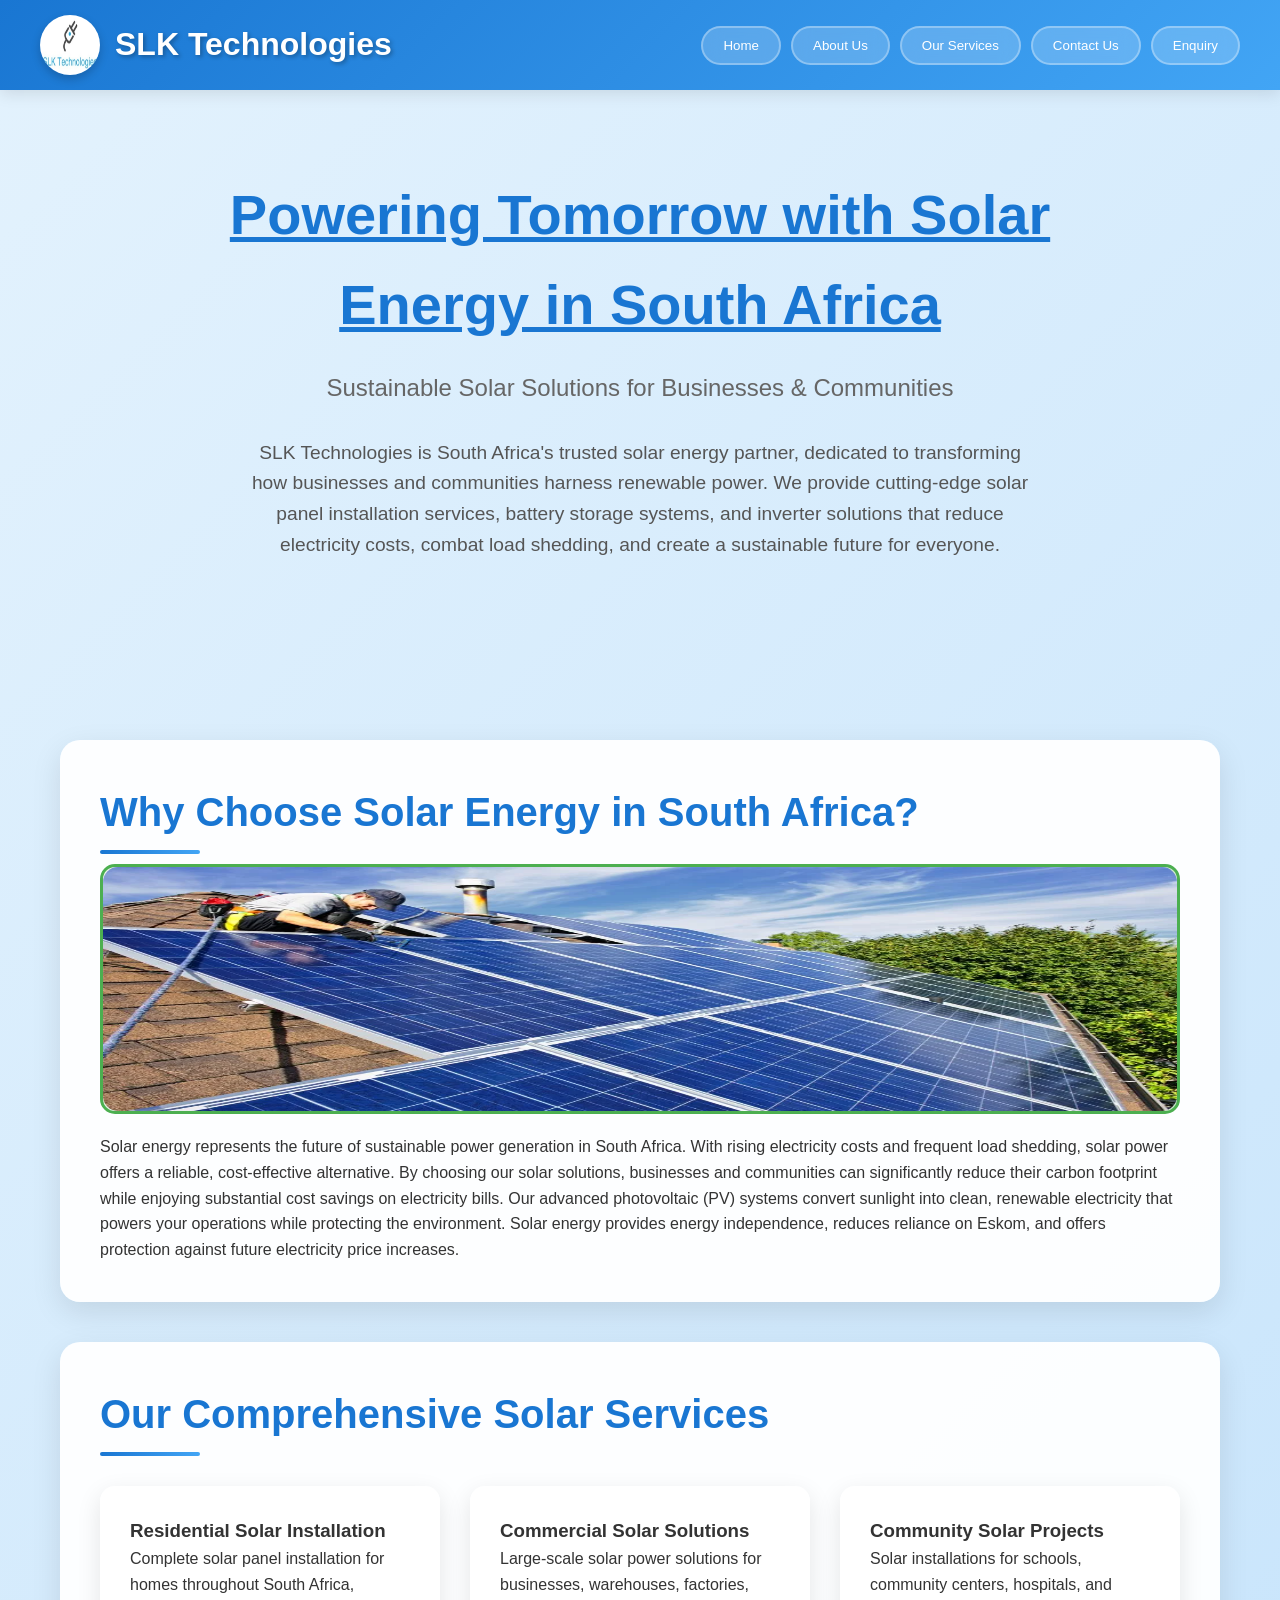
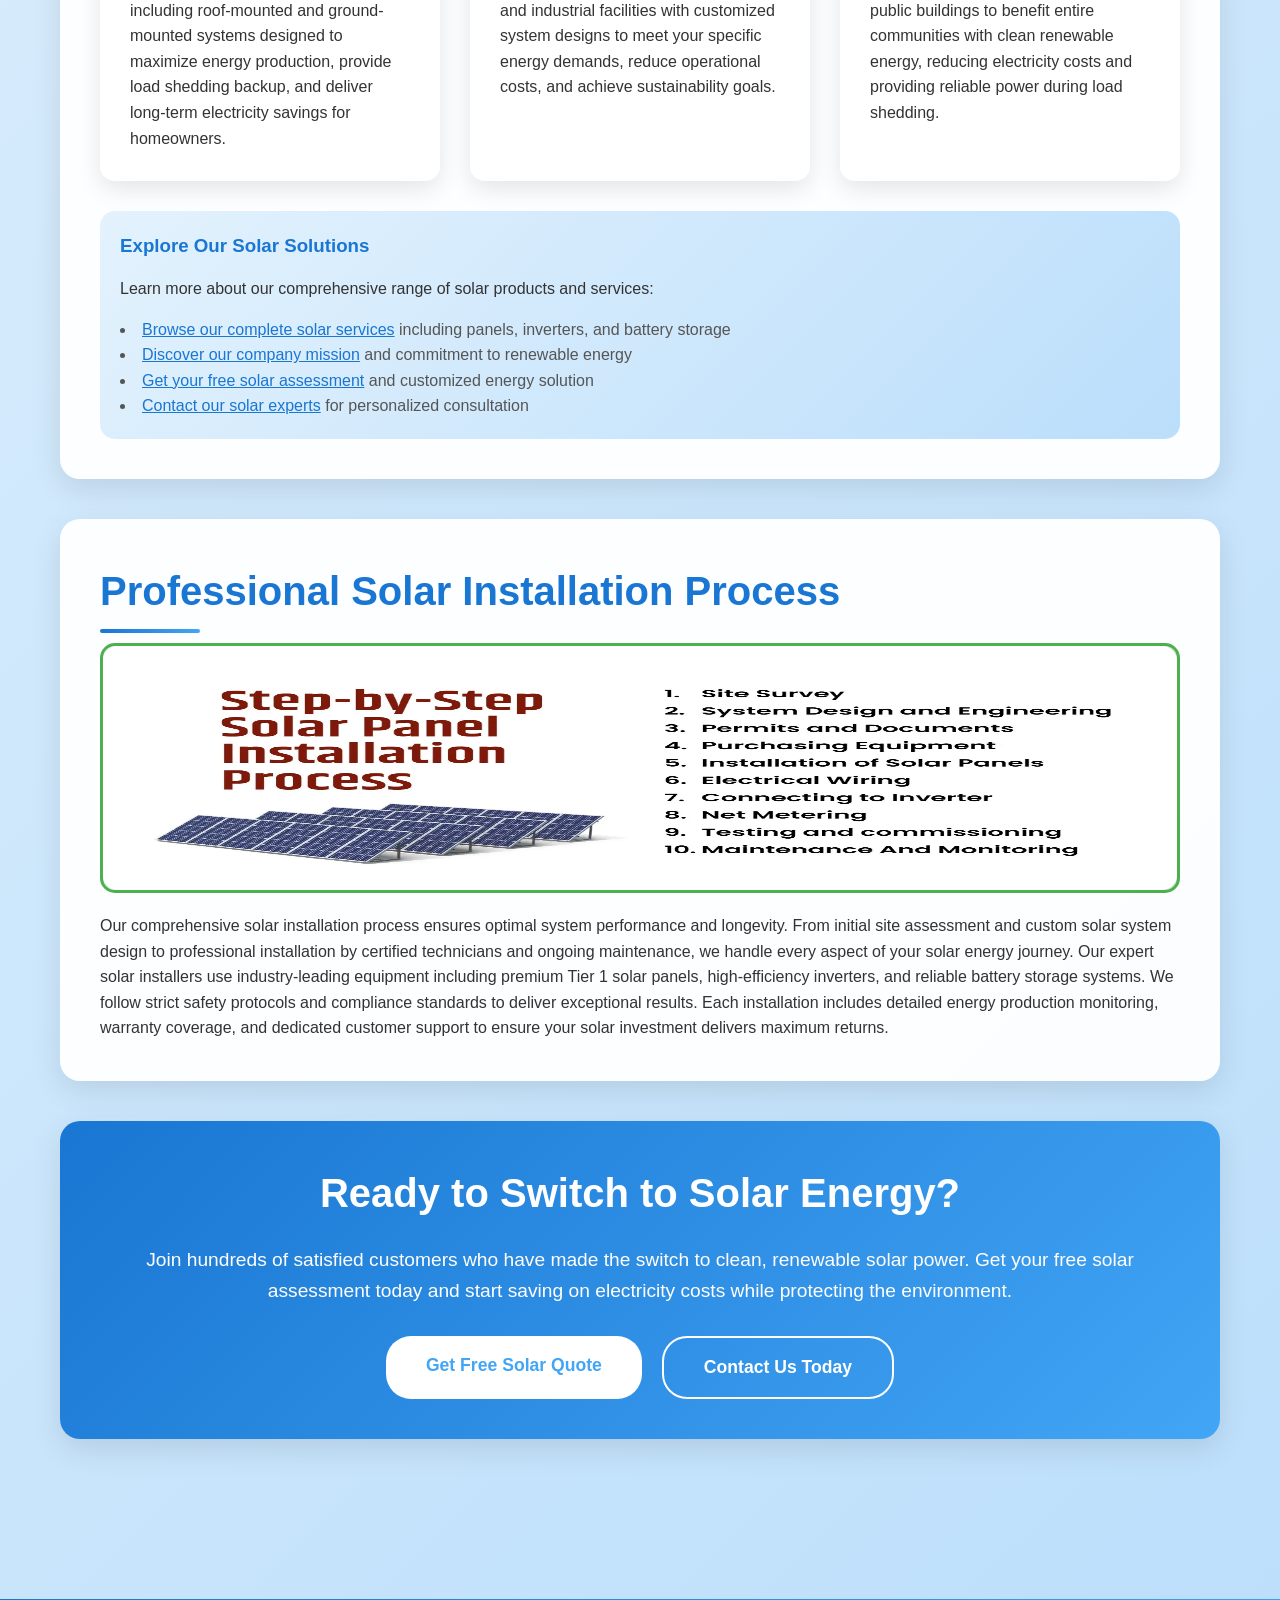
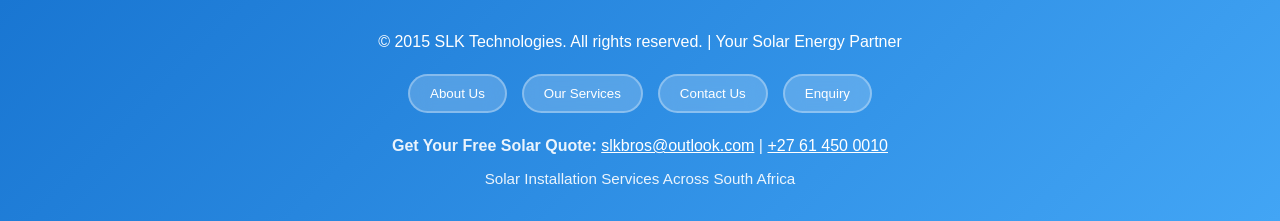
<file: index.html>
<!DOCTYPE html>
<html lang="en">
<head>
    <meta charset="UTF-8">
    <meta name="viewport" content="width=device-width, initial-scale=1.0">
    
    <!-- Primary SEO Meta Tags -->
    <title>Solar Energy Solutions South Africa | SLK Technologies - Renewable Power Systems</title>
    <meta name="description" content="SLK Technologies provides premium solar panel installation, battery storage, and renewable energy solutions in South Africa. Save on electricity costs with our expert solar services. Get your free quote today!">
    <meta name="keywords" content="solar energy South Africa, solar panels installation, solar power systems, renewable energy, battery storage, inverters, load shedding solutions, solar installers Johannesburg, commercial solar, residential solar">
    
    <!-- Robots and Indexing -->
    <meta name="robots" content="index, follow, max-snippet:-1, max-image-preview:large, max-video-preview:-1">
    <meta name="googlebot" content="index, follow">
    
    <!-- Open Graph Meta Tags -->
    <meta property="og:title" content="Solar Energy Solutions South Africa | SLK Technologies">
    <meta property="og:description" content="Leading solar panel installation and renewable energy solutions in South Africa. Expert solar installations for homes and businesses.">
    <meta property="og:type" content="website">
    <meta property="og:url" content="https://www.slktechnologies.co.za/">
    <meta property="og:image" content="https://www.slktechnologies.co.za/logo.jpg">
    <meta property="og:locale" content="en_ZA">
    
    <!-- Web Icon -->
    <link rel="icon" type="image/x-icon" href="logo.jpg">

    <!-- Structured Data - Organization Schema -->
    <script type="application/ld+json">
    {
      "@type": "Organization",
      "name": "SLK Technologies",
      "url": "https://www.slktechnologies.co.za",
      "logo": "https://www.slktechnologies.co.za/logo.jpg",
      "description": "Leading solar energy company providing sustainable solar solutions in South Africa",
      "address": {
        "@type": "PostalAddress",
        "addressLocality": "Johannesburg",
        "addressRegion": "Gauteng",
        "addressCountry": "ZA"
      },
      "contactPoint": {
        "@type": "ContactPoint",
        "telephone": "+27-61-450-0010",
        "contactType": "Customer Service",
        "email": "slkbros@outlook.com",
        "availableLanguage": "English"
      },
    }
    </script>
    
    <!-- Structured Data - Local Business Schema -->
    <script type="application/ld+json">
    {
      "@type": "LocalBusiness",
      "name": "SLK Technologies",
      "image": "https://www.slktechnologies.co.za/logo.jpg",
      "@id": "https://www.slktechnologies.co.za",
      "url": "https://www.slktechnologies.co.za",
      "telephone": "+27-61-450-0010",
      "address": {
        "@type": "PostalAddress",
        "streetAddress": "",
        "addressLocality": "Rustenburg",
        "addressRegion": "North West",
        "postalCode": "",
        "addressCountry": "ZA"
      },
      "openingHoursSpecification": {
        "@type": "OpeningHoursSpecification",
        "dayOfWeek": [
          "Monday",
          "Tuesday",
          "Wednesday",
          "Thursday",
          "Friday"
        ],
        "opens": "07:30",
        "closes": "16:30"
      }
    }
    </script>

    <!-- Stylesheet -->
    <link rel="stylesheet" href="styles.css">
</head>
<body>
    <!-- Header Section -->
    <header>
        <div class="header-content">
            <div class="logo-section">
                <img class="logo" src="logo.jpg" alt="SLK Technologies Solar Energy Logo - Renewable Power Solutions South Africa" width="60" height="60">
                <h1 class="company-name">SLK Technologies</h1>
            </div>
            <!-- Navigation Menu -->
            <nav class="nav-buttons" aria-label="Main navigation">
                <button class="nav-button"><a href="index.html" title="Home - SLK Technologies Solar Solutions">Home</a></button>
                <button class="nav-button"><a href="about.html" title="About SLK Technologies - Our Solar Mission">About Us</a></button>
                <button class="nav-button"><a href="products.html" title="Solar Services - Panels, Inverters & Battery Storage">Our Services</a></button>
                <button class="nav-button"><a href="contact.html" title="Contact SLK Technologies - Get Your Solar Quote">Contact Us</a></button>
                <button class="nav-button"><a href="enquiry.html" title="Solar Energy Enquiry Form - Free Assessment">Enquiry</a></button>
            </nav>
        </div>
    </header>

    <!-- Hero Section -->
    <section class="hero">
        <div class="hero-content">
            <h1><u>Powering Tomorrow with Solar Energy in South Africa</u></h1>
            <p class="subtitle">Sustainable Solar Solutions for Businesses & Communities</p>
            <p class="description">SLK Technologies is South Africa's trusted solar energy partner, dedicated to transforming how businesses and communities harness renewable power. We provide cutting-edge solar panel installation services, battery storage systems, and inverter solutions that reduce electricity costs, combat load shedding, and create a sustainable future for everyone.</p>
        </div>
    </section>

    <!-- Main Content -->
    <main class="main-content">
        <!-- Why Choose Solar Energy Section -->
        <section class="content-section">
            <h2 class="section-title">Why Choose Solar Energy in South Africa?</h2>
            <div class="image-placeholder">
                <img src="panels.webp" alt="High-efficiency solar panels installed on residential roof in South Africa" width="1200" height="250" loading="lazy" style="width:100%; height:100%; object-fit:fill; border-radius: 15px;">
            </div>
            <p>Solar energy represents the future of sustainable power generation in South Africa. With rising electricity costs and frequent load shedding, solar power offers a reliable, cost-effective alternative. By choosing our solar solutions, businesses and communities can significantly reduce their carbon footprint while enjoying substantial cost savings on electricity bills. Our advanced photovoltaic (PV) systems convert sunlight into clean, renewable electricity that powers your operations while protecting the environment. Solar energy provides energy independence, reduces reliance on Eskom, and offers protection against future electricity price increases.</p>
        </section>

        <!-- Solar Services Section -->
        <section class="content-section">
            <h2 class="section-title">Our Comprehensive Solar Services</h2>
            <div class="services-grid">
                <article class="service-card">
                    <h3>Residential Solar Installation</h3>
                    <p>Complete solar panel installation for homes throughout South Africa, including roof-mounted and ground-mounted systems designed to maximize energy production, provide load shedding backup, and deliver long-term electricity savings for homeowners.</p>
                </article>
                <article class="service-card">
                    <h3>Commercial Solar Solutions</h3>
                    <p>Large-scale solar power solutions for businesses, warehouses, factories, and industrial facilities with customized system designs to meet your specific energy demands, reduce operational costs, and achieve sustainability goals.</p>
                </article>
                <article class="service-card">
                    <h3>Community Solar Projects</h3>
                    <p>Solar installations for schools, community centers, hospitals, and public buildings to benefit entire communities with clean renewable energy, reducing electricity costs and providing reliable power during load shedding.</p>
                </article>
            </div>
            
            <!-- Internal Links Section -->
            <div style="margin-top: 30px; padding: 20px; background: linear-gradient(135deg, #e3f2fd, #bbdefb); border-radius: 15px;">
                <h3 style="color: #1976d2; margin-bottom: 15px;">Explore Our Solar Solutions</h3>
                <p style="margin-bottom: 15px;">Learn more about our comprehensive range of solar products and services:</p>
                <ul style="list-style-position: inside; color: #555;">
                    <li><a href="products.html" title="View all solar services and products" style="color: #1976d2; text-decoration: underline;">Browse our complete solar services</a> including panels, inverters, and battery storage</li>
                    <li><a href="about.html" title="Learn about SLK Technologies mission and values" style="color: #1976d2; text-decoration: underline;">Discover our company mission</a> and commitment to renewable energy</li>
                    <li><a href="enquiry.html" title="Request your free solar assessment" style="color: #1976d2; text-decoration: underline;">Get your free solar assessment</a> and customized energy solution</li>
                    <li><a href="contact.html" title="Contact our solar experts" style="color: #1976d2; text-decoration: underline;">Contact our solar experts</a> for personalized consultation</li>
                </ul>
            </div>
        </section>

        <!-- Installation Process Section -->
        <section class="content-section">
            <h2 class="section-title">Professional Solar Installation Process</h2>
            <div class="image-placeholder">
                <img src="installation.webp" alt="Professional solar panel installation by certified technicians in South Africa" width="1200" height="250" loading="lazy" style="width:100%; height:100%; object-fit:fill; border-radius: 15px;">
            </div>
            <p>Our comprehensive solar installation process ensures optimal system performance and longevity. From initial site assessment and custom solar system design to professional installation by certified technicians and ongoing maintenance, we handle every aspect of your solar energy journey. Our expert solar installers use industry-leading equipment including premium Tier 1 solar panels, high-efficiency inverters, and reliable battery storage systems. We follow strict safety protocols and compliance standards to deliver exceptional results. Each installation includes detailed energy production monitoring, warranty coverage, and dedicated customer support to ensure your solar investment delivers maximum returns.</p>
        </section>

        <!-- Call to Action Section -->
        <section class="content-section" style="background: linear-gradient(135deg, #1976d2, #42a5f5); color: white; text-align: center;">
            <h2 style="color: white; font-size: 2.5rem; margin-bottom: 20px;">Ready to Switch to Solar Energy?</h2>
            <p style="font-size: 1.2rem; margin-bottom: 30px;">Join hundreds of satisfied customers who have made the switch to clean, renewable solar power. Get your free solar assessment today and start saving on electricity costs while protecting the environment.</p>
            <div style="display: flex; gap: 20px; justify-content: center; flex-wrap: wrap;">
                <a href="enquiry.html" title="Request free solar quote" style="background: white; color: #42a5f5; padding: 15px 40px; border-radius: 25px; text-decoration: none; font-weight: bold; font-size: 1.1rem; display: inline-block;">Get Free Solar Quote</a>
                <a href="contact.html" title="Contact solar experts" style="background: transparent; border: 2px solid white; color: white; padding: 15px 40px; border-radius: 25px; text-decoration: none; font-weight: bold; font-size: 1.1rem; display: inline-block;">Contact Us Today</a>
            </div>
        </section>
    </main>

     <!-- Footer -->
    <footer>
        <p>&copy; 2015 SLK Technologies. All rights reserved. | Your Solar Energy Partner</p>
        <nav class="footer-nav" aria-label="Footer navigation">
            <button class="nav-button"><a href="about.html" title="About">About Us</a></button>
            <button class="nav-button"><a href="products.html" title="Services">Our Services</a></button>
            <button class="nav-button"><a href="contact.html" title="Contact">Contact Us</a></button>
             <button class="nav-button"><a href="enquiry.html" title="Home">Enquiry</a></button>
        </nav>
        <div style="margin-top: 20px; color: rgba(255,255,255,0.9);">
            <p><strong>Get Your Free Solar Quote:</strong> <a href="mailto:slkbros@outlook.com" style="color: white; text-decoration: underline;">slkbros@outlook.com</a> | <a href="tel:+27614500010" style="color: white; text-decoration: underline;">+27 61 450 0010</a></p>
            <p style="margin-top: 8px; font-size: 0.95rem;">Solar Installation Services Across South Africa</p>
        </div>
    </footer>

    <!-- JavaScript Functionality -->
    <script src="mobile-navigation.js"></script>
</body>
</html>
</file>
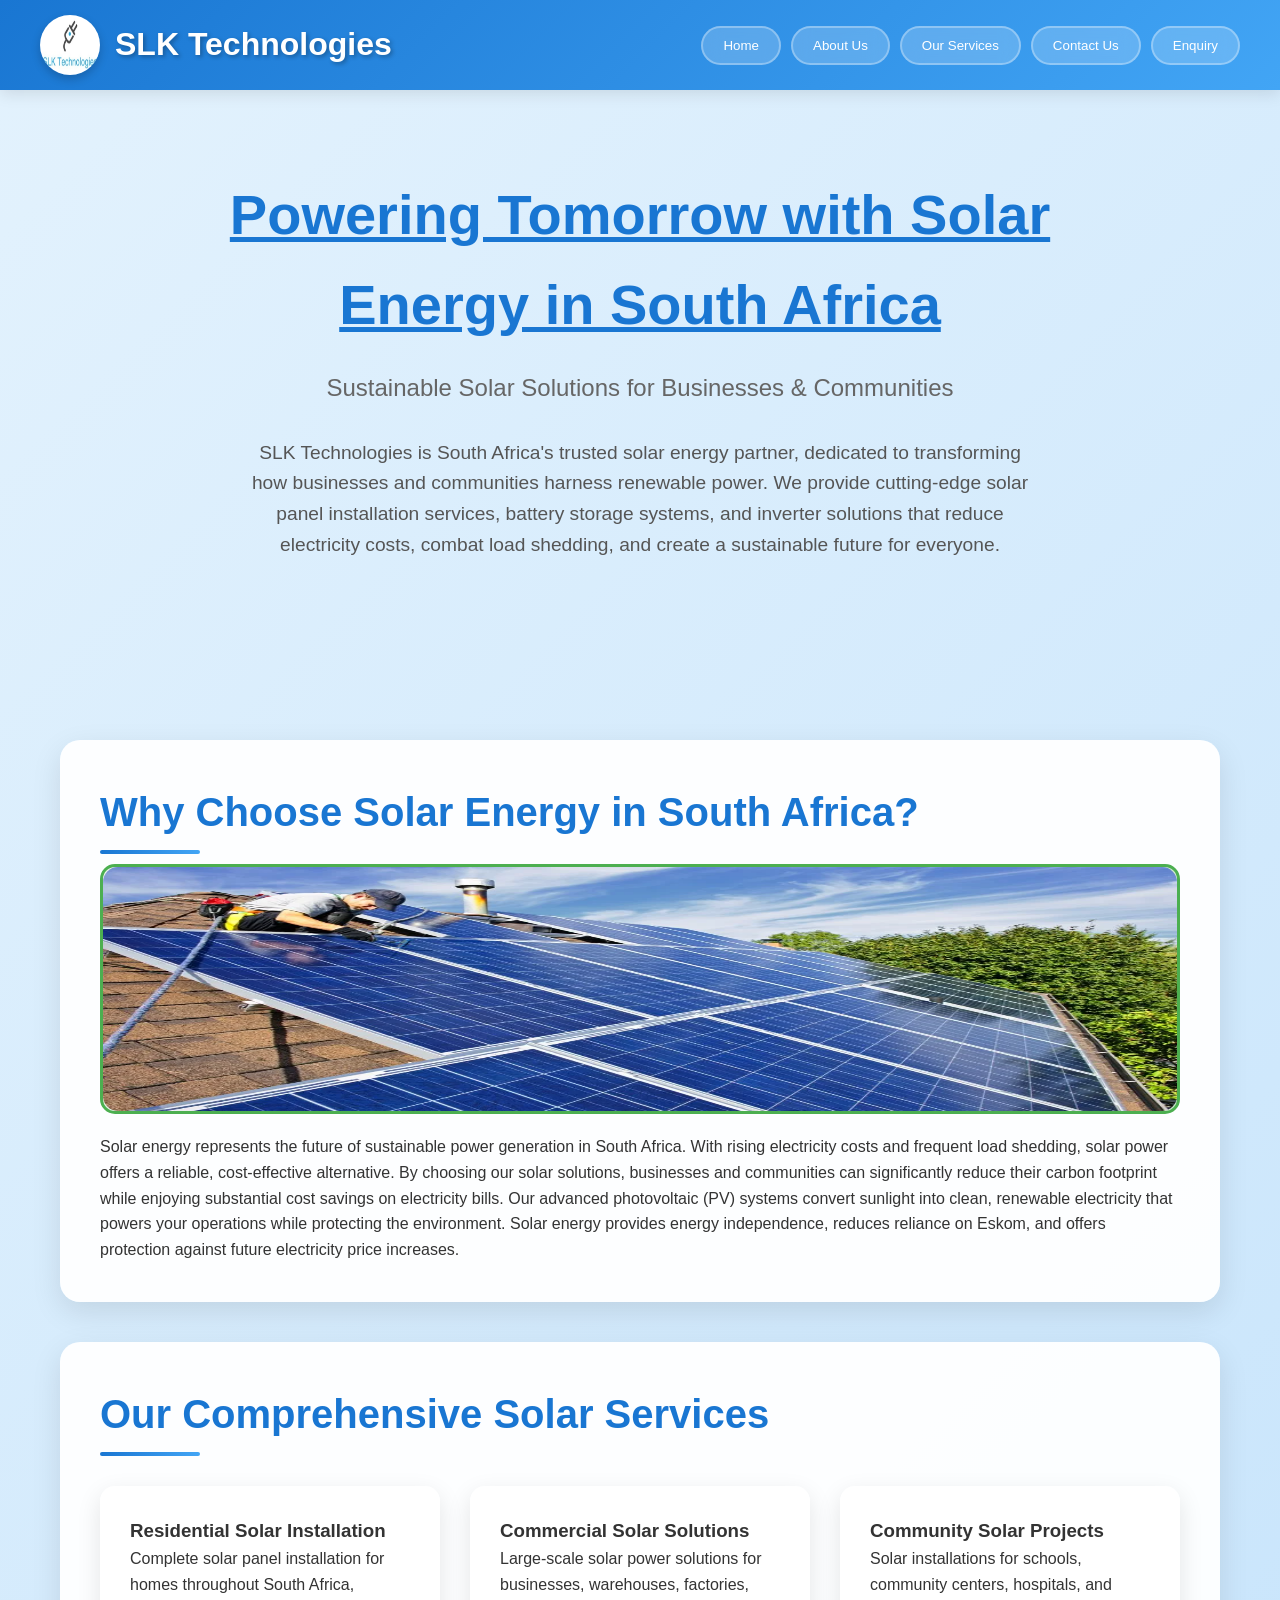
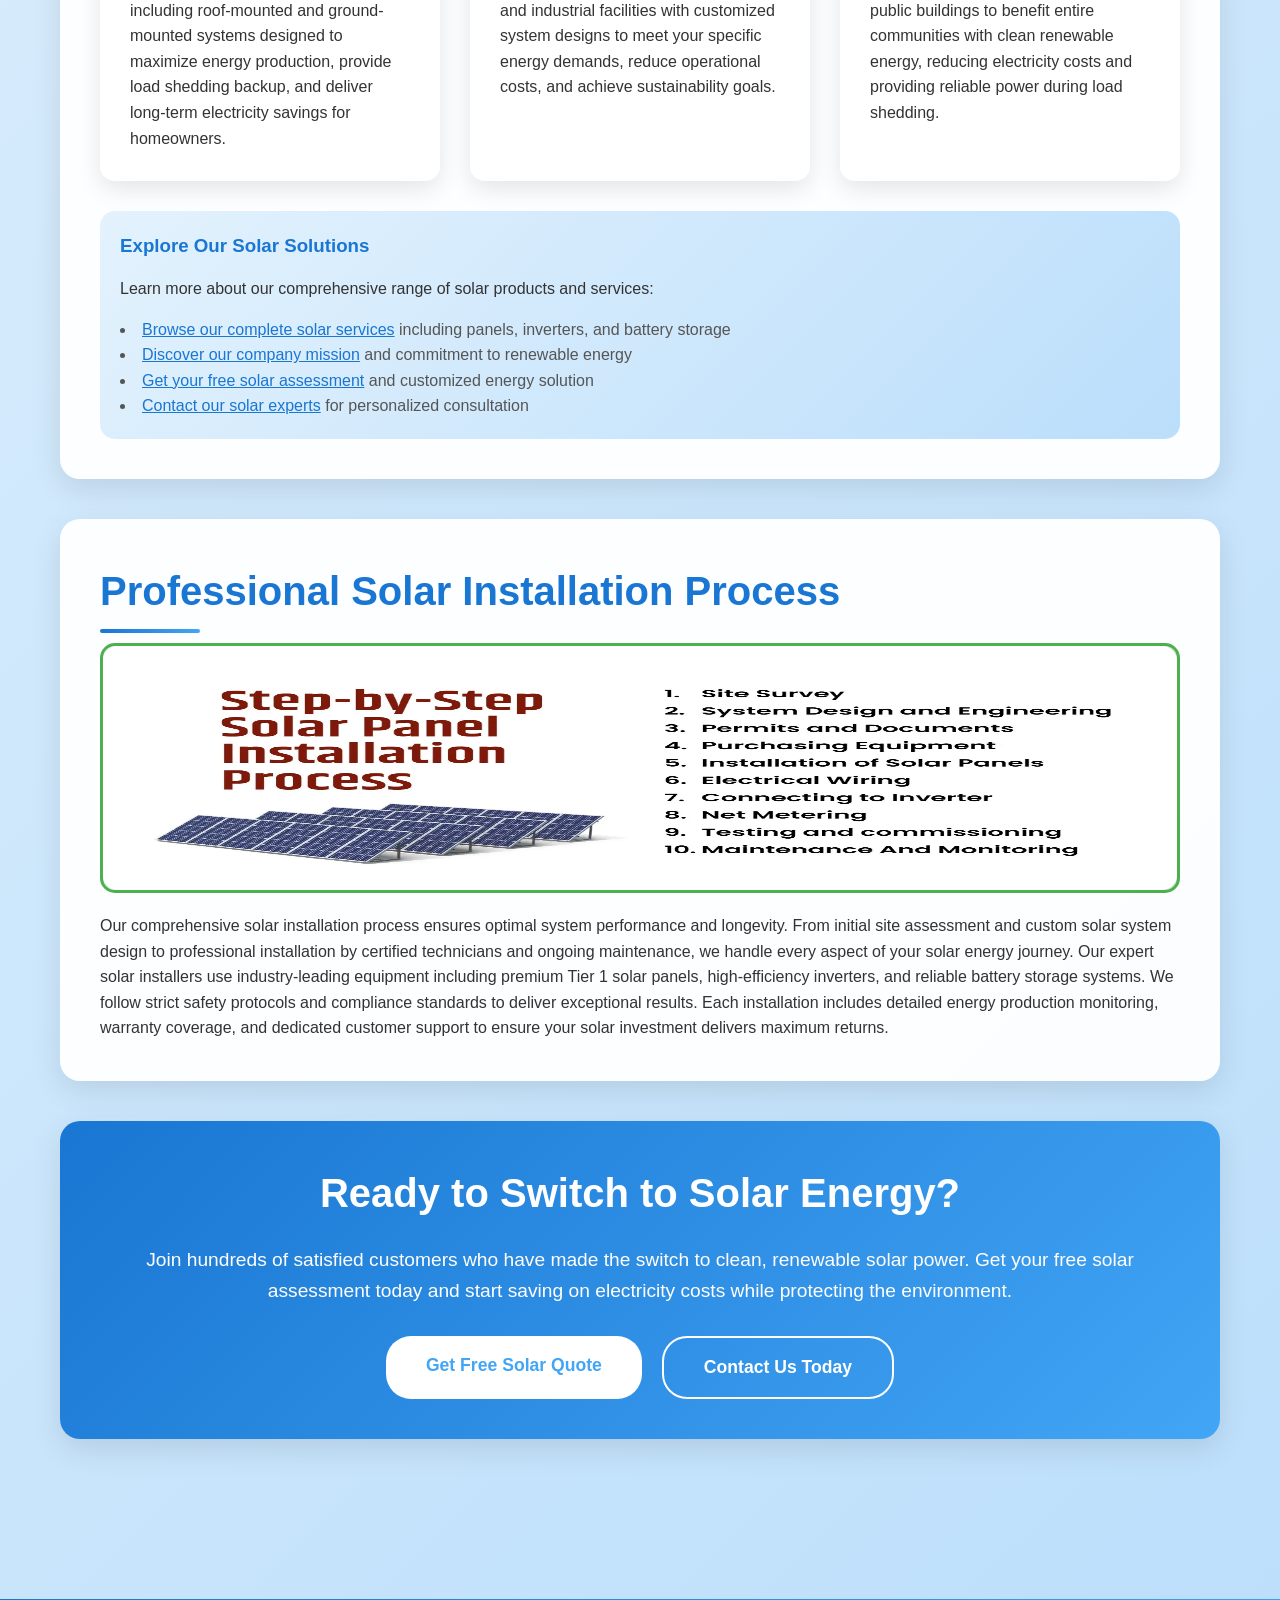
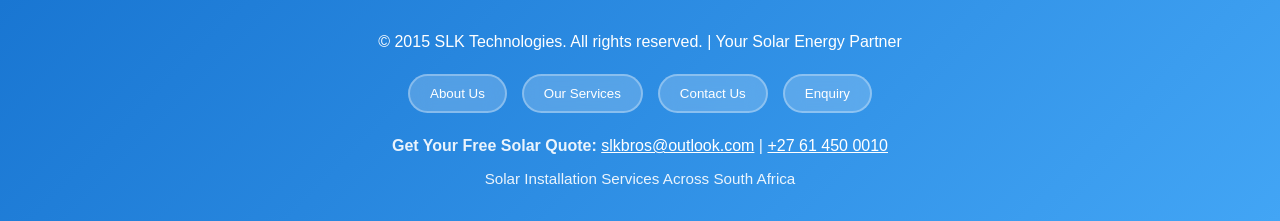
<file: SLKTechnologies/index.html>
<!DOCTYPE html>
<html lang="en">
<head>
    <meta charset="UTF-8">
    <meta name="viewport" content="width=device-width, initial-scale=1.0">
    
    <!-- Primary SEO Meta Tags -->
    <title>Solar Energy Solutions South Africa | SLK Technologies - Renewable Power Solutions</title>
    <meta name="description" content="SLK Technologies provides premium solar panel installation, battery storage, and renewable energy solutions in South Africa. Save on electricity costs with our expert solar services. Get your free quote today!">
    <meta name="keywords" content="solar energy South Africa, solar panels installation, solar power systems, renewable energy, battery storage, inverters, load shedding solutions, solar installers Johannesburg, commercial solar, residential solar">
    
    <!-- Robots and Indexing -->
    <meta name="robots" content="index, follow, max-snippet:-1, max-image-preview:large, max-video-preview:-1">
    <meta name="googlebot" content="index, follow">
    
    <!-- Open Graph Meta Tags -->
    <meta property="og:title" content="Solar Energy Solutions South Africa | SLK Technologies">
    <meta property="og:description" content="Leading solar panel installation and renewable energy solutions in South Africa. Expert solar installations for homes and businesses.">
    <meta property="og:type" content="website">
    <meta property="og:url" content="https://www.slktechnologies.co.za/">
    <meta property="og:image" content="https://www.slktechnologies.co.za/_images/logo.jpg">
    <meta property="og:locale" content="en_ZA">
    
    <!-- Web Icon -->
    <link rel="icon" type="image/x-icon" href="_images/logo.jpg">

    <!-- Structured Data - Organization Schema -->
    <script type="application/ld+json">
    {
      "@type": "Organization",
      "name": "SLK Technologies",
      "url": "https://www.slktechnologies.co.za",
      "logo": "https://www.slktechnologies.co.za/_images/logo.jpg",
      "description": "Leading solar energy company providing sustainable solar solutions in South Africa",
      "address": {
        "@type": "PostalAddress",
        "addressLocality": "Johannesburg",
        "addressRegion": "Gauteng",
        "addressCountry": "ZA"
      },
      "contactPoint": {
        "@type": "ContactPoint",
        "telephone": "+27-61-450-0010",
        "contactType": "Customer Service",
        "email": "slkbros@outlook.com",
        "availableLanguage": "English"
      },
    }
    </script>
    
    <!-- Structured Data - Local Business Schema -->
    <script type="application/ld+json">
    {
      "@type": "LocalBusiness",
      "name": "SLK Technologies",
      "image": "https://www.slktechnologies.co.za/_images/logo.jpg",
      "@id": "https://www.slktechnologies.co.za",
      "url": "https://www.slktechnologies.co.za",
      "telephone": "+27-61-450-0010",
      "address": {
        "@type": "PostalAddress",
        "streetAddress": "",
        "addressLocality": "Rustenburg",
        "addressRegion": "North West",
        "postalCode": "",
        "addressCountry": "ZA"
      },
      "openingHoursSpecification": {
        "@type": "OpeningHoursSpecification",
        "dayOfWeek": [
          "Monday",
          "Tuesday",
          "Wednesday",
          "Thursday",
          "Friday"
        ],
        "opens": "07:30",
        "closes": "16:30"
      }
    }
    </script>

    <!-- Stylesheet -->
    <link rel="stylesheet" href="css_assets/styles.css">
</head>
<body>
    <!-- Header Section -->
    <header>
        <div class="header-content">
            <div class="logo-section">
                <img class="logo" src="_images/logo.jpg" alt="SLK Technologies Solar Energy Logo - Renewable Power Solutions South Africa" width="60" height="60">
                <h1 class="company-name">SLK Technologies</h1>
            </div>
            <!-- Navigation Menu -->
            <nav class="nav-buttons" aria-label="Main navigation">
                <button class="nav-button"><a href="index.html" title="Home - SLK Technologies Solar Solutions">Home</a></button>
                <button class="nav-button"><a href="about.html" title="About SLK Technologies - Our Solar Mission">About Us</a></button>
                <button class="nav-button"><a href="products.html" title="Solar Services - Panels, Inverters & Battery Storage">Our Services</a></button>
                <button class="nav-button"><a href="contact.html" title="Contact SLK Technologies - Get Your Solar Quote">Contact Us</a></button>
                <button class="nav-button"><a href="enquiry.html" title="Solar Energy Enquiry Form - Free Assessment">Enquiry</a></button>
            </nav>
        </div>
    </header>

    <!-- Hero Section -->
    <section class="hero">
        <div class="hero-content">
            <h1><u>Powering Tomorrow with Solar Energy in South Africa</u></h1>
            <p class="subtitle">Sustainable Solar Solutions for Businesses & Communities</p>
            <p class="description">SLK Technologies is South Africa's trusted solar energy partner, dedicated to transforming how businesses and communities harness renewable power. We provide cutting-edge solar panel installation services, battery storage systems, and inverter solutions that reduce electricity costs, combat load shedding, and create a sustainable future for everyone.</p>
        </div>
    </section>

    <!-- Main Content -->
    <main class="main-content">
        <!-- Why Choose Solar Energy Section -->
        <section class="content-section">
            <h2 class="section-title">Why Choose Solar Energy in South Africa?</h2>
            <div class="image-placeholder">
                <img src="_images/panels.webp" alt="High-efficiency solar panels installed on residential roof in South Africa" width="1200" height="250" loading="lazy" style="width:100%; height:100%; object-fit:fill; border-radius: 15px;">
            </div>
            <p>Solar energy represents the future of sustainable power generation in South Africa. With rising electricity costs and frequent load shedding, solar power offers a reliable, cost-effective alternative. By choosing our solar solutions, businesses and communities can significantly reduce their carbon footprint while enjoying substantial cost savings on electricity bills. Our advanced photovoltaic (PV) systems convert sunlight into clean, renewable electricity that powers your operations while protecting the environment. Solar energy provides energy independence, reduces reliance on Eskom, and offers protection against future electricity price increases.</p>
        </section>

        <!-- Solar Services Section -->
        <section class="content-section">
            <h2 class="section-title">Our Comprehensive Solar Services</h2>
            <div class="services-grid">
                <article class="service-card">
                    <h3>Residential Solar Installation</h3>
                    <p>Complete solar panel installation for homes throughout South Africa, including roof-mounted and ground-mounted systems designed to maximize energy production, provide load shedding backup, and deliver long-term electricity savings for homeowners.</p>
                </article>
                <article class="service-card">
                    <h3>Commercial Solar Solutions</h3>
                    <p>Large-scale solar power solutions for businesses, warehouses, factories, and industrial facilities with customized system designs to meet your specific energy demands, reduce operational costs, and achieve sustainability goals.</p>
                </article>
                <article class="service-card">
                    <h3>Community Solar Projects</h3>
                    <p>Solar installations for schools, community centers, hospitals, and public buildings to benefit entire communities with clean renewable energy, reducing electricity costs and providing reliable power during load shedding.</p>
                </article>
            </div>
            
            <!-- Internal Links Section -->
            <div style="margin-top: 30px; padding: 20px; background: linear-gradient(135deg, #e3f2fd, #bbdefb); border-radius: 15px;">
                <h3 style="color: #1976d2; margin-bottom: 15px;">Explore Our Solar Solutions</h3>
                <p style="margin-bottom: 15px;">Learn more about our comprehensive range of solar products and services:</p>
                <ul style="list-style-position: inside; color: #555;">
                    <li><a href="products.html" title="View all solar services and products" style="color: #1976d2; text-decoration: underline;">Browse our complete solar services</a> including panels, inverters, and battery storage</li>
                    <li><a href="about.html" title="Learn about SLK Technologies mission and values" style="color: #1976d2; text-decoration: underline;">Discover our company mission</a> and commitment to renewable energy</li>
                    <li><a href="enquiry.html" title="Request your free solar assessment" style="color: #1976d2; text-decoration: underline;">Get your free solar assessment</a> and customized energy solution</li>
                    <li><a href="contact.html" title="Contact our solar experts" style="color: #1976d2; text-decoration: underline;">Contact our solar experts</a> for personalized consultation</li>
                </ul>
            </div>
        </section>

        <!-- Installation Process Section -->
        <section class="content-section">
            <h2 class="section-title">Professional Solar Installation Process</h2>
            <div class="image-placeholder">
                <img src="_images/installation.webp" alt="Professional solar panel installation by certified technicians in South Africa" width="1200" height="250" loading="lazy" style="width:100%; height:100%; object-fit:fill; border-radius: 15px;">
            </div>
            <p>Our comprehensive solar installation process ensures optimal system performance and longevity. From initial site assessment and custom solar system design to professional installation by certified technicians and ongoing maintenance, we handle every aspect of your solar energy journey. Our expert solar installers use industry-leading equipment including premium Tier 1 solar panels, high-efficiency inverters, and reliable battery storage systems. We follow strict safety protocols and compliance standards to deliver exceptional results. Each installation includes detailed energy production monitoring, warranty coverage, and dedicated customer support to ensure your solar investment delivers maximum returns.</p>
        </section>

        <!-- Call to Action Section -->
        <section class="content-section" style="background: linear-gradient(135deg, #1976d2, #42a5f5); color: white; text-align: center;">
            <h2 style="color: white; font-size: 2.5rem; margin-bottom: 20px;">Ready to Switch to Solar Energy?</h2>
            <p style="font-size: 1.2rem; margin-bottom: 30px;">Join hundreds of satisfied customers who have made the switch to clean, renewable solar power. Get your free solar assessment today and start saving on electricity costs while protecting the environment.</p>
            <div style="display: flex; gap: 20px; justify-content: center; flex-wrap: wrap;">
                <a href="enquiry.html" title="Request free solar quote" style="background: white; color: #42a5f5; padding: 15px 40px; border-radius: 25px; text-decoration: none; font-weight: bold; font-size: 1.1rem; display: inline-block;">Get Free Solar Quote</a>
                <a href="contact.html" title="Contact solar experts" style="background: transparent; border: 2px solid white; color: white; padding: 15px 40px; border-radius: 25px; text-decoration: none; font-weight: bold; font-size: 1.1rem; display: inline-block;">Contact Us Today</a>
            </div>
        </section>
    </main>

     <!-- Footer -->
    <footer>
        <p>&copy; 2015 SLK Technologies. All rights reserved. | Your Solar Energy Partner</p>
        <nav class="footer-nav" aria-label="Footer navigation">
            <button class="nav-button"><a href="about.html" title="About">About Us</a></button>
            <button class="nav-button"><a href="products.html" title="Services">Our Services</a></button>
            <button class="nav-button"><a href="contact.html" title="Contact">Contact Us</a></button>
             <button class="nav-button"><a href="enquiry.html" title="Home">Enquiry</a></button>
        </nav>
        <div style="margin-top: 20px; color: rgba(255,255,255,0.9);">
            <p><strong>Get Your Free Solar Quote:</strong> <a href="mailto:slkbros@outlook.com" style="color: white; text-decoration: underline;">slkbros@outlook.com</a> | <a href="tel:+27614500010" style="color: white; text-decoration: underline;">+27 61 450 0010</a></p>
            <p style="margin-top: 8px; font-size: 0.95rem;">Solar Installation Services Across South Africa</p>
        </div>
    </footer>

    <!-- JavaScript Functionality -->
    <script src="js_assets/mobile-navigation.js"></script>
</body>
</html>
</file>
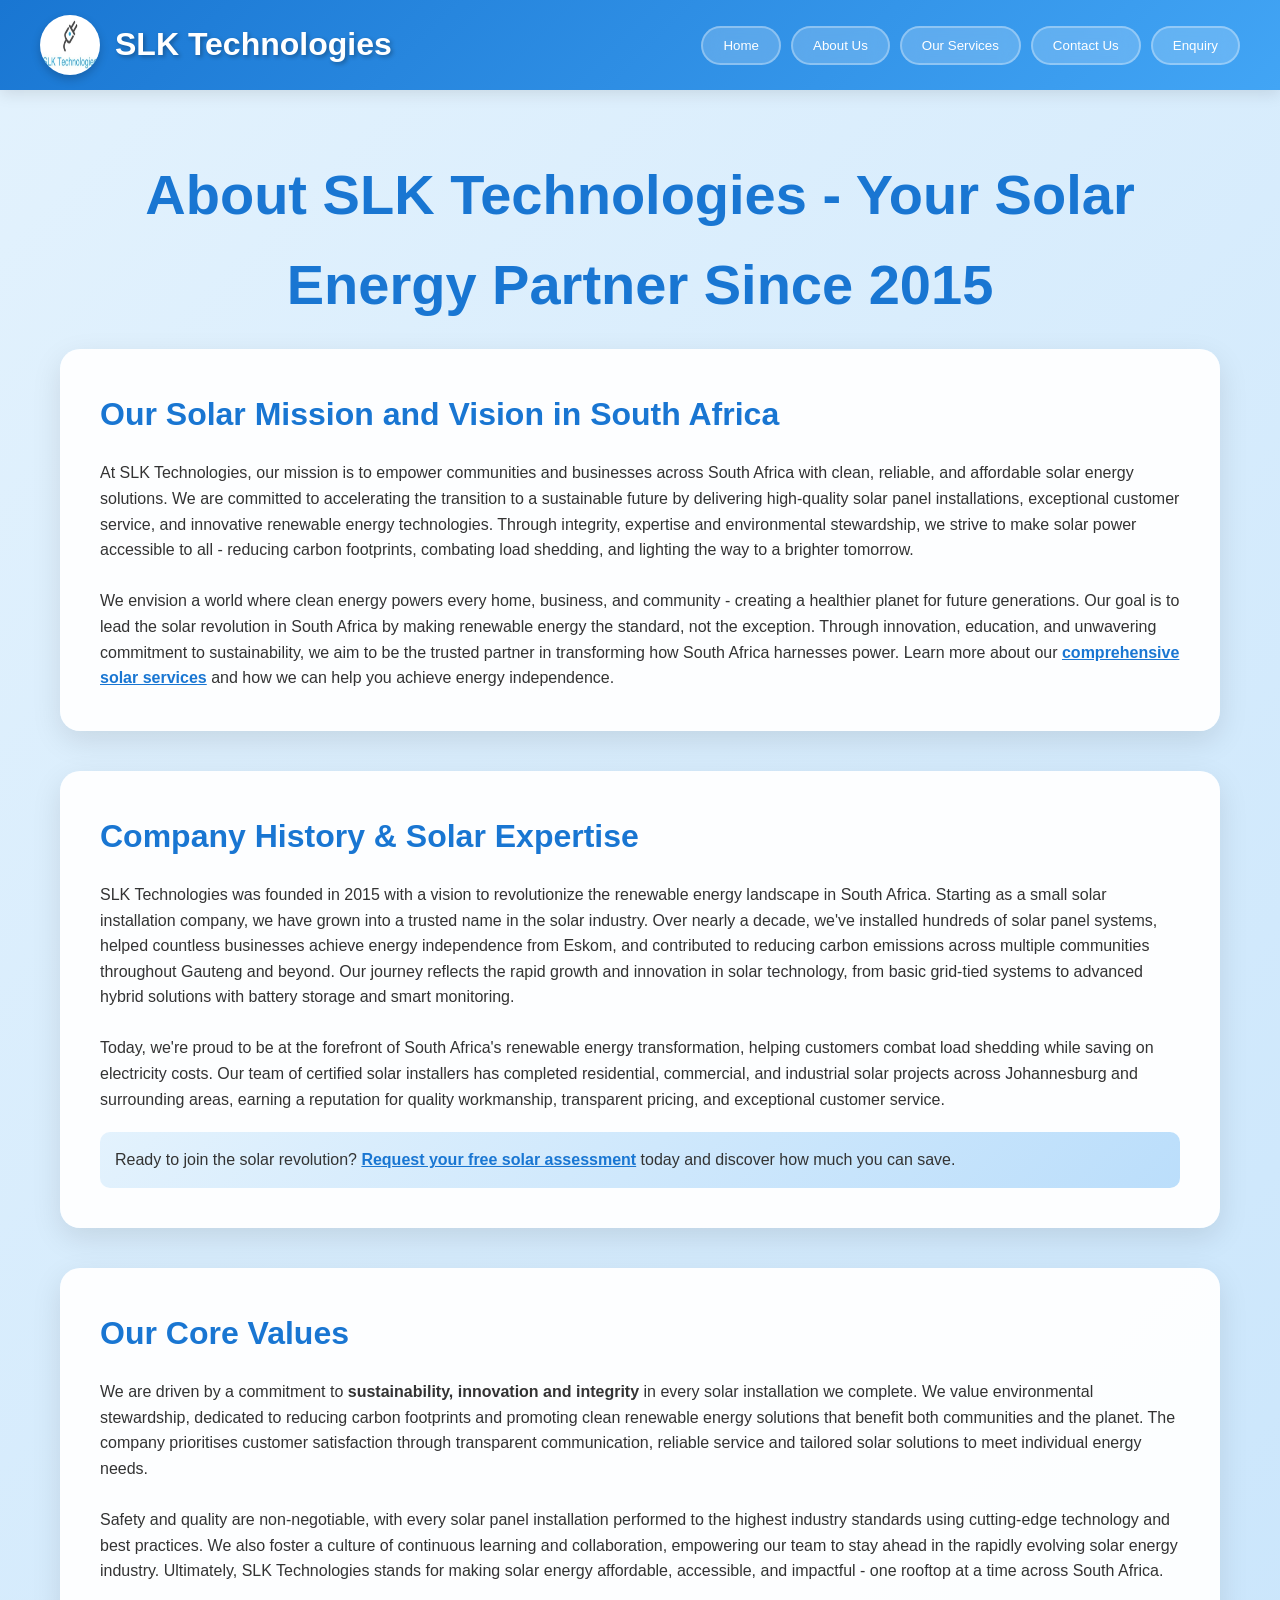
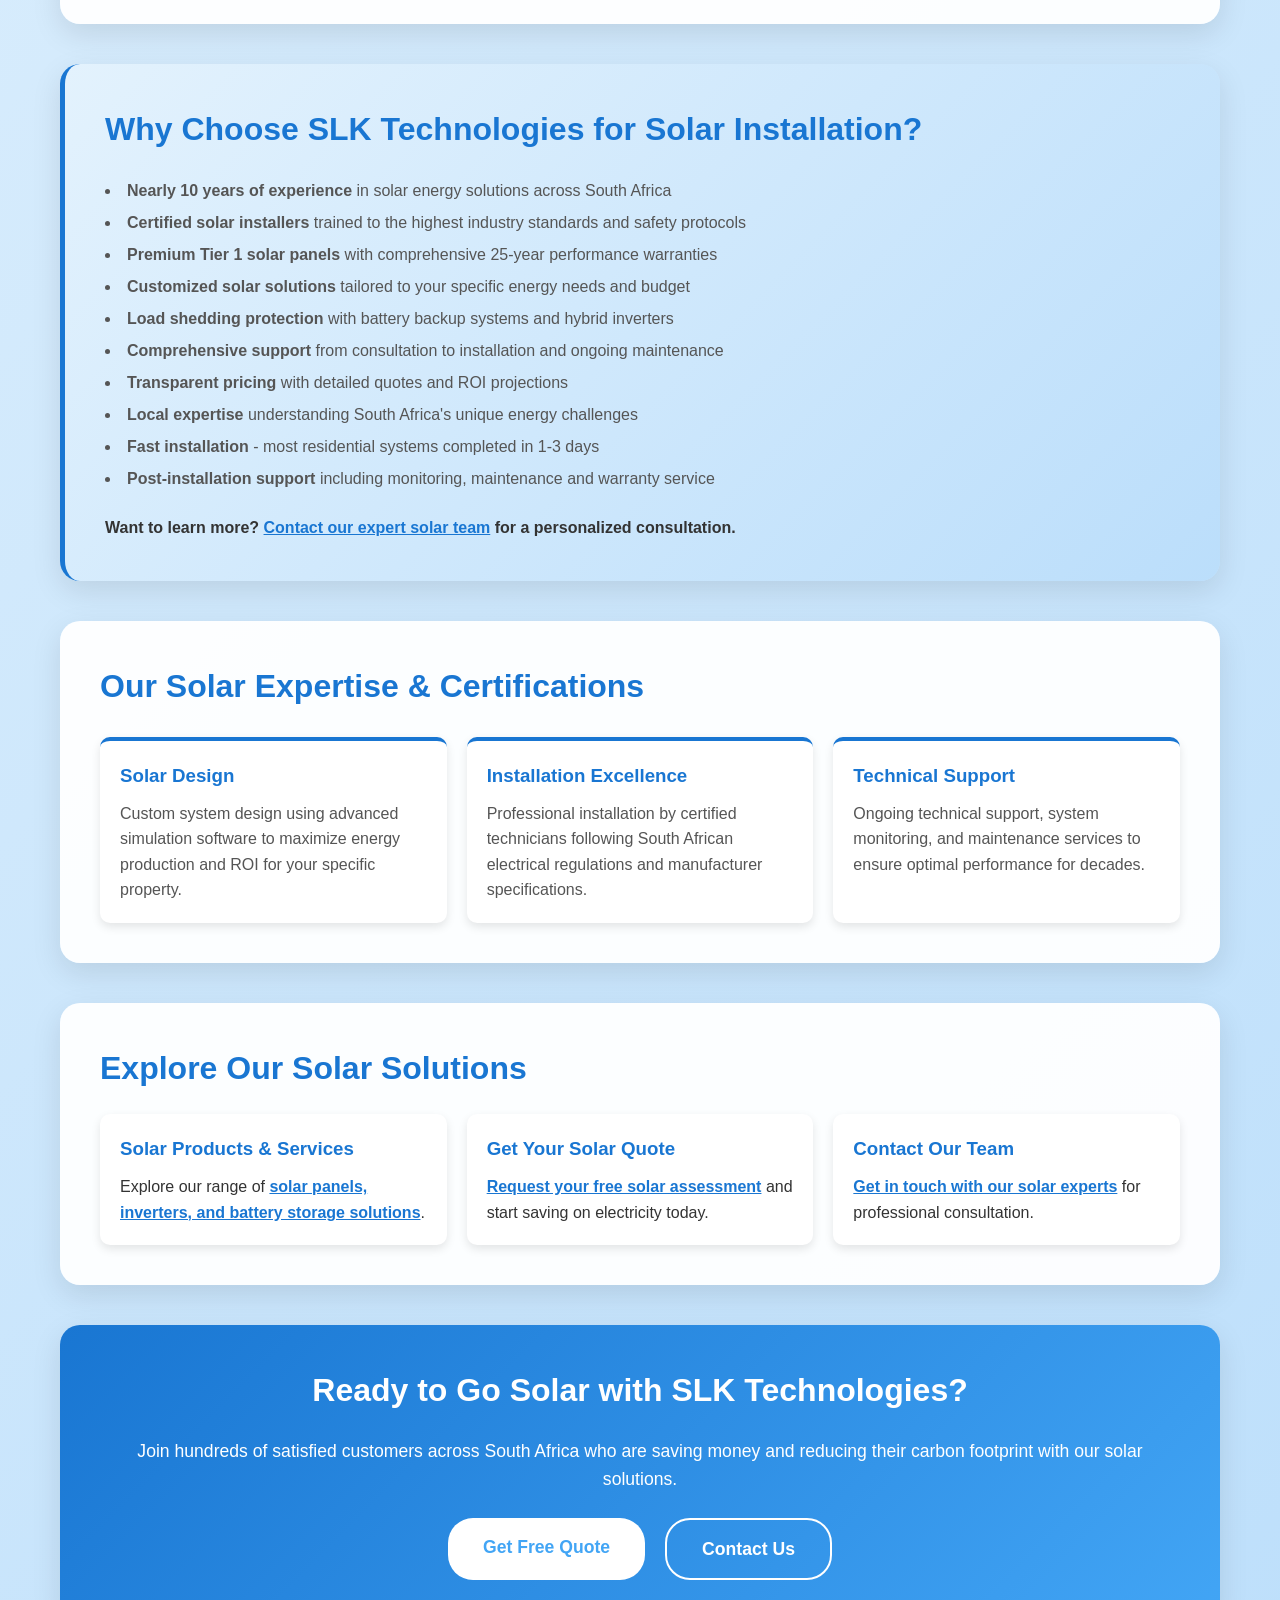
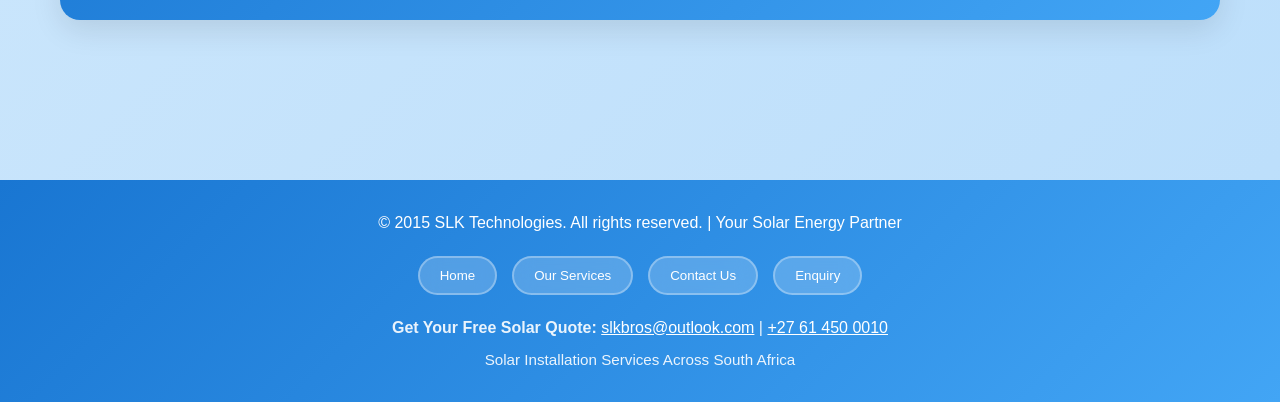
<file: about.html>
<!DOCTYPE html>
<html lang="en">
<head>
    <meta charset="UTF-8">
    <meta name="viewport" content="width=device-width, initial-scale=1.0">
    
    <!-- Primary SEO Meta Tags -->
    <title>About SLK Technologies | Leading Solar Energy Company in South Africa Since 2015</title>
    <meta name="description" content="Learn about SLK Technologies, a trusted solar energy company in South Africa since 2015. Discover our mission to provide sustainable solar solutions, our expertise in renewable energy, and our commitment to powering a cleaner future.">
    <meta name="keywords" content="about SLK Technologies, solar company South Africa, renewable energy company, solar mission, sustainable energy, solar expertise, green energy company, solar installation company Johannesburg, solar energy history">
    
    <!-- Web Icon -->
    <link rel="icon" type="image/x-icon" href="logo.jpg">

    <!-- Robots and Indexing -->
    <meta name="robots" content="index, follow, max-snippet:-1, max-image-preview:large">
    <link rel="canonical" href="https://www.slktechnologies.co.za/about.html">
    
    <!-- Open Graph Meta Tags -->
    <meta property="og:title" content="About SLK Technologies | Solar Energy Experts South Africa">
    <meta property="og:description" content="Since 2015, SLK Technologies has been South Africa's trusted solar energy partner, delivering sustainable power solutions.">
    <meta property="og:url" content="https://www.slktechnologies.co.za/about.html">
    <meta property="og:type" content="website">
    <meta property="og:image" content="https://www.slktechnologies.co.za/logo.jpg">
    
    <!-- About Page Schema -->
    <script type="application/ld+json">
    {
      "@type": "AboutPage",
      "mainEntity": {
        "@type": "Organization",
        "name": "SLK Technologies",
        "foundingDate": "2015",
        "description": "Leading solar energy company providing sustainable solutions in South Africa",
        "address": {
          "@type": "PostalAddress",
          "addressLocality": "Johannesburg",
          "addressRegion": "Gauteng",
          "addressCountry": "ZA"
        }
      }
    }
    </script>
    
    <link rel="stylesheet" href="styles.css">
</head>
<body>
    <!-- Header Section -->
    <header>
        <div class="header-content">
            <div class="logo-section">
                <img class="logo" src="logo.jpg" alt="SLK Technologies Solar Energy Company Logo - Renewable Power Solutions" width="60" height="60">
                <h1 class="company-name">SLK Technologies</h1>
            </div>
            <nav class="nav-buttons" aria-label="Main navigation">
                <button class="nav-button"><a href="index.html" title="Home - SLK Technologies">Home</a></button>
                <button class="nav-button"><a href="about.html" title="About Our Solar Company">About Us</a></button>
                <button class="nav-button"><a href="products.html" title="Solar Products & Services">Our Services</a></button>
                <button class="nav-button"><a href="contact.html" title="Contact">Contact Us</a></button>
                <button class="nav-button"><a href="enquiry.html" title="Solar Enquiry">Enquiry</a></button>
            </nav>
        </div>
    </header>

    <!-- Main Content Section -->
    <main class="main-content">
        <h1 class="page-title">About SLK Technologies - Your Solar Energy Partner Since 2015</h1>

        <!-- Mission and Vision Section -->
        <section class="about-section">
            <h2 class="section-header">Our Solar Mission and Vision in South Africa</h2>
            <p>At SLK Technologies, our mission is to empower communities and businesses across South Africa with clean, reliable, and affordable solar energy solutions. We are committed to accelerating the transition to a sustainable future by delivering high-quality solar panel installations, exceptional customer service, and innovative renewable energy technologies. Through integrity, expertise and environmental stewardship, we strive to make solar power accessible to all - reducing carbon footprints, combating load shedding, and lighting the way to a brighter tomorrow.</p>
            <br>
            <p>We envision a world where clean energy powers every home, business, and community - creating a healthier planet for future generations. Our goal is to lead the solar revolution in South Africa by making renewable energy the standard, not the exception. Through innovation, education, and unwavering commitment to sustainability, we aim to be the trusted partner in transforming how South Africa harnesses power. Learn more about our <a href="products.html" title="Explore solar products and services" style="color: #1976d2; text-decoration: underline; font-weight: bold;">comprehensive solar services</a> and how we can help you achieve energy independence.</p>
        </section>

        <!-- Company History Section -->
        <section class="about-section">
            <h2 class="section-header">Company History & Solar Expertise</h2>
            <p>SLK Technologies was founded in 2015 with a vision to revolutionize the renewable energy landscape in South Africa. Starting as a small solar installation company, we have grown into a trusted name in the solar industry. Over nearly a decade, we've installed hundreds of solar panel systems, helped countless businesses achieve energy independence from Eskom, and contributed to reducing carbon emissions across multiple communities throughout Gauteng and beyond. Our journey reflects the rapid growth and innovation in solar technology, from basic grid-tied systems to advanced hybrid solutions with battery storage and smart monitoring.</p>
            <br>
            <p>Today, we're proud to be at the forefront of South Africa's renewable energy transformation, helping customers combat load shedding while saving on electricity costs. Our team of certified solar installers has completed residential, commercial, and industrial solar projects across Johannesburg and surrounding areas, earning a reputation for quality workmanship, transparent pricing, and exceptional customer service.</p>
            
            <p style="margin-top: 20px; padding: 15px; background: linear-gradient(135deg, #e3f2fd, #bbdefb); border-radius: 10px;">Ready to join the solar revolution? <a href="enquiry.html" title="Request free solar assessment" style="color: #1976d2; text-decoration: underline; font-weight: bold;">Request your free solar assessment</a> today and discover how much you can save.</p>
        </section>

        <!-- Core Values Section -->
        <section class="about-section">
            <h2 class="section-header">Our Core Values</h2>
            <p>We are driven by a commitment to <strong>sustainability, innovation and integrity</strong> in every solar installation we complete. We value environmental stewardship, dedicated to reducing carbon footprints and promoting clean renewable energy solutions that benefit both communities and the planet. The company prioritises customer satisfaction through transparent communication, reliable service and tailored solar solutions to meet individual energy needs.</p>
            <br>
            <p>Safety and quality are non-negotiable, with every solar panel installation performed to the highest industry standards using cutting-edge technology and best practices. We also foster a culture of continuous learning and collaboration, empowering our team to stay ahead in the rapidly evolving solar energy industry. Ultimately, SLK Technologies stands for making solar energy affordable, accessible, and impactful - one rooftop at a time across South Africa.</p>
        </section>

        <!-- Why Choose Us Section -->
        <section class="about-section" style="background: linear-gradient(135deg, #e3f2fd, #bbdefb); border-left: 5px solid #1976d2;">
            <h2 class="section-header">Why Choose SLK Technologies for Solar Installation?</h2>
            <ul style="list-style-position: inside; color: #555; line-height: 2;">
                <li><strong>Nearly 10 years of experience</strong> in solar energy solutions across South Africa</li>
                <li><strong>Certified solar installers</strong> trained to the highest industry standards and safety protocols</li>
                <li><strong>Premium Tier 1 solar panels</strong> with comprehensive 25-year performance warranties</li>
                <li><strong>Customized solar solutions</strong> tailored to your specific energy needs and budget</li>
                <li><strong>Load shedding protection</strong> with battery backup systems and hybrid inverters</li>
                <li><strong>Comprehensive support</strong> from consultation to installation and ongoing maintenance</li>
                <li><strong>Transparent pricing</strong> with detailed quotes and ROI projections</li>
                <li><strong>Local expertise</strong> understanding South Africa's unique energy challenges</li>
                <li><strong>Fast installation</strong> - most residential systems completed in 1-3 days</li>
                <li><strong>Post-installation support</strong> including monitoring, maintenance and warranty service</li>
            </ul>
            
            <p style="margin-top: 20px; font-weight: bold;">Want to learn more? <a href="contact.html" title="Contact our solar team" style="color: #1976d2; text-decoration: underline;">Contact our expert solar team</a> for a personalized consultation.</p>
        </section>

        <!-- Team & Expertise Section -->
        <section class="about-section">
            <h2 class="section-header">Our Solar Expertise & Certifications</h2>
            <div style="display: grid; grid-template-columns: repeat(auto-fit, minmax(250px, 1fr)); gap: 20px; margin-top: 25px;">
                <article style="padding: 20px; background: white; border-radius: 10px; box-shadow: 0 4px 10px rgba(0,0,0,0.1); border-top: 4px solid #1976d2;">
                    <h3 style="color: #1976d2; margin-bottom: 10px;">Solar Design</h3>
                    <p style="color: #555;">Custom system design using advanced simulation software to maximize energy production and ROI for your specific property.</p>
                </article>
                <article style="padding: 20px; background: white; border-radius: 10px; box-shadow: 0 4px 10px rgba(0,0,0,0.1); border-top: 4px solid #1976d2;">
                    <h3 style="color: #1976d2; margin-bottom: 10px;">Installation Excellence</h3>
                    <p style="color: #555;">Professional installation by certified technicians following South African electrical regulations and manufacturer specifications.</p>
                </article>
                <article style="padding: 20px; background: white; border-radius: 10px; box-shadow: 0 4px 10px rgba(0,0,0,0.1); border-top: 4px solid #1976d2;">
                    <h3 style="color: #1976d2; margin-bottom: 10px;">Technical Support</h3>
                    <p style="color: #555;">Ongoing technical support, system monitoring, and maintenance services to ensure optimal performance for decades.</p>
                </article>
            </div>
        </section>

        <!-- Internal Links Section -->
        <section class="about-section">
            <h2 class="section-header">Explore Our Solar Solutions</h2>
            <div style="display: grid; grid-template-columns: repeat(auto-fit, minmax(250px, 1fr)); gap: 20px; margin-top: 20px;">
                <div style="padding: 20px; background: white; border-radius: 10px; box-shadow: 0 4px 10px rgba(0,0,0,0.1);">
                    <h3 style="color: #1976d2; margin-bottom: 10px;">Solar Products & Services</h3>
                    <p>Explore our range of <a href="products.html" title="View solar products and services" style="color: #1976d2; text-decoration: underline; font-weight: bold;">solar panels, inverters, and battery storage solutions</a>.</p>
                </div>
                <div style="padding: 20px; background: white; border-radius: 10px; box-shadow: 0 4px 10px rgba(0,0,0,0.1);">
                    <h3 style="color: #1976d2; margin-bottom: 10px;">Get Your Solar Quote</h3>
                    <p><a href="enquiry.html" title="Request solar quote" style="color: #1976d2; text-decoration: underline; font-weight: bold;">Request your free solar assessment</a> and start saving on electricity today.</p>
                </div>
                <div style="padding: 20px; background: white; border-radius: 10px; box-shadow: 0 4px 10px rgba(0,0,0,0.1);">
                    <h3 style="color: #1976d2; margin-bottom: 10px;">Contact Our Team</h3>
                    <p><a href="contact.html" title="Contact SLK Technologies" style="color: #1976d2; text-decoration: underline; font-weight: bold;">Get in touch with our solar experts</a> for professional consultation.</p>
                </div>
            </div>
        </section>

        <!-- Call to Action -->
        <section class="about-section" style="background: linear-gradient(135deg, #1976d2, #42a5f5); color: white; text-align: center;">
            <h2 style="color: white; font-size: 2rem; margin-bottom: 20px;">Ready to Go Solar with SLK Technologies?</h2>
            <p style="font-size: 1.1rem; margin-bottom: 25px;">Join hundreds of satisfied customers across South Africa who are saving money and reducing their carbon footprint with our solar solutions.</p>
            <div style="display: flex; gap: 20px; justify-content: center; flex-wrap: wrap;">
                <a href="enquiry.html" title="Get solar quote" style="background: white; color: #42a5f5; padding: 15px 35px; border-radius: 25px; text-decoration: none; font-weight: bold; font-size: 1.1rem;">Get Free Quote</a>
                <a href="contact.html" title="Contact us" style="background: transparent; border: 2px solid white; color: white; padding: 15px 35px; border-radius: 25px; text-decoration: none; font-weight: bold; font-size: 1.1rem;">Contact Us</a>
            </div>
        </section>
    </main>

    <!-- Footer -->
    <footer>
        <p>&copy; 2015 SLK Technologies. All rights reserved. | Your Solar Energy Partner</p>
        <nav class="footer-nav" aria-label="Footer navigation">
            <button class="nav-button"><a href="index.html" title="Home">Home</a></button>
            <button class="nav-button"><a href="products.html" title="Services">Our Services</a></button>
            <button class="nav-button"><a href="contact.html" title="Contact">Contact Us</a></button>
            <button class="nav-button"><a href="enquiry.html" title="About">Enquiry</a></button>
        </nav>
        <div style="margin-top: 20px; color: rgba(255,255,255,0.9);">
            <p><strong>Get Your Free Solar Quote:</strong> <a href="mailto:slkbros@outlook.com" style="color: white; text-decoration: underline;">slkbros@outlook.com</a> | <a href="tel:+27614500010" style="color: white; text-decoration: underline;">+27 61 450 0010</a></p>
            <p style="margin-top: 8px; font-size: 0.95rem;">Solar Installation Services Across South Africa</p>
        </div>
    </footer>

    <script src="mobile-navigation.js"></script>
</body>
</html>
</file>
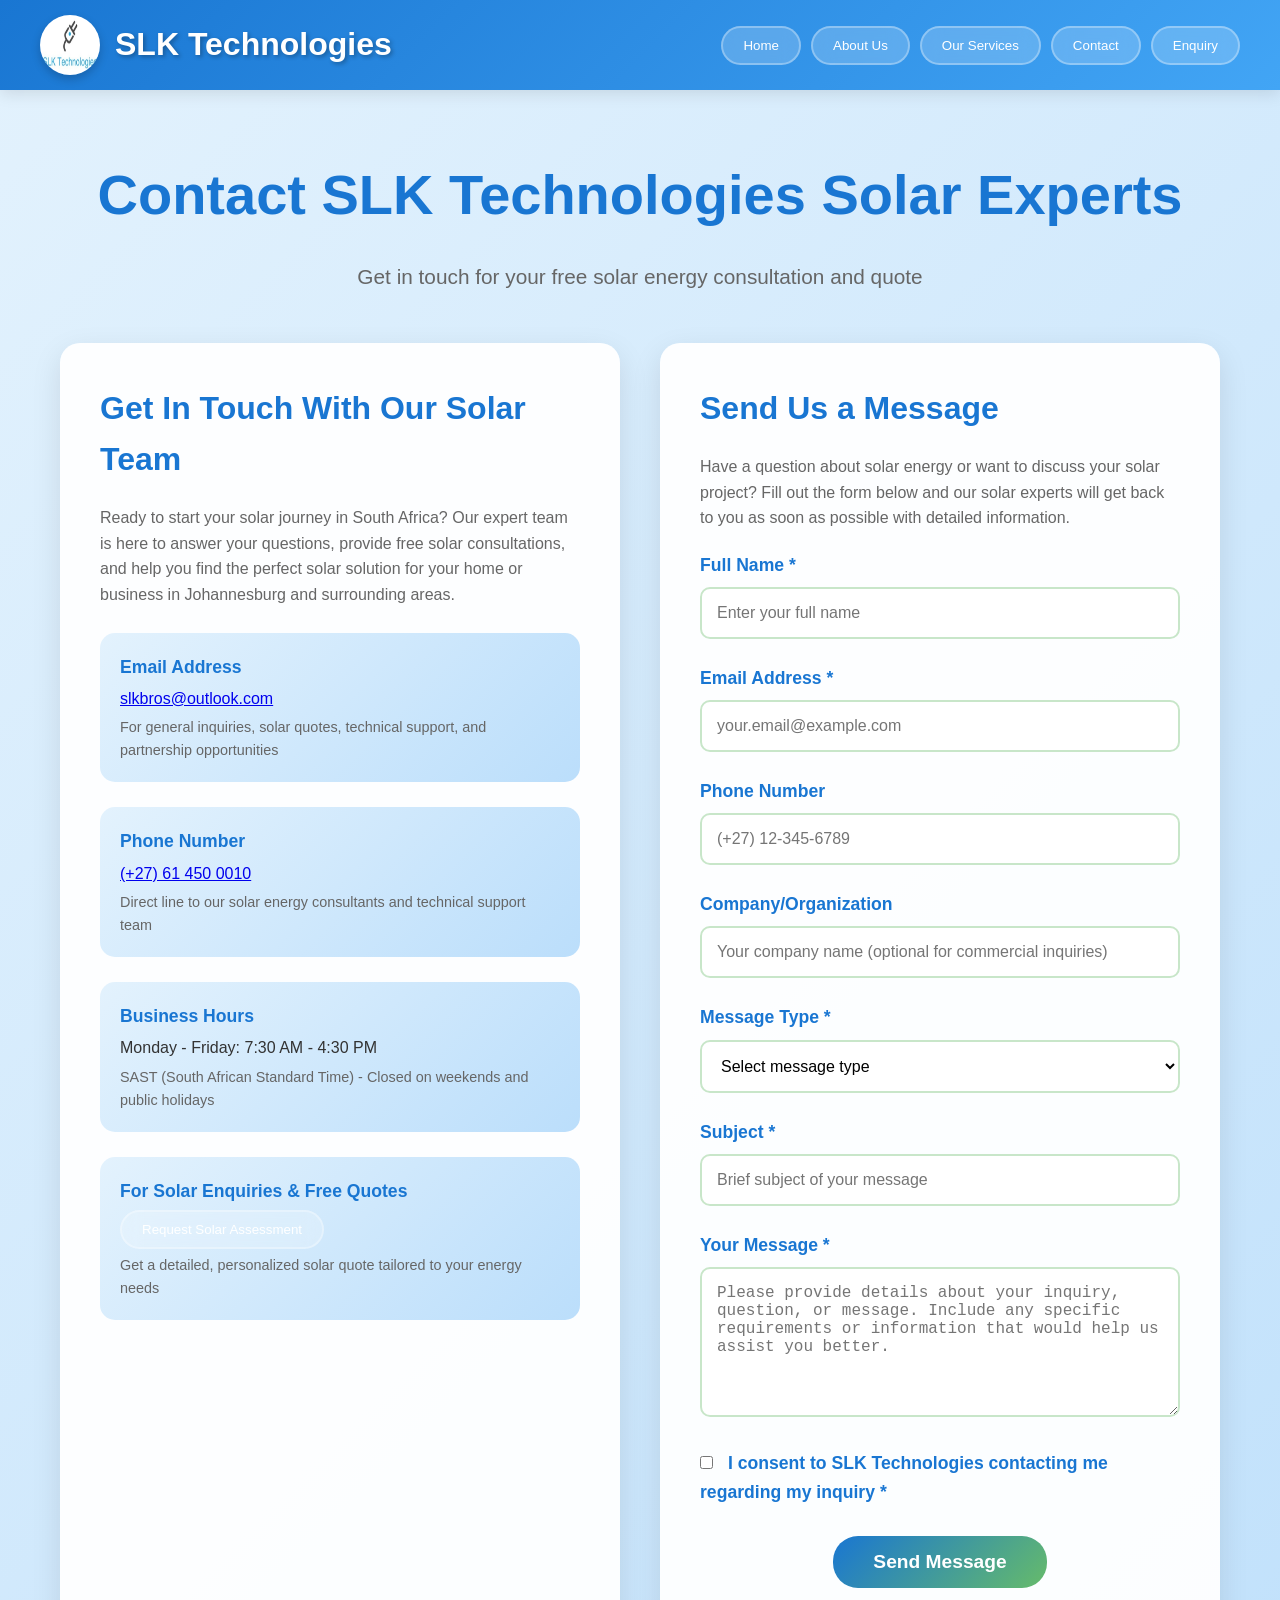
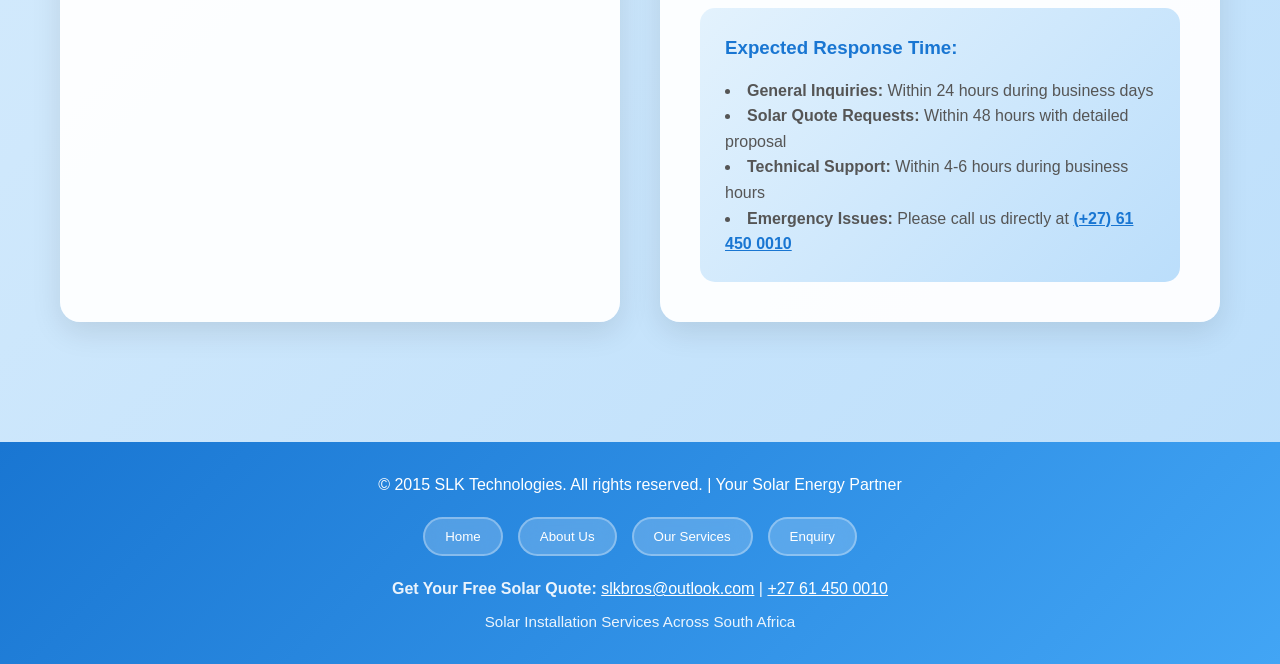
<file: contact.html>
<!DOCTYPE html>
<html lang="en">
<head>
    <meta charset="UTF-8">
    <meta name="viewport" content="width=device-width, initial-scale=1.0">
    
    <!-- Primary SEO Meta Tags -->
    <title>Contact SLK Technologies | Solar Energy Experts Johannesburg | Get Your Free Quote</title>
    <meta name="description" content="Contact SLK Technologies for solar energy solutions in South Africa. Call +27 61 450 0010 or email slkbros@outlook.com for free solar consultations, quotes, and expert advice. Office hours Monday-Friday 7:30 AM - 4:30 PM.">
    <meta name="keywords" content="contact solar company, solar quote South Africa, solar consultation Johannesburg, solar installer contact, SLK Technologies contact, solar energy inquiry, get solar quote, solar company phone number, solar experts South Africa, contact solar installers">
    
    <!-- Robots and Indexing -->
    <meta name="robots" content="index, follow, max-snippet:-1, max-image-preview:large">
    <link rel="canonical" href="https://www.slktechnologies.co.za/contact.html">
    
    <!-- Open Graph Meta Tags for Social Sharing -->
    <meta property="og:title" content="Contact SLK Technologies | Solar Energy Consultation">
    <meta property="og:description" content="Get in touch with South Africa's trusted solar energy experts. Free consultations and quotes available.">
    <meta property="og:url" content="https://www.slktechnologies.co.za/contact.html">
    <meta property="og:type" content="website">
    <meta property="og:image" content="https://www.slktechnologies.co.za/logo.jpg">
    <meta property="og:locale" content="en_ZA">

    <!-- Web Icon -->
    <link rel="icon" type="image/x-icon" href="logo.jpg">
    
    <!-- Contact Page Schema -->
    <script type="application/ld+json">
    {
      "@type": "ContactPage",
      "name": "Contact SLK Technologies",
      "description": "Contact SLK Technologies for solar energy solutions and consultations",
      "url": "https://www.slktechnologies.co.za/contact.html",
      "mainEntity": {
        "@type": "Organization",
        "name": "SLK Technologies",
        "telephone": "+27-61-450-0010",
        "email": "slkbros@outlook.com",
        "address": {
          "@type": "PostalAddress",
          "addressLocality": "Rustensburg",
          "addressRegion": "North West",
          "addressCountry": "ZA"
        },
        "openingHoursSpecification": {
          "@type": "OpeningHoursSpecification",
          "dayOfWeek": ["Monday", "Tuesday", "Wednesday", "Thursday", "Friday"],
          "opens": "07:30",
          "closes": "16:30"
        },
        "contactPoint": {
          "@type": "ContactPoint",
          "telephone": "+27-61-450-0010",
          "contactType": "Customer Service",
          "email": "slkbros@outlook.com",
          "availableLanguage": "English",
          "areaServed": "ZA"
        }
      }
    }
    </script>
    
    <link rel="stylesheet" href="styles.css">
</head>
<body>
    <!-- Header Section -->
    <header>
        <div class="header-content">
            <div class="logo-section">
                <img class="logo" src="logo.jpg" alt="SLK Technologies Solar Contact - Professional Solar Energy Consultants" width="60" height="60">
                <h1 class="company-name">SLK Technologies</h1>
            </div>
            <nav class="nav-buttons" aria-label="Main navigation">
                <button class="nav-button"><a href="index.html" title="Home - Solar Solutions">Home</a></button>
                <button class="nav-button"><a href="about.html" title="About Our Solar Company">About Us</a></button>
                <button class="nav-button"><a href="products.html" title="Solar Services & Products">Our Services</a></button>
                <button class="nav-button"><a href="contact.html" title="Contact Solar Experts">Contact</a></button>
                <button class="nav-button"><a href="enquiry.html" title="Request Solar Quote">Enquiry</a></button>
            </nav>
        </div>
    </header>

    <!-- Main Content Section -->
    <main class="main-content">
        <h1 class="page-title">Contact SLK Technologies Solar Experts</h1>
        <p class="page-subtitle">Get in touch for your free solar energy consultation and quote</p>

        <div class="contact-container">
            <!-- Contact Information Section -->
            <div class="contact-info">
                <h2 class="section-header">Get In Touch With Our Solar Team</h2>
                <p style="margin-bottom: 25px; color: #666;">Ready to start your solar journey in South Africa? Our expert team is here to answer your questions, provide free solar consultations, and help you find the perfect solar solution for your home or business in Johannesburg and surrounding areas.</p>
                
                <article class="contact-item">
                    <div class="contact-details">
                        <div class="contact-label">Email Address</div>
                        <div class="contact-value">
                            <a href="mailto:slkbros@outlook.com" title="Email SLK Technologies for solar inquiries and quotes">slkbros@outlook.com</a>
                        </div>
                        <p style="font-size: 0.9rem; color: #666; margin-top: 5px;">For general inquiries, solar quotes, technical support, and partnership opportunities</p>
                    </div>
                </article>

                <article class="contact-item">
                    <div class="contact-details">
                        <div class="contact-label">Phone Number</div>
                        <div class="contact-value">
                            <a href="tel:+27614500010" title="Call SLK Technologies solar energy consultants">(+27) 61 450 0010</a>
                        </div>
                        <p style="font-size: 0.9rem; color: #666; margin-top: 5px;">Direct line to our solar energy consultants and technical support team</p>
                    </div>
                </article>

                <article class="contact-item">
                    <div class="contact-details">
                        <div class="contact-label">Business Hours</div>
                        <div class="contact-value">Monday - Friday: 7:30 AM - 4:30 PM</div>
                        <p style="font-size: 0.9rem; color: #666; margin-top: 5px;">SAST (South African Standard Time) - Closed on weekends and public holidays</p>
                    </div>
                </article>

                <article class="contact-item">
                    <div class="contact-details">
                        <div class="contact-label">For Solar Enquiries & Free Quotes</div>
                        <div class="contact-value">
                            <button class="nav-button"><a href="enquiry.html" title="Request detailed solar assessment and quote">Request Solar Assessment</a></button>
                        </div>
                        <p style="font-size: 0.9rem; color: #666; margin-top: 5px;">Get a detailed, personalized solar quote tailored to your energy needs</p>
                    </div>
                </article>
            </div>

            <!-- Contact Form Section -->
            <div class="contact-form">
                <h2 class="section-header">Send Us a Message</h2>
                <p style="margin-bottom: 20px; color: #666;">Have a question about solar energy or want to discuss your solar project? Fill out the form below and our solar experts will get back to you as soon as possible with detailed information.</p>
                
                <form id="contactForm" aria-label="Contact form for solar inquiries">
                    <div class="form-group">
                        <label class="form-label" for="contact-name">Full Name *</label>
                        <input class="form-input" type="text" id="contact-name" name="contact-name" required placeholder="Enter your full name" aria-required="true">
                    </div>

                    <div class="form-group">
                        <label class="form-label" for="contact-email">Email Address *</label>
                        <input class="form-input" type="email" id="contact-email" name="contact-email" required placeholder="your.email@example.com" aria-required="true">
                    </div>

                    <div class="form-group">
                        <label class="form-label" for="contact-phone">Phone Number</label>
                        <input class="form-input" type="tel" id="contact-phone" name="contact-phone" placeholder="(+27) 12-345-6789">
                    </div>

                    <div class="form-group">
                        <label class="form-label" for="contact-company">Company/Organization</label>
                        <input class="form-input" type="text" id="contact-company" name="contact-company" placeholder="Your company name (optional for commercial inquiries)">
                    </div>

                    <div class="form-group">
                        <label class="form-label" for="message-type">Message Type *</label>
                        <select class="form-select" id="message-type" name="message-type" required aria-required="true">
                            <option value="">Select message type</option>
                            <option value="general-inquiry">General Inquiry</option>
                            <option value="solar-quote">Solar Quote Request</option>
                            <option value="technical-support">Technical Support</option>
                            <option value="partnership">Partnership Opportunity</option>
                            <option value="feedback">Feedback/Review</option>
                            <option value="complaint">Complaint</option>
                            <option value="other">Other</option>
                        </select>
                    </div>

                    <div class="form-group">
                        <label class="form-label" for="contact-subject">Subject *</label>
                        <input class="form-input" type="text" id="contact-subject" name="contact-subject" required placeholder="Brief subject of your message" aria-required="true">
                    </div>

                    <div class="form-group">
                        <label class="form-label" for="contact-message">Your Message *</label>
                        <textarea class="form-textarea" id="contact-message" name="contact-message" required placeholder="Please provide details about your inquiry, question, or message. Include any specific requirements or information that would help us assist you better." style="height: 150px;" aria-required="true"></textarea>
                    </div>

                    <div class="form-group">
                        <label class="form-label">
                            <input type="checkbox" id="contact-consent" name="contact-consent" required style="margin-right: 10px;" aria-required="true">
                            I consent to SLK Technologies contacting me regarding my inquiry *
                        </label>
                    </div>

                    <div style="text-align: center; margin-top: 30px;">
                        <button class="submit-button" type="submit">Send Message</button>
                    </div>
                </form>
                
                <div style="background: linear-gradient(135deg, #e3f2fd, #bbdefb); padding: 25px; border-radius: 15px; margin-top: 20px;">
                    <h3 style="color: #1976d2; margin-bottom: 15px;">Expected Response Time:</h3>
                    <ul style="color: #555; list-style-position: inside;">
                        <li><strong>General Inquiries:</strong> Within 24 hours during business days</li>
                        <li><strong>Solar Quote Requests:</strong> Within 48 hours with detailed proposal</li>
                        <li><strong>Technical Support:</strong> Within 4-6 hours during business hours</li>
                        <li><strong>Emergency Issues:</strong> Please call us directly at <a href="tel:+27614500010" style="color: #1976d2; text-decoration: underline; font-weight: bold;">(+27) 61 450 0010</a></li>
                    </ul>
                </div>
            </div>
        </div>
    </main>

     <!-- Footer -->
    <footer>
        <p>&copy; 2015 SLK Technologies. All rights reserved. | Your Solar Energy Partner</p>
        <nav class="footer-nav" aria-label="Footer navigation">
            <button class="nav-button"><a href="index.html" title="Contact">Home</a></button>
            <button class="nav-button"><a href="about.html" title="About">About Us</a></button>
            <button class="nav-button"><a href="products.html" title="Services">Our Services</a></button>
             <button class="nav-button"><a href="enquiry.html" title="Home">Enquiry</a></button>
        </nav>
        <div style="margin-top: 20px; color: rgba(255,255,255,0.9);">
            <p><strong>Get Your Free Solar Quote:</strong> <a href="mailto:slkbros@outlook.com" style="color: white; text-decoration: underline;">slkbros@outlook.com</a> | <a href="tel:+27614500010" style="color: white; text-decoration: underline;">+27 61 450 0010</a></p>
            <p style="margin-top: 8px; font-size: 0.95rem;">Solar Installation Services Across South Africa</p>
        </div>
    </footer>

    <script src="mobile-navigation.js"></script>
</body>
</html>
</file>
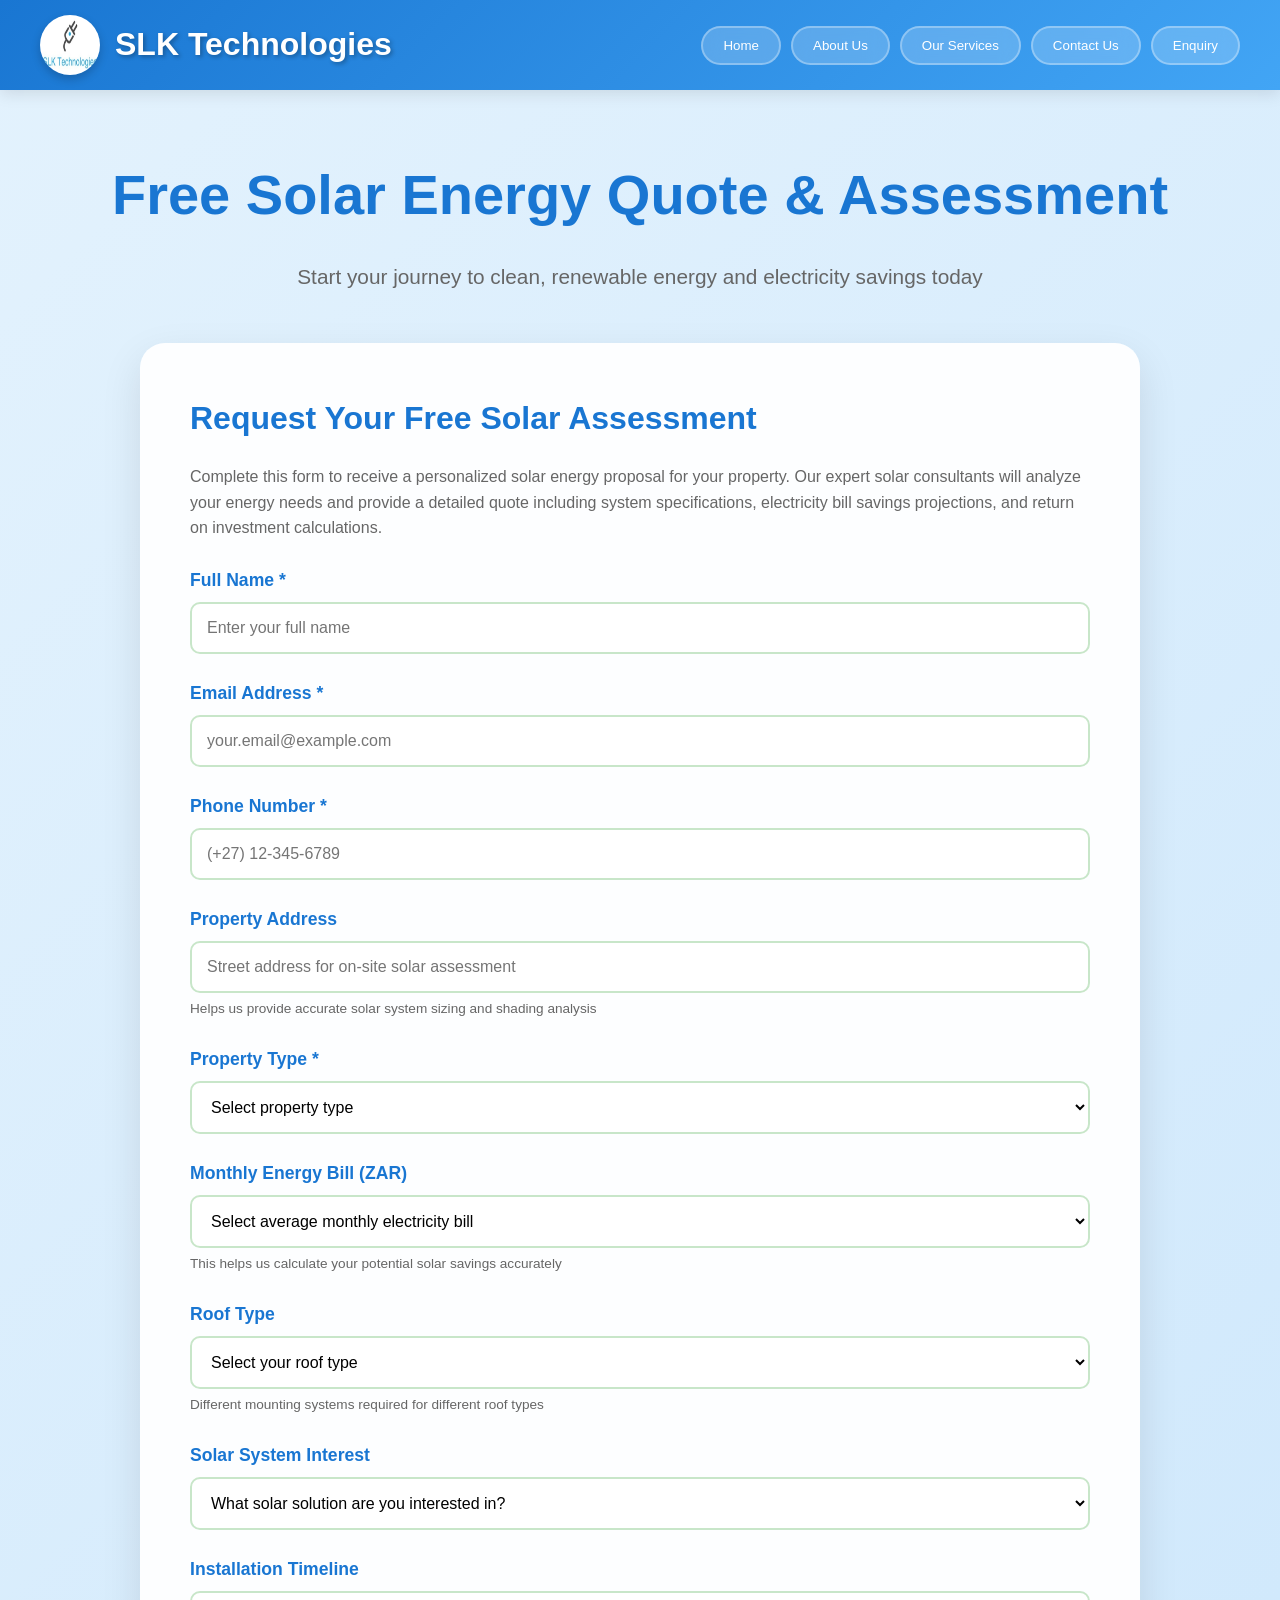
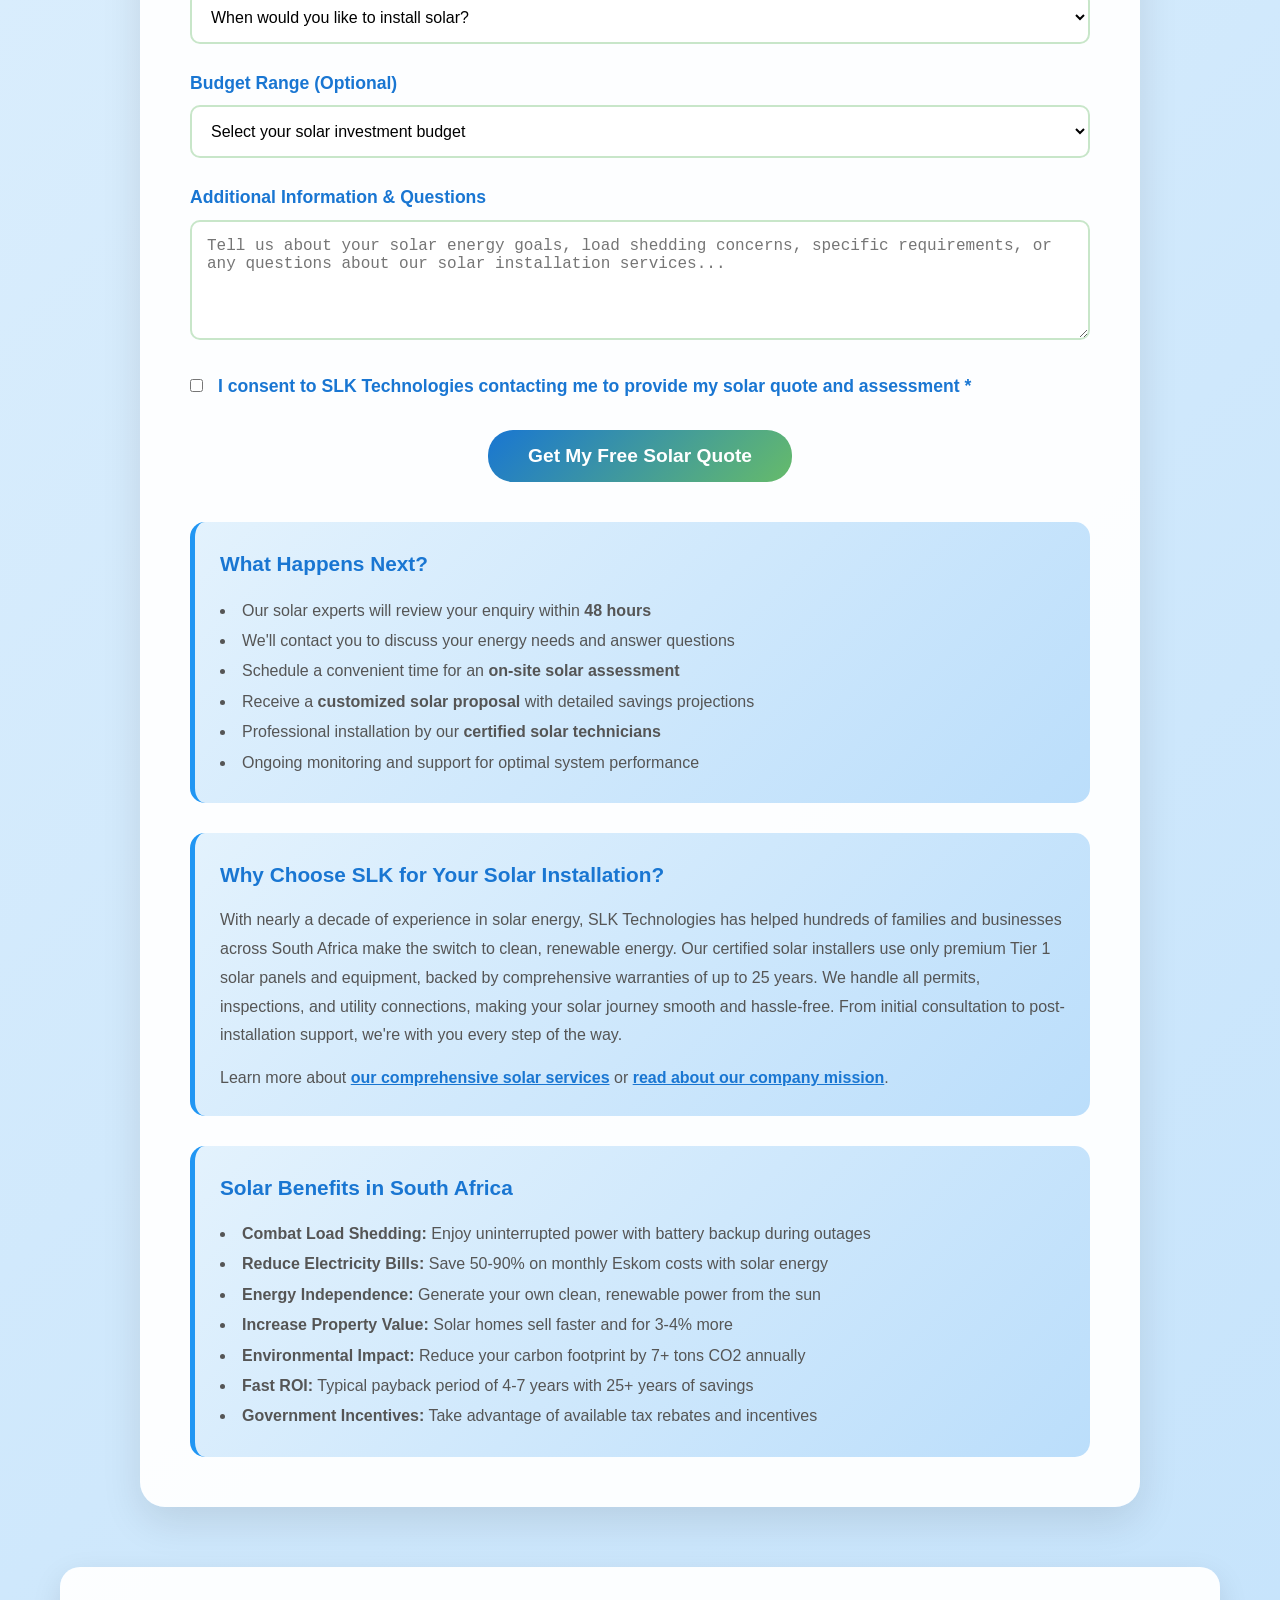
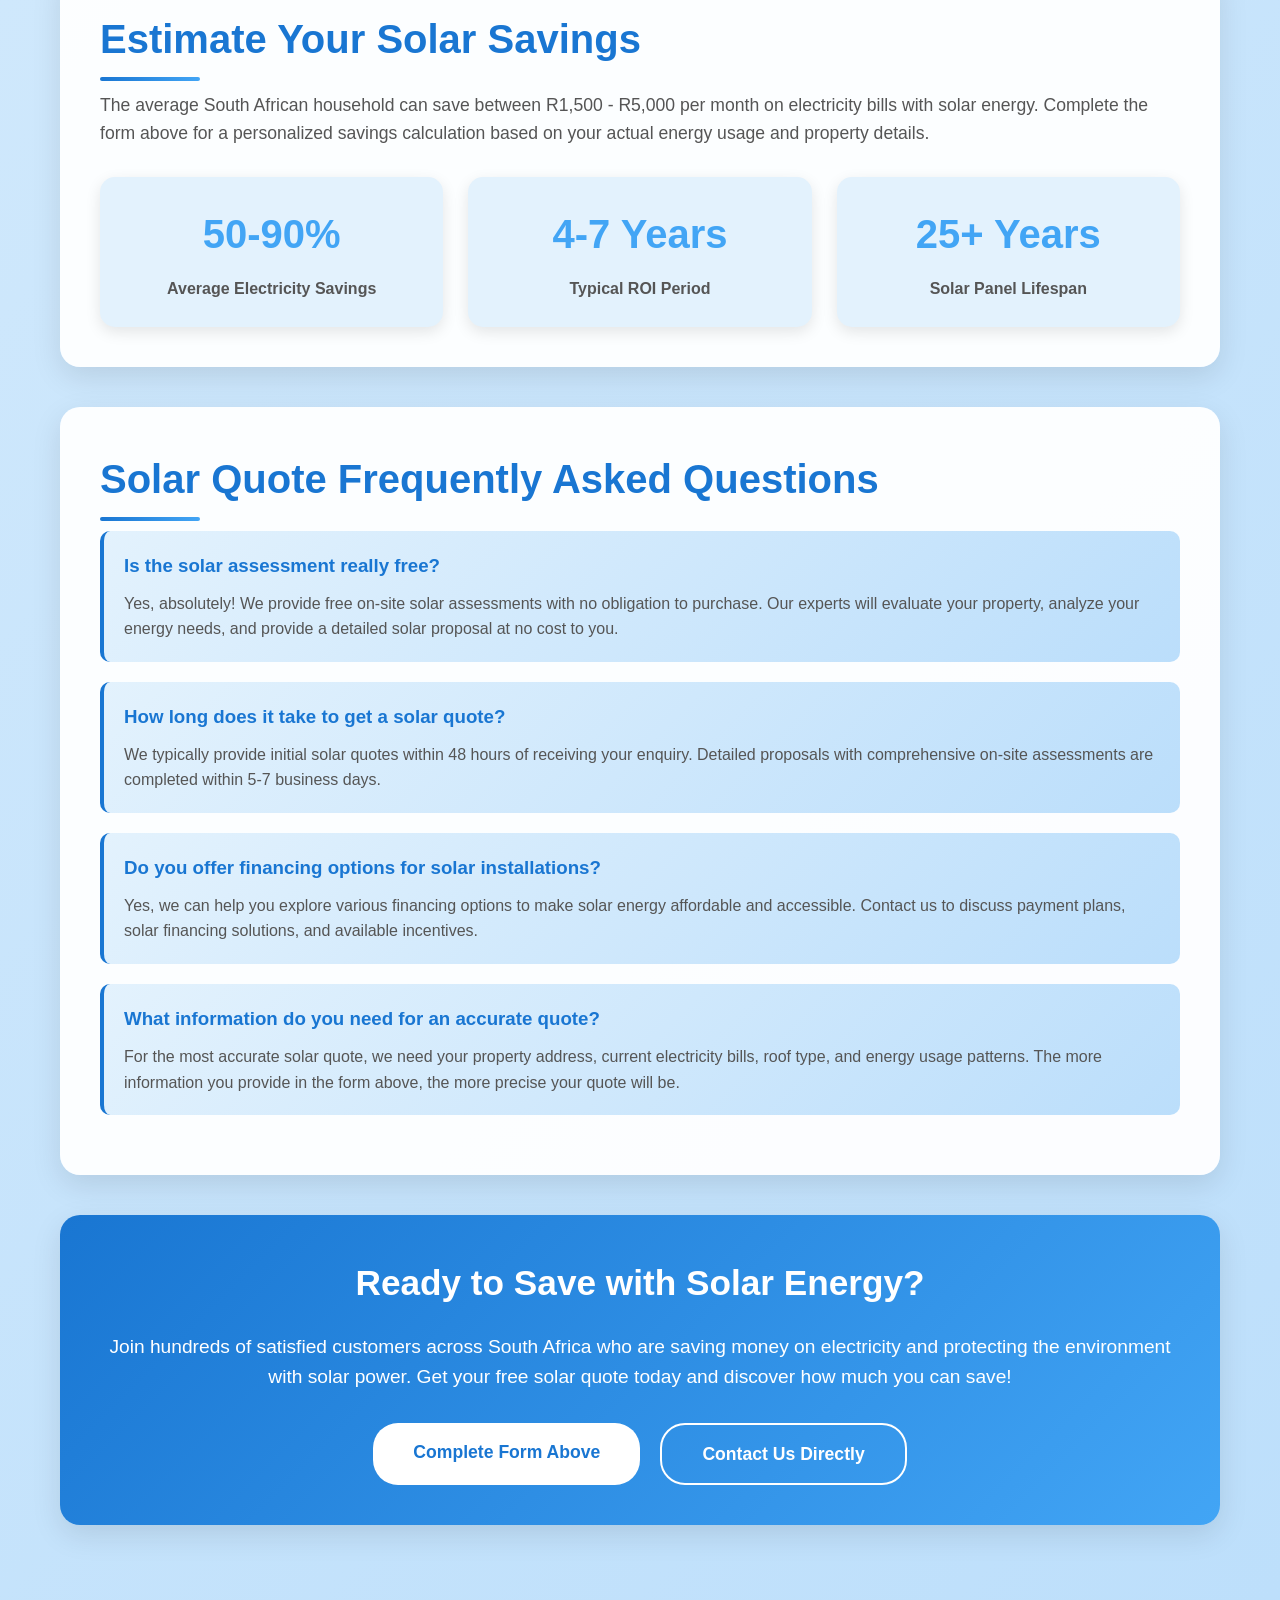
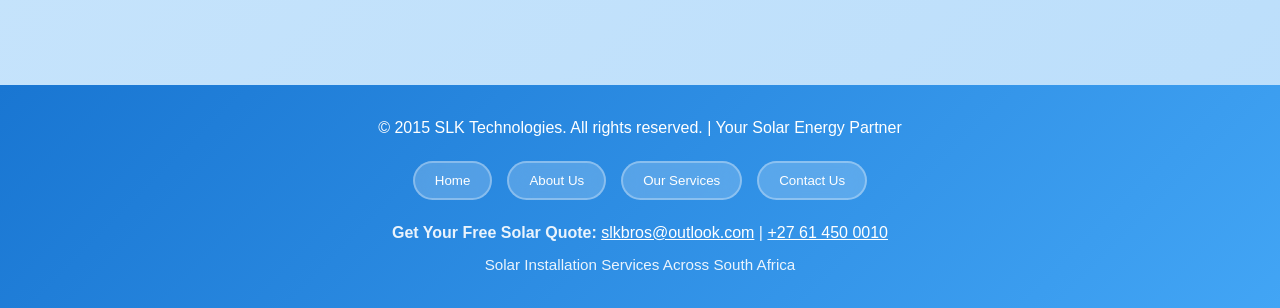
<file: enquiry.html>
<!DOCTYPE html>
<html lang="en">
<head>
    <meta charset="UTF-8">
    <meta name="viewport" content="width=device-width, initial-scale=1.0">
    
    <!-- Primary SEO Meta Tags -->
    <title>Free Solar Quote South Africa | Solar Assessment & Energy Savings Calculator | SLK Technologies</title>
    <meta name="description" content="Get your free solar energy quote in South Africa. Request a professional solar assessment for your home or business in Johannesburg. Calculate savings, system size, and ROI. Expert solar consultation available. Start saving on electricity today!">
    <meta name="keywords" content="free solar quote South Africa, solar assessment, solar energy calculator, solar panel quote, get solar quote Johannesburg, solar installation quote, residential solar quote, commercial solar quote, solar savings calculator, solar ROI calculator, free solar consultation">
    
    <!-- Robots and Indexing -->
    <meta name="robots" content="index, follow, max-snippet:-1, max-image-preview:large">
    <link rel="canonical" href="https://www.slktechnologies.co.za/enquiry.html">
    
    <!-- Open Graph Meta Tags -->
    <meta property="og:title" content="Free Solar Energy Quote | SLK Technologies South Africa">
    <meta property="og:description" content="Request your free solar assessment and quote. Calculate your solar savings and start your journey to clean energy.">
    <meta property="og:url" content="https://www.slktechnologies.co.za/enquiry.html">
    <meta property="og:type" content="website">
    <meta property="og:image" content="https://www.slktechnologies.co.za/panels.webp">
    
    <!-- Web Icon -->
    <link rel="icon" type="image/x-icon" href="logo.jpg">

    <!-- Service Schema for Free Solar Quote -->
    <script type="application/ld+json">
    {
      "@type": "Service",
      "serviceType": "Free Solar Energy Consultation and Quote",
      "provider": {
        "@type": "Organization",
        "name": "SLK Technologies",
        "telephone": "+27-61-450-0010",
        "email": "slkbros@outlook.com",
        "address": {
          "@type": "PostalAddress",
          "addressLocality": "Johannesburg",
          "addressRegion": "Gauteng",
          "addressCountry": "ZA"
        }
      },
      "areaServed": {
        "@type": "Country",
        "name": "South Africa"
      },
      "offers": {
        "@type": "Offer",
        "price": "0",
        "priceCurrency": "ZAR",
        "name": "Free Solar Assessment and Quote",
        "description": "Complimentary on-site solar assessment with detailed proposal"
      }
    }
    </script>
    
    <link rel="stylesheet" href="styles.css">
</head>
<body>
    <!-- Header Section -->
    <header>
        <div class="header-content">
            <div class="logo-section">
                <img class="logo" src="logo.jpg" alt="SLK Technologies Free Solar Quote and Assessment Logo" width="60" height="60">
                <h1 class="company-name">SLK Technologies</h1>
            </div>
            <nav class="nav-buttons" aria-label="Main navigation">
                <button class="nav-button"><a href="index.html" title="Home - Solar Solutions">Home</a></button>
                <button class="nav-button"><a href="about.html" title="About Solar Company">About Us</a></button>
                <button class="nav-button"><a href="products.html" title="Solar Products & Services">Our Services</a></button>
                <button class="nav-button"><a href="contact.html" title="Contact Solar Team">Contact Us</a></button>
                <button class="nav-button"><a href="enquiry.html" title="Free Solar Quote">Enquiry</a></button>
            </nav>
        </div>
    </header>

    <!-- Main Content -->
    <main class="main-content">
        <h1 class="page-title">Free Solar Energy Quote & Assessment</h1>
        <p class="page-subtitle">Start your journey to clean, renewable energy and electricity savings today</p>

        <div class="enquiry-container">
            <!-- Solar Quote Form Section -->
            <div class="form-section">
                <h2 class="section-header">Request Your Free Solar Assessment</h2>
                <p style="margin-bottom: 25px; color: #666;">Complete this form to receive a personalized solar energy proposal for your property. Our expert solar consultants will analyze your energy needs and provide a detailed quote including system specifications, electricity bill savings projections, and return on investment calculations.</p>
                
                <form id="enquiryForm" aria-label="Solar enquiry form">
                    <div class="form-group">
                        <label class="form-label" for="name">Full Name *</label>
                        <input class="form-input" type="text" id="name" name="name" required placeholder="Enter your full name" aria-required="true">
                    </div>

                    <div class="form-group">
                        <label class="form-label" for="email">Email Address *</label>
                        <input class="form-input" type="email" id="email" name="email" required placeholder="your.email@example.com" aria-required="true">
                    </div>

                    <div class="form-group">
                        <label class="form-label" for="phone">Phone Number *</label>
                        <input class="form-input" type="tel" id="phone" name="phone" required placeholder="(+27) 12-345-6789" aria-required="true">
                    </div>

                    <div class="form-group">
                        <label class="form-label" for="property-address">Property Address</label>
                        <input class="form-input" type="text" id="property-address" name="property-address" placeholder="Street address for on-site solar assessment">
                        <p style="font-size: 0.85rem; color: #666; margin-top: 5px;">Helps us provide accurate solar system sizing and shading analysis</p>
                    </div>

                    <div class="form-group">
                        <label class="form-label" for="property-type">Property Type *</label>
                        <select class="form-select" id="property-type" name="property-type" required aria-required="true">
                            <option value="">Select property type</option>
                            <option value="residential">Residential Home</option>
                            <option value="commercial">Commercial Building</option>
                            <option value="industrial">Industrial Facility</option>
                            <option value="community">Community/Public Building</option>
                        </select>
                    </div>

                    <div class="form-group">
                        <label class="form-label" for="energy-bill">Monthly Energy Bill (ZAR)</label>
                        <select class="form-select" id="energy-bill" name="energy-bill">
                            <option value="">Select average monthly electricity bill</option>
                            <option value="under-500">Under R5,000</option>
                            <option value="500-1000">R5,000 - R10,000</option>
                            <option value="1000-2000">R10,000 - R20,000</option>
                            <option value="2000-5000">R20,000 - R50,000</option>
                            <option value="over-5000">Over R50,000</option>
                        </select>
                        <p style="font-size: 0.85rem; color: #666; margin-top: 5px;">This helps us calculate your potential solar savings accurately</p>
                    </div>

                    <div class="form-group">
                        <label class="form-label" for="roof-type">Roof Type</label>
                        <select class="form-select" id="roof-type" name="roof-type">
                            <option value="">Select your roof type</option>
                            <option value="metal">Metal/IBR Roofing</option>
                            <option value="tile">Tile Roof (Concrete or Clay)</option>
                            <option value="flat">Flat Roof</option>
                            <option value="other">Other/Not Sure</option>
                        </select>
                        <p style="font-size: 0.85rem; color: #666; margin-top: 5px;">Different mounting systems required for different roof types</p>
                    </div>

                    <div class="form-group">
                        <label class="form-label" for="system-interest">Solar System Interest</label>
                        <select class="form-select" id="system-interest" name="system-interest">
                            <option value="">What solar solution are you interested in?</option>
                            <option value="solar-panels-only">Solar Panels Only (Grid-Tied)</option>
                            <option value="solar-with-battery">Solar Panels + Battery Storage (Hybrid)</option>
                            <option value="battery-backup">Battery Backup System Only</option>
                            <option value="full-off-grid">Complete Off-Grid Solar Solution</option>
                            <option value="not-sure">Not Sure - Need Consultation</option>
                        </select>
                    </div>

                    <div class="form-group">
                        <label class="form-label" for="timeline">Installation Timeline</label>
                        <select class="form-select" id="timeline" name="timeline">
                            <option value="">When would you like to install solar?</option>
                            <option value="asap">As soon as possible</option>
                            <option value="3-months">Within 3 months</option>
                            <option value="6-months">Within 6 months</option>
                            <option value="1-year">Within 1 year</option>
                            <option value="just-exploring">Just exploring solar options</option>
                        </select>
                    </div>

                    <div class="form-group">
                        <label class="form-label" for="budget-range">Budget Range (Optional)</label>
                        <select class="form-select" id="budget-range" name="budget-range">
                            <option value="">Select your solar investment budget</option>
                            <option value="under-50k">Under R50,000</option>
                            <option value="50k-100k">R50,000 - R100,000</option>
                            <option value="100k-200k">R100,000 - R200,000</option>
                            <option value="200k-500k">R200,000 - R500,000</option>
                            <option value="over-500k">Over R500,000</option>
                            <option value="flexible">Flexible - Show me options</option>
                        </select>
                    </div>

                    <div class="form-group">
                        <label class="form-label" for="additional-info">Additional Information & Questions</label>
                        <textarea class="form-textarea" id="additional-info" name="additional-info" placeholder="Tell us about your solar energy goals, load shedding concerns, specific requirements, or any questions about our solar installation services..."></textarea>
                    </div>

                    <div class="form-group">
                        <label class="form-label">
                            <input type="checkbox" id="quote-consent" name="quote-consent" required style="margin-right: 10px;" aria-required="true">
                            I consent to SLK Technologies contacting me to provide my solar quote and assessment *
                        </label>
                    </div>

                    <div style="text-align: center; margin-top: 30px;">
                        <button class="submit-button" type="submit">Get My Free Solar Quote</button>
                    </div>
                </form>
            </div>

            <!-- Information Boxes -->
            <div class="info-box">
                <h3 class="info-title">What Happens Next?</h3>
                <ul style="color: #555; list-style-position: inside; margin-top: 15px; line-height: 1.9;">
                    <li>Our solar experts will review your enquiry within <strong>48 hours</strong></li>
                    <li>We'll contact you to discuss your energy needs and answer questions</li>
                    <li>Schedule a convenient time for an <strong>on-site solar assessment</strong></li>
                    <li>Receive a <strong>customized solar proposal</strong> with detailed savings projections</li>
                    <li>Professional installation by our <strong>certified solar technicians</strong></li>
                    <li>Ongoing monitoring and support for optimal system performance</li>
                </ul>
            </div>

            <div class="info-box">
                <h3 class="info-title">Why Choose SLK for Your Solar Installation?</h3>
                <p style="color: #555; margin-top: 15px; line-height: 1.8;">With nearly a decade of experience in solar energy, SLK Technologies has helped hundreds of families and businesses across South Africa make the switch to clean, renewable energy. Our certified solar installers use only premium Tier 1 solar panels and equipment, backed by comprehensive warranties of up to 25 years. We handle all permits, inspections, and utility connections, making your solar journey smooth and hassle-free. From initial consultation to post-installation support, we're with you every step of the way.</p>
                <p style="margin-top: 15px; color: #555;">Learn more about <a href="products.html" title="Solar products and services" style="color: #1976d2; text-decoration: underline; font-weight: bold;">our comprehensive solar services</a> or <a href="about.html" title="About SLK Technologies" style="color: #1976d2; text-decoration: underline; font-weight: bold;">read about our company mission</a>.</p>
            </div>

            <div class="info-box">
                <h3 class="info-title">Solar Benefits in South Africa</h3>
                <ul style="color: #555; list-style-position: inside; margin-top: 15px; line-height: 1.9;">
                    <li><strong>Combat Load Shedding:</strong> Enjoy uninterrupted power with battery backup during outages</li>
                    <li><strong>Reduce Electricity Bills:</strong> Save 50-90% on monthly Eskom costs with solar energy</li>
                    <li><strong>Energy Independence:</strong> Generate your own clean, renewable power from the sun</li>
                    <li><strong>Increase Property Value:</strong> Solar homes sell faster and for 3-4% more</li>
                    <li><strong>Environmental Impact:</strong> Reduce your carbon footprint by 7+ tons CO2 annually</li>
                    <li><strong>Fast ROI:</strong> Typical payback period of 4-7 years with 25+ years of savings</li>
                    <li><strong>Government Incentives:</strong> Take advantage of available tax rebates and incentives</li>
                </ul>
            </div>
        </div>

        <!-- Solar Savings Calculator Section -->
        <section class="content-section" style="margin-top: 60px; background: linear-gradient(135deg, white);">
            <h2 class="section-title" style="color: #1976d2;">Estimate Your Solar Savings</h2>
            <p style="font-size: 1.1rem; color: #555; margin-bottom: 25px;">The average South African household can save between R1,500 - R5,000 per month on electricity bills with solar energy. Complete the form above for a personalized savings calculation based on your actual energy usage and property details.</p>
            <div style="display: grid; grid-template-columns: repeat(auto-fit, minmax(250px, 1fr)); gap: 25px; margin-top: 30px;">
                <div style="background: #e3f2fd; padding: 25px; border-radius: 15px; text-align: center; box-shadow: 0 5px 15px rgba(0,0,0,0.1);">
                    <h3 style="color: #42a5f5; font-size: 2.5rem; margin-bottom: 10px;">50-90%</h3>
                    <p style="color: #555; font-weight: bold;">Average Electricity Savings</p>
                </div>
                <div style="background: #e3f2fd; padding: 25px; border-radius: 15px; text-align: center; box-shadow: 0 5px 15px rgba(0,0,0,0.1);">
                    <h3 style="color: #42a5f5; font-size: 2.5rem; margin-bottom: 10px;">4-7 Years</h3>
                    <p style="color: #555; font-weight: bold;">Typical ROI Period</p>
                </div>
                <div style="background: #e3f2fd; padding: 25px; border-radius: 15px; text-align: center; box-shadow: 0 5px 15px rgba(0,0,0,0.1);">
                    <h3 style="color: #42a5f5; font-size: 2.5rem; margin-bottom: 10px;">25+ Years</h3>
                    <p style="color: #555; font-weight: bold;">Solar Panel Lifespan</p>
                </div>
            </div>
        </section>

        <!-- FAQ Section -->
        <section class="content-section">
            <h2 class="section-title">Solar Quote Frequently Asked Questions</h2>
            <article style="margin: 20px 0; padding: 20px; background: linear-gradient(135deg, #e3f2fd, #bbdefb); border-radius: 10px; border-left: 4px solid #1976d2;">
                <h3 style="color: #1976d2; margin-bottom: 10px;">Is the solar assessment really free?</h3>
                <p style="color: #555;">Yes, absolutely! We provide free on-site solar assessments with no obligation to purchase. Our experts will evaluate your property, analyze your energy needs, and provide a detailed solar proposal at no cost to you.</p>
            </article>
            <article style="margin: 20px 0; padding: 20px; background: linear-gradient(135deg, #e3f2fd, #bbdefb); border-radius: 10px; border-left: 4px solid #1976d2;">
                <h3 style="color: #1976d2; margin-bottom: 10px;">How long does it take to get a solar quote?</h3>
                <p style="color: #555;">We typically provide initial solar quotes within 48 hours of receiving your enquiry. Detailed proposals with comprehensive on-site assessments are completed within 5-7 business days.</p>
            </article>
            <article style="margin: 20px 0; padding: 20px; background: linear-gradient(135deg, #e3f2fd, #bbdefb); border-radius: 10px; border-left: 4px solid #1976d2;">
                <h3 style="color: #1976d2; margin-bottom: 10px;">Do you offer financing options for solar installations?</h3>
                <p style="color: #555;">Yes, we can help you explore various financing options to make solar energy affordable and accessible. Contact us to discuss payment plans, solar financing solutions, and available incentives.</p>
            </article>
            <article style="margin: 20px 0; padding: 20px; background: linear-gradient(135deg, #e3f2fd, #bbdefb); border-radius: 10px; border-left: 4px solid #1976d2;">
                <h3 style="color: #1976d2; margin-bottom: 10px;">What information do you need for an accurate quote?</h3>
                <p style="color: #555;">For the most accurate solar quote, we need your property address, current electricity bills, roof type, and energy usage patterns. The more information you provide in the form above, the more precise your quote will be.</p>
            </article>
        </section>

        <!-- Call to Action -->
        <section class="content-section" style="background: linear-gradient(135deg, #1976d2, #42a5f5); color: white; text-align: center;">
            <h2 style="color: white; font-size: 2.2rem; margin-bottom: 20px;">Ready to Save with Solar Energy?</h2>
            <p style="font-size: 1.2rem; margin-bottom: 30px;">Join hundreds of satisfied customers across South Africa who are saving money on electricity and protecting the environment with solar power. Get your free solar quote today and discover how much you can save!</p>
            <div style="display: flex; gap: 20px; justify-content: center; flex-wrap: wrap;">
                <a href="#enquiryForm" title="Scroll to solar quote form" style="background: white; color: #1976d2; padding: 15px 40px; border-radius: 25px; text-decoration: none; font-weight: bold; font-size: 1.1rem;">Complete Form Above</a>
                <a href="contact.html" title="Contact us directly" style="background: transparent; border: 2px solid white; color: white; padding: 15px 40px; border-radius: 25px; text-decoration: none; font-weight: bold; font-size: 1.1rem;">Contact Us Directly</a>
            </div>
        </section>
        </section>
    </main>

    <!-- Footer -->
    <footer>
        <p>&copy; 2015 SLK Technologies. All rights reserved. | Your Solar Energy Partner</p>
        <nav class="footer-nav" aria-label="Footer navigation">
            <button class="nav-button"><a href="index.html" title="Home">Home</a></button>
            <button class="nav-button"><a href="about.html" title="About">About Us</a></button>
            <button class="nav-button"><a href="products.html" title="Services">Our Services</a></button>
            <button class="nav-button"><a href="contact.html" title="Contact">Contact Us</a></button>
        </nav>
        <div style="margin-top: 20px; color: rgba(255,255,255,0.9);">
            <p><strong>Get Your Free Solar Quote:</strong> <a href="mailto:slkbros@outlook.com" style="color: white; text-decoration: underline;">slkbros@outlook.com</a> | <a href="tel:+27614500010" style="color: white; text-decoration: underline;">+27 61 450 0010</a></p>
            <p style="margin-top: 8px; font-size: 0.95rem;">Solar Installation Services Across South Africa</p>
        </div>
    </footer>

    <script src="mobile-navigation.js"></script>
</body>
</html>
</file>
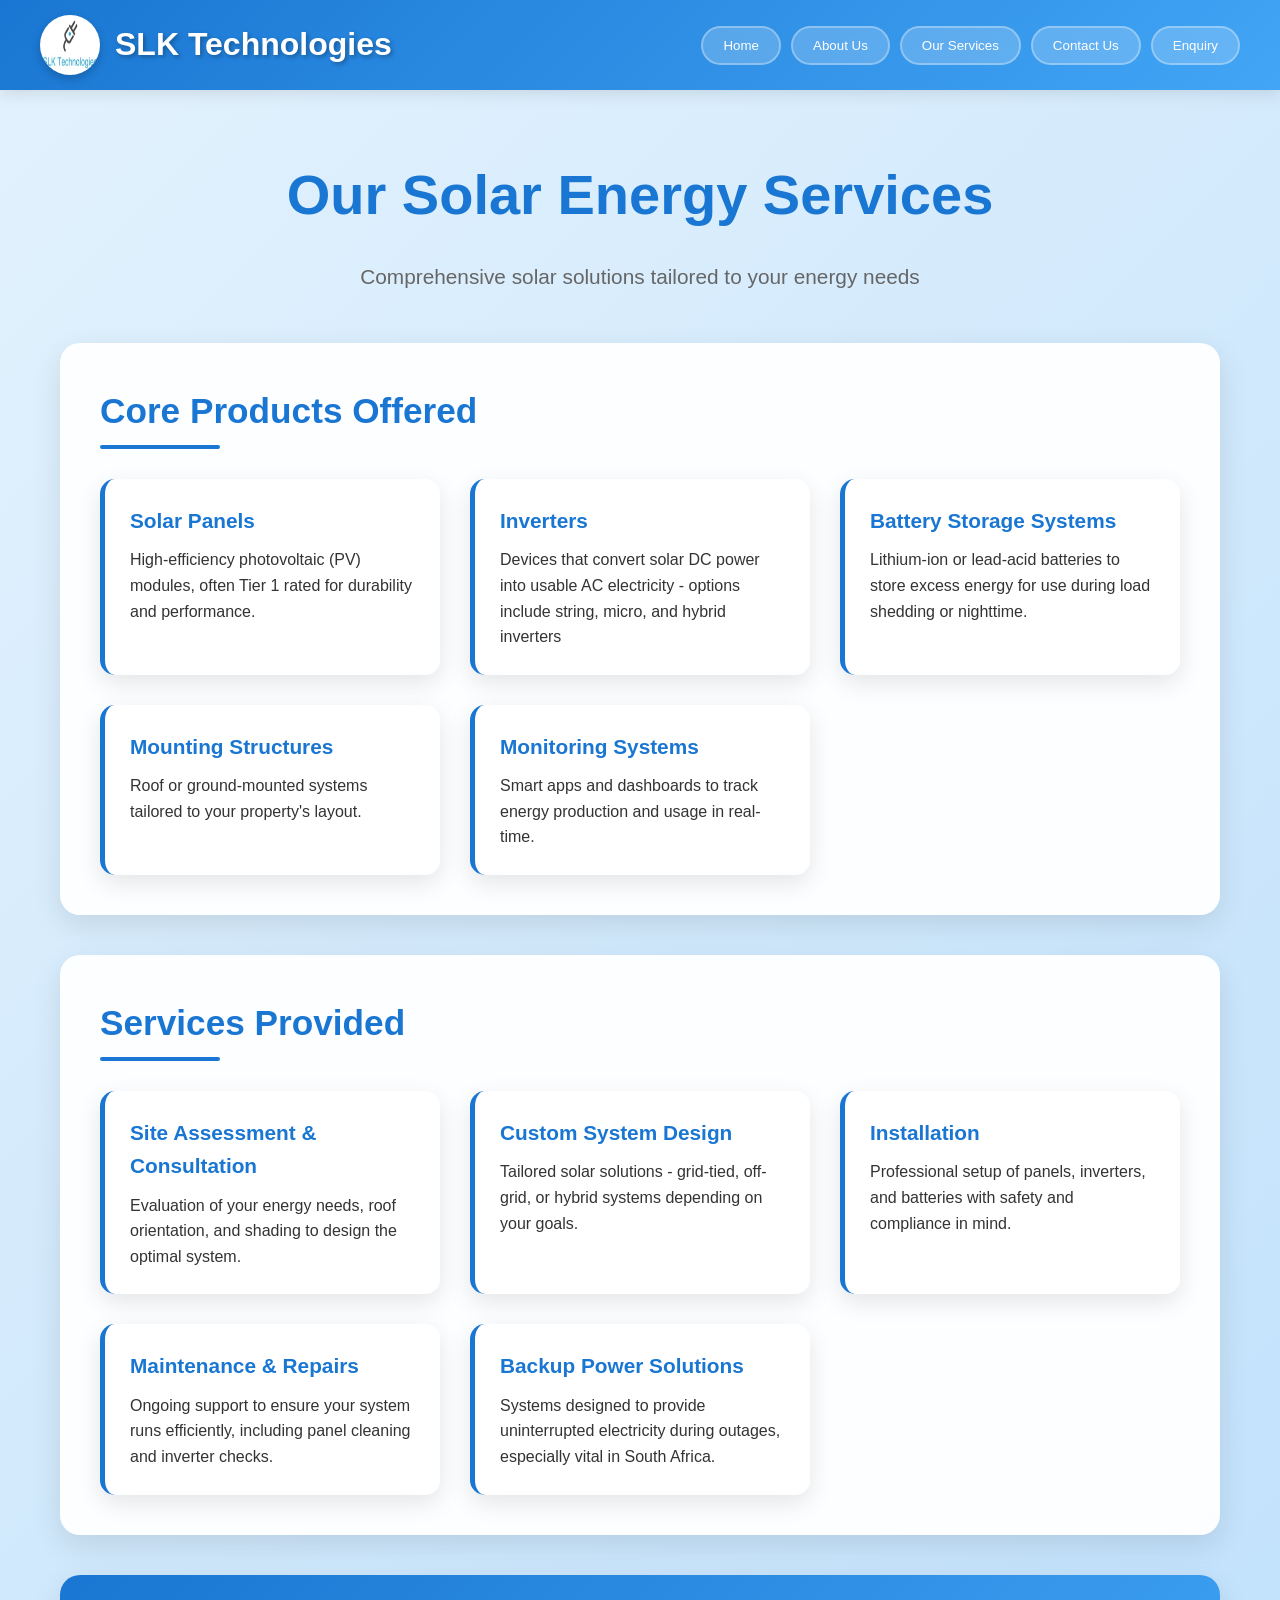
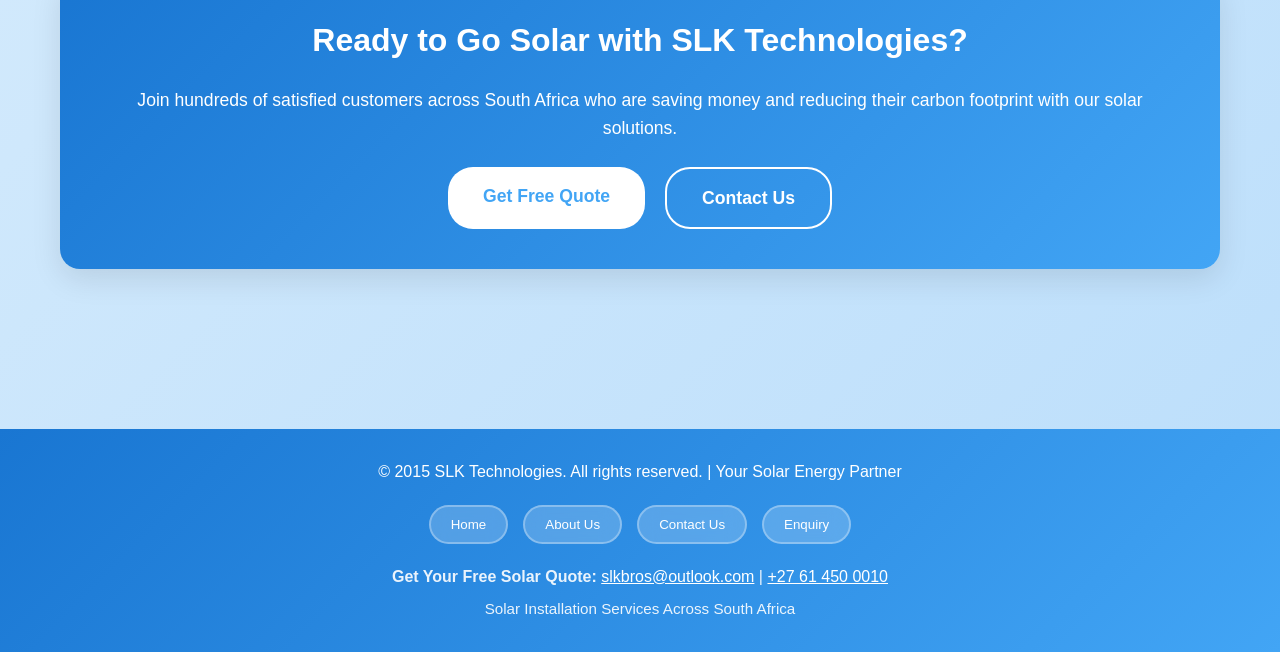
<file: products.html>
<!DOCTYPE html>
<html lang="en">
<head>
    <meta charset="UTF-8">
    <meta keywords  content="SLK Technologies, Solar Energy, Renewable Energy, Solar Panels, Sustainable Solutions, Clean Energy, Solar Installations, Green Technology, Solar Power Systems, Eco-friendly Energy">
    <meta name="description" content="Learn about SLK Technologies, a leading solar energy company committed to providing sustainable and innovative solar solutions. Discover our mission, vision, and expertise in renewable energy.">
    <meta name="viewport" content="width=device-width, initial-scale=1.0">
    <title>Solar Services - SLK Technologies</title>

    <!-- Robots and Indexing -->
    <meta name="robots" content="index, follow, max-snippet:-1, max-image-preview:large, max-video-preview:-1">
    <meta name="googlebot" content="index, follow">
    
    <!-- Open Graph Meta Tags for Social Sharing -->
    <meta property="og:title" content="Solar Energy Solutions South Africa | SLK Technologies">
    <meta property="og:description" content="Leading solar panel installation and renewable energy solutions in South Africa. Expert solar installations for homes and businesses.">
    <meta property="og:type" content="website">
    <meta property="og:url" content="https://www.slktechnologies.co.za/">
    <meta property="og:image" content="https://www.slktechnologies.co.za/logo.jpg">
    <meta property="og:locale" content="en_ZA">
    
    <!-- Web Icon -->
    <link rel="icon" type="image/x-icon" href="logo.jpg">

    <!-- Structured Data - Organization Schema -->
    <script type="application/ld+json">
    {
      "@type": "Organization",
      "name": "SLK Technologies",
      "url": "https://www.slktechnologies.co.za",
      "logo": "https://www.slktechnologies.co.za/logo.jpg",
      "description": "Leading solar energy company providing sustainable solar solutions in South Africa",
      "address": {
        "@type": "PostalAddress",
        "addressLocality": "Johannesburg",
        "addressRegion": "Gauteng",
        "addressCountry": "ZA"
      },
      "contactPoint": {
        "@type": "ContactPoint",
        "telephone": "+27-61-450-0010",
        "contactType": "Customer Service",
        "email": "slkbros@outlook.com",
        "availableLanguage": "English"
      },
    }
    </script>
    
    <!-- Structured Data - Local Business Schema -->
    <script type="application/ld+json">
    {
      "@type": "LocalBusiness",
      "name": "SLK Technologies",
      "image": "https://www.slktechnologies.co.za/logo.jpg",
      "@id": "https://www.slktechnologies.co.za",
      "url": "https://www.slktechnologies.co.za",
      "telephone": "+27-61-450-0010",
      "priceRange": "R50000 - R500000",
      "address": {
        "@type": "PostalAddress",
        "streetAddress": "",
        "addressLocality": "Rustenburg",
        "addressRegion": "North West",
        "postalCode": "",
        "addressCountry": "ZA"
      },
      "openingHoursSpecification": {
        "@type": "OpeningHoursSpecification",
        "dayOfWeek": [
          "Monday",
          "Tuesday",
          "Wednesday",
          "Thursday",
          "Friday"
        ],
        "opens": "07:30",
        "closes": "16:30"
      }
    }
    </script>

    <link rel="stylesheet" href="styles.css">
</head>
<body>
    <!---- Header Section ---->
    <header>
        <div class="header-content">
            <div class="logo-section">
                <img class="logo" src="logo.jpg" alt="SLK Technologies Logo">
                <h1 class="company-name">SLK Technologies</h1>
            </div>
            <!--Navigation Buttons-->
            <nav class="nav-buttons">
                <button class="nav-button"><a href="index.html">Home</a></button>
                <button class="nav-button"><a href="about.html">About Us</a></button>
                <button class="nav-button"><a href="products.html">Our Services</a></button>
                <button class="nav-button"><a href="contact.html">Contact Us</a></button>
                <button class="nav-button"><a href="enquiry.html">Enquiry</a></button>
            </nav>
        </div>
    </header>
<!-- Main Content Section -->
    <main class="main-content">
        <h1 class="page-title">Our Solar Energy Services</h1>
        <p class="page-subtitle">Comprehensive solar solutions tailored to your energy needs</p>

        <!--Products-->
        <section class="service-section">
            <h2 class="service-header">Core Products Offered</h2>
            <div class="features-grid">
                <div class="feature-card">
                    <div class="feature-title">Solar Panels</div>
                    <p>High-efficiency photovoltaic (PV) modules, often Tier 1 rated for durability and performance.</p>
                </div>
                <div class="feature-card">
                    <div class="feature-title">Inverters</div>
                    <p>Devices that convert solar DC power into usable AC electricity - options include string, micro, and hybrid inverters</p>
                </div>
                <div class="feature-card">
                    <div class="feature-title">Battery Storage Systems</div>
                    <p>Lithium-ion or lead-acid batteries to store excess energy for use during load shedding or nighttime.</p>
                </div>
                <div class="feature-card">
                    <div class="feature-title">Mounting Structures</div>
                    <p>Roof or ground-mounted systems tailored to your property's layout.</p>
                </div>
                <div class="feature-card">
                    <div class="feature-title">Monitoring Systems</div>
                    <p>Smart apps and dashboards to track energy production and usage in real-time.</p>
                </div>
            </div>
        </section>

        <!--Services-->
        <section class="service-section">
            <h2 class="service-header">Services Provided</h2>
            
            <div class="features-grid">
                <div class="feature-card">
                    <div class="feature-title">Site Assessment & Consultation</div>
                    <p>Evaluation of your energy needs, roof orientation, and shading to design the optimal system.</p>
                </div>
                <div class="feature-card">
                    <div class="feature-title">Custom System Design</div>
                    <p>Tailored solar solutions - grid-tied, off-grid, or hybrid systems depending on your goals.</p>
                </div>
                <div class="feature-card">
                    <div class="feature-title">Installation</div>
                    <p>Professional setup of panels, inverters, and batteries with safety and compliance in mind.</p>
                </div>
                <div class="feature-card">
                    <div class="feature-title">Maintenance & Repairs</div>
                    <p>Ongoing support to ensure your system runs efficiently, including panel cleaning and inverter checks.</p>
                </div>
                <div class="feature-card">
                    <div class="feature-title">Backup Power Solutions</div>
                    <p>Systems designed to provide uninterrupted electricity during outages, especially vital in South Africa.</p>
                </div>
            </div>
        </section>

                <!-- Call to Action -->
        <section class="about-section" style="background: linear-gradient(135deg, #1976d2, #42a5f5); color: white; text-align: center;">
            <h2 style="color: white; font-size: 2rem; margin-bottom: 20px;">Ready to Go Solar with SLK Technologies?</h2>
            <p style="font-size: 1.1rem; margin-bottom: 25px;">Join hundreds of satisfied customers across South Africa who are saving money and reducing their carbon footprint with our solar solutions.</p>
            <div style="display: flex; gap: 20px; justify-content: center; flex-wrap: wrap;">
                <a href="enquiry.html" title="Get solar quote" style="background: white; color: #42a5f5; padding: 15px 35px; border-radius: 25px; text-decoration: none; font-weight: bold; font-size: 1.1rem;">Get Free Quote</a>
                <a href="contact.html" title="Contact us" style="background: transparent; border: 2px solid white; color: white; padding: 15px 35px; border-radius: 25px; text-decoration: none; font-weight: bold; font-size: 1.1rem;">Contact Us</a>
            </div>
        </section>

    </main>
    <!-- Footer -->
    <footer>
        <p>&copy; 2015 SLK Technologies. All rights reserved. | Your Solar Energy Partner</p>
        <nav class="footer-nav" aria-label="Footer navigation">
            <button class="nav-button"><a href="index.html" title="Home">Home</a></button>
            <button class="nav-button"><a href="about.html" title="About">About Us</a></button>
            <button class="nav-button"><a href="contact.html" title="Contact">Contact Us</a></button>
            <button class="nav-button"><a href="enquiry.html" title="Services">Enquiry</a></button>
        </nav>
        <div style="margin-top: 20px; color: rgba(255,255,255,0.9);">
            <p><strong>Get Your Free Solar Quote:</strong> <a href="mailto:slkbros@outlook.com" style="color: white; text-decoration: underline;">slkbros@outlook.com</a> | <a href="tel:+27614500010" style="color: white; text-decoration: underline;">+27 61 450 0010</a></p>
            <p style="margin-top: 8px; font-size: 0.95rem;">Solar Installation Services Across South Africa</p>
        </div>
    </footer>

    <!--JavaScript Functionality-->
    <script src="mobile-navigation.js"></script>
</body>
</html>
</file>
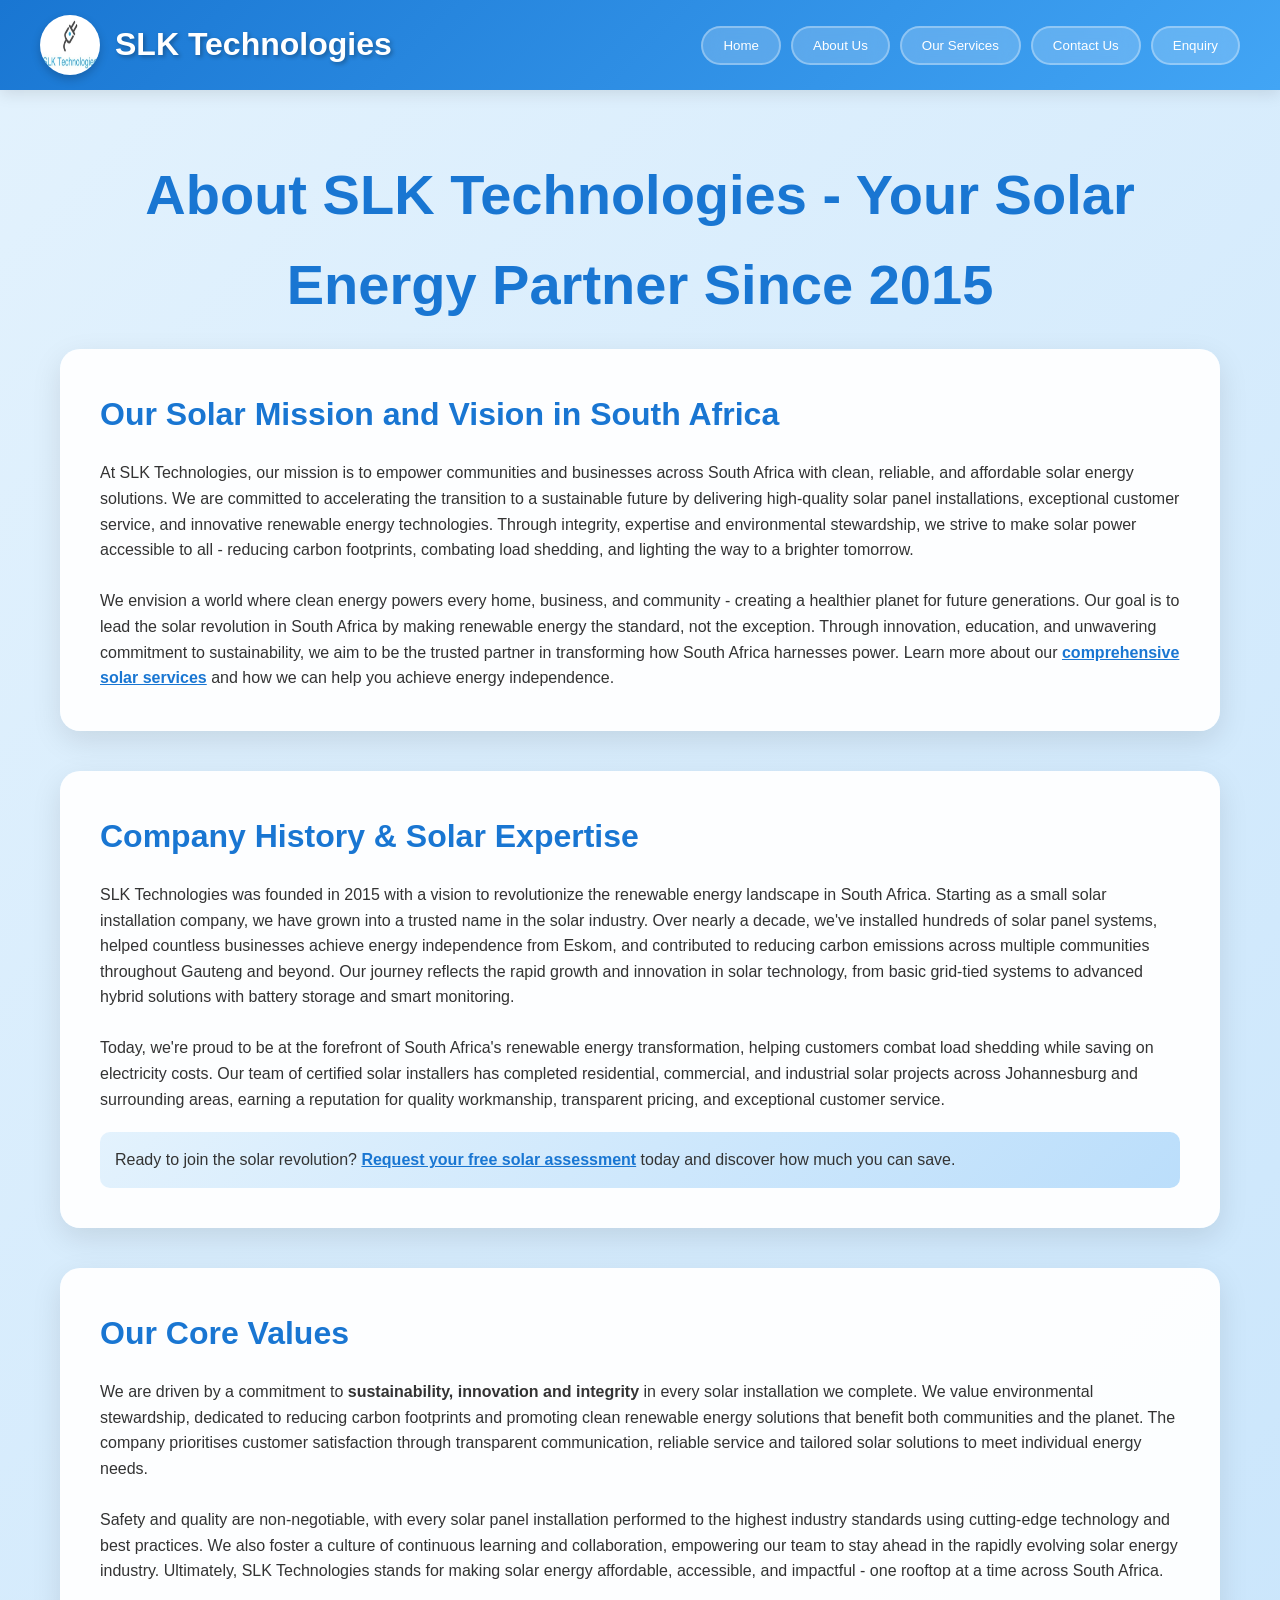
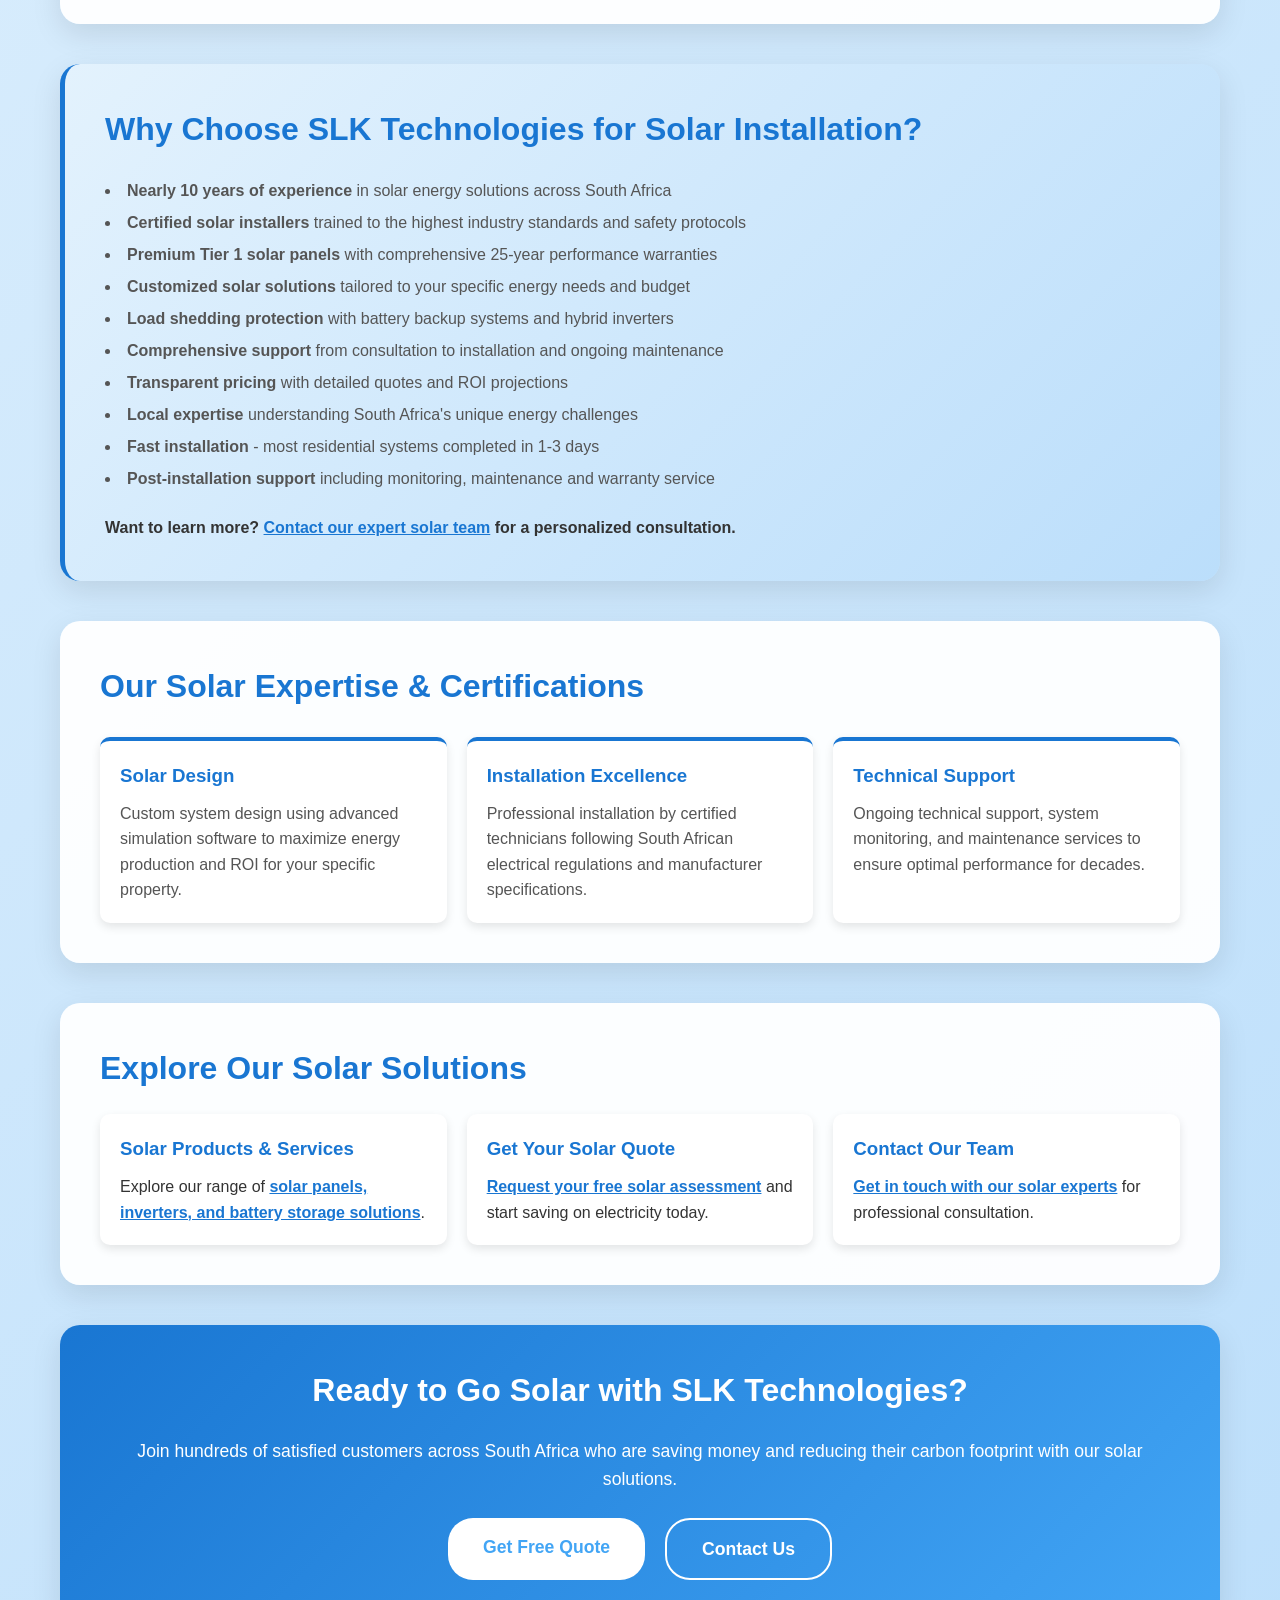
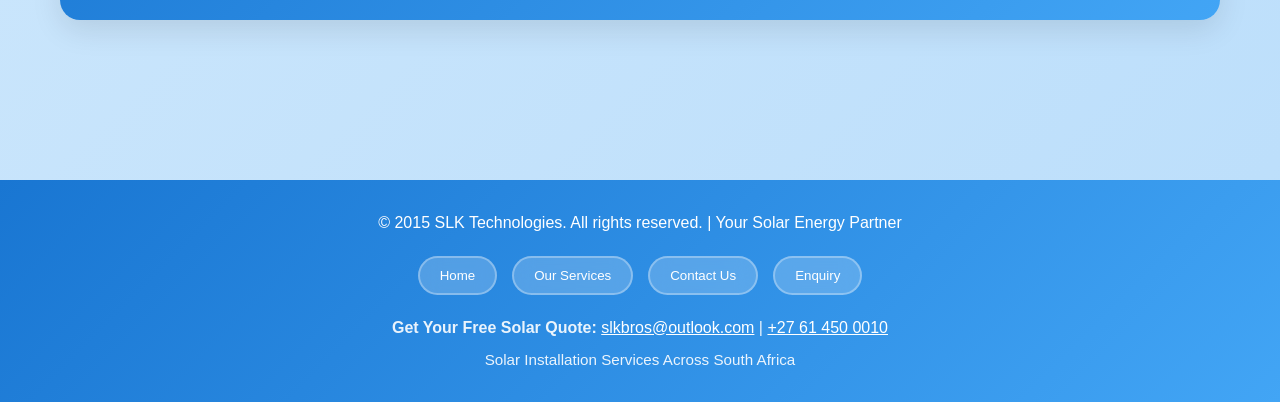
<file: SLKTechnologies/about.html>
<!DOCTYPE html>
<html lang="en">
<head>
    <meta charset="UTF-8">
    <meta name="viewport" content="width=device-width, initial-scale=1.0">
    
    <!-- Primary SEO Meta Tags -->
    <title>About SLK Technologies | Leading Solar Energy Company in South Africa Since 2015</title>
    <meta name="description" content="Learn about SLK Technologies, a trusted solar energy company in South Africa since 2015. Discover our mission to provide sustainable solar solutions, our expertise in renewable energy, and our commitment to powering a cleaner future.">
    <meta name="keywords" content="about SLK Technologies, solar company South Africa, renewable energy company, solar mission, sustainable energy, solar expertise, green energy company, solar installation company Johannesburg, solar energy history">
    
    <!-- Web Icon -->
    <link rel="icon" type="image/x-icon" href="_images/logo.jpg">

    <!-- Robots and Indexing -->
    <meta name="robots" content="index, follow, max-snippet:-1, max-image-preview:large">
    <link rel="canonical" href="https://www.slktechnologies.co.za/about.html">
    
    <!-- Open Graph Meta Tags -->
    <meta property="og:title" content="About SLK Technologies | Solar Energy Experts South Africa">
    <meta property="og:description" content="Since 2015, SLK Technologies has been South Africa's trusted solar energy partner, delivering sustainable power solutions.">
    <meta property="og:url" content="https://www.slktechnologies.co.za/about.html">
    <meta property="og:type" content="website">
    <meta property="og:image" content="https://www.slktechnologies.co.za/_images/logo.jpg">
    
    <!-- About Page Schema -->
    <script type="application/ld+json">
    {
      "@type": "AboutPage",
      "mainEntity": {
        "@type": "Organization",
        "name": "SLK Technologies",
        "foundingDate": "2015",
        "description": "Leading solar energy company providing sustainable solutions in South Africa",
        "address": {
          "@type": "PostalAddress",
          "addressLocality": "Johannesburg",
          "addressRegion": "Gauteng",
          "addressCountry": "ZA"
        }
      }
    }
    </script>
    
    <link rel="stylesheet" href="css_assets/styles.css">
</head>
<body>
    <!-- Header Section -->
    <header>
        <div class="header-content">
            <div class="logo-section">
                <img class="logo" src="_images/logo.jpg" alt="SLK Technologies Solar Energy Company Logo - Renewable Power Solutions" width="60" height="60">
                <h1 class="company-name">SLK Technologies</h1>
            </div>
            <nav class="nav-buttons" aria-label="Main navigation">
                <button class="nav-button"><a href="index.html" title="Home - SLK Technologies">Home</a></button>
                <button class="nav-button"><a href="about.html" title="About Our Solar Company">About Us</a></button>
                <button class="nav-button"><a href="products.html" title="Solar Products & Services">Our Services</a></button>
                <button class="nav-button"><a href="contact.html" title="Contact">Contact Us</a></button>
                <button class="nav-button"><a href="enquiry.html" title="Solar Enquiry">Enquiry</a></button>
            </nav>
        </div>
    </header>

    <!-- Main Content Section -->
    <main class="main-content">
        <h1 class="page-title">About SLK Technologies - Your Solar Energy Partner Since 2015</h1>

        <!-- Mission and Vision Section -->
        <section class="about-section">
            <h2 class="section-header">Our Solar Mission and Vision in South Africa</h2>
            <p>At SLK Technologies, our mission is to empower communities and businesses across South Africa with clean, reliable, and affordable solar energy solutions. We are committed to accelerating the transition to a sustainable future by delivering high-quality solar panel installations, exceptional customer service, and innovative renewable energy technologies. Through integrity, expertise and environmental stewardship, we strive to make solar power accessible to all - reducing carbon footprints, combating load shedding, and lighting the way to a brighter tomorrow.</p>
            <br>
            <p>We envision a world where clean energy powers every home, business, and community - creating a healthier planet for future generations. Our goal is to lead the solar revolution in South Africa by making renewable energy the standard, not the exception. Through innovation, education, and unwavering commitment to sustainability, we aim to be the trusted partner in transforming how South Africa harnesses power. Learn more about our <a href="products.html" title="Explore solar products and services" style="color: #1976d2; text-decoration: underline; font-weight: bold;">comprehensive solar services</a> and how we can help you achieve energy independence.</p>
        </section>

        <!-- Company History Section -->
        <section class="about-section">
            <h2 class="section-header">Company History & Solar Expertise</h2>
            <p>SLK Technologies was founded in 2015 with a vision to revolutionize the renewable energy landscape in South Africa. Starting as a small solar installation company, we have grown into a trusted name in the solar industry. Over nearly a decade, we've installed hundreds of solar panel systems, helped countless businesses achieve energy independence from Eskom, and contributed to reducing carbon emissions across multiple communities throughout Gauteng and beyond. Our journey reflects the rapid growth and innovation in solar technology, from basic grid-tied systems to advanced hybrid solutions with battery storage and smart monitoring.</p>
            <br>
            <p>Today, we're proud to be at the forefront of South Africa's renewable energy transformation, helping customers combat load shedding while saving on electricity costs. Our team of certified solar installers has completed residential, commercial, and industrial solar projects across Johannesburg and surrounding areas, earning a reputation for quality workmanship, transparent pricing, and exceptional customer service.</p>
            
            <p style="margin-top: 20px; padding: 15px; background: linear-gradient(135deg, #e3f2fd, #bbdefb); border-radius: 10px;">Ready to join the solar revolution? <a href="enquiry.html" title="Request free solar assessment" style="color: #1976d2; text-decoration: underline; font-weight: bold;">Request your free solar assessment</a> today and discover how much you can save.</p>
        </section>

        <!-- Core Values Section -->
        <section class="about-section">
            <h2 class="section-header">Our Core Values</h2>
            <p>We are driven by a commitment to <strong>sustainability, innovation and integrity</strong> in every solar installation we complete. We value environmental stewardship, dedicated to reducing carbon footprints and promoting clean renewable energy solutions that benefit both communities and the planet. The company prioritises customer satisfaction through transparent communication, reliable service and tailored solar solutions to meet individual energy needs.</p>
            <br>
            <p>Safety and quality are non-negotiable, with every solar panel installation performed to the highest industry standards using cutting-edge technology and best practices. We also foster a culture of continuous learning and collaboration, empowering our team to stay ahead in the rapidly evolving solar energy industry. Ultimately, SLK Technologies stands for making solar energy affordable, accessible, and impactful - one rooftop at a time across South Africa.</p>
        </section>

        <!-- Why Choose Us Section -->
        <section class="about-section" style="background: linear-gradient(135deg, #e3f2fd, #bbdefb); border-left: 5px solid #1976d2;">
            <h2 class="section-header">Why Choose SLK Technologies for Solar Installation?</h2>
            <ul style="list-style-position: inside; color: #555; line-height: 2;">
                <li><strong>Nearly 10 years of experience</strong> in solar energy solutions across South Africa</li>
                <li><strong>Certified solar installers</strong> trained to the highest industry standards and safety protocols</li>
                <li><strong>Premium Tier 1 solar panels</strong> with comprehensive 25-year performance warranties</li>
                <li><strong>Customized solar solutions</strong> tailored to your specific energy needs and budget</li>
                <li><strong>Load shedding protection</strong> with battery backup systems and hybrid inverters</li>
                <li><strong>Comprehensive support</strong> from consultation to installation and ongoing maintenance</li>
                <li><strong>Transparent pricing</strong> with detailed quotes and ROI projections</li>
                <li><strong>Local expertise</strong> understanding South Africa's unique energy challenges</li>
                <li><strong>Fast installation</strong> - most residential systems completed in 1-3 days</li>
                <li><strong>Post-installation support</strong> including monitoring, maintenance and warranty service</li>
            </ul>
            
            <p style="margin-top: 20px; font-weight: bold;">Want to learn more? <a href="contact.html" title="Contact our solar team" style="color: #1976d2; text-decoration: underline;">Contact our expert solar team</a> for a personalized consultation.</p>
        </section>

        <!-- Team & Expertise Section -->
        <section class="about-section">
            <h2 class="section-header">Our Solar Expertise & Certifications</h2>
            <div style="display: grid; grid-template-columns: repeat(auto-fit, minmax(250px, 1fr)); gap: 20px; margin-top: 25px;">
                <article style="padding: 20px; background: white; border-radius: 10px; box-shadow: 0 4px 10px rgba(0,0,0,0.1); border-top: 4px solid #1976d2;">
                    <h3 style="color: #1976d2; margin-bottom: 10px;">Solar Design</h3>
                    <p style="color: #555;">Custom system design using advanced simulation software to maximize energy production and ROI for your specific property.</p>
                </article>
                <article style="padding: 20px; background: white; border-radius: 10px; box-shadow: 0 4px 10px rgba(0,0,0,0.1); border-top: 4px solid #1976d2;">
                    <h3 style="color: #1976d2; margin-bottom: 10px;">Installation Excellence</h3>
                    <p style="color: #555;">Professional installation by certified technicians following South African electrical regulations and manufacturer specifications.</p>
                </article>
                <article style="padding: 20px; background: white; border-radius: 10px; box-shadow: 0 4px 10px rgba(0,0,0,0.1); border-top: 4px solid #1976d2;">
                    <h3 style="color: #1976d2; margin-bottom: 10px;">Technical Support</h3>
                    <p style="color: #555;">Ongoing technical support, system monitoring, and maintenance services to ensure optimal performance for decades.</p>
                </article>
            </div>
        </section>

        <!-- Internal Links Section -->
        <section class="about-section">
            <h2 class="section-header">Explore Our Solar Solutions</h2>
            <div style="display: grid; grid-template-columns: repeat(auto-fit, minmax(250px, 1fr)); gap: 20px; margin-top: 20px;">
                <div style="padding: 20px; background: white; border-radius: 10px; box-shadow: 0 4px 10px rgba(0,0,0,0.1);">
                    <h3 style="color: #1976d2; margin-bottom: 10px;">Solar Products & Services</h3>
                    <p>Explore our range of <a href="products.html" title="View solar products and services" style="color: #1976d2; text-decoration: underline; font-weight: bold;">solar panels, inverters, and battery storage solutions</a>.</p>
                </div>
                <div style="padding: 20px; background: white; border-radius: 10px; box-shadow: 0 4px 10px rgba(0,0,0,0.1);">
                    <h3 style="color: #1976d2; margin-bottom: 10px;">Get Your Solar Quote</h3>
                    <p><a href="enquiry.html" title="Request solar quote" style="color: #1976d2; text-decoration: underline; font-weight: bold;">Request your free solar assessment</a> and start saving on electricity today.</p>
                </div>
                <div style="padding: 20px; background: white; border-radius: 10px; box-shadow: 0 4px 10px rgba(0,0,0,0.1);">
                    <h3 style="color: #1976d2; margin-bottom: 10px;">Contact Our Team</h3>
                    <p><a href="contact.html" title="Contact SLK Technologies" style="color: #1976d2; text-decoration: underline; font-weight: bold;">Get in touch with our solar experts</a> for professional consultation.</p>
                </div>
            </div>
        </section>

        <!-- Call to Action -->
        <section class="about-section" style="background: linear-gradient(135deg, #1976d2, #42a5f5); color: white; text-align: center;">
            <h2 style="color: white; font-size: 2rem; margin-bottom: 20px;">Ready to Go Solar with SLK Technologies?</h2>
            <p style="font-size: 1.1rem; margin-bottom: 25px;">Join hundreds of satisfied customers across South Africa who are saving money and reducing their carbon footprint with our solar solutions.</p>
            <div style="display: flex; gap: 20px; justify-content: center; flex-wrap: wrap;">
                <a href="enquiry.html" title="Get solar quote" style="background: white; color: #42a5f5; padding: 15px 35px; border-radius: 25px; text-decoration: none; font-weight: bold; font-size: 1.1rem;">Get Free Quote</a>
                <a href="contact.html" title="Contact us" style="background: transparent; border: 2px solid white; color: white; padding: 15px 35px; border-radius: 25px; text-decoration: none; font-weight: bold; font-size: 1.1rem;">Contact Us</a>
            </div>
        </section>
    </main>

    <!-- Footer -->
    <footer>
        <p>&copy; 2015 SLK Technologies. All rights reserved. | Your Solar Energy Partner</p>
        <nav class="footer-nav" aria-label="Footer navigation">
            <button class="nav-button"><a href="index.html" title="Home">Home</a></button>
            <button class="nav-button"><a href="products.html" title="Services">Our Services</a></button>
            <button class="nav-button"><a href="contact.html" title="Contact">Contact Us</a></button>
            <button class="nav-button"><a href="enquiry.html" title="About">Enquiry</a></button>
        </nav>
        <div style="margin-top: 20px; color: rgba(255,255,255,0.9);">
            <p><strong>Get Your Free Solar Quote:</strong> <a href="mailto:slkbros@outlook.com" style="color: white; text-decoration: underline;">slkbros@outlook.com</a> | <a href="tel:+27614500010" style="color: white; text-decoration: underline;">+27 61 450 0010</a></p>
            <p style="margin-top: 8px; font-size: 0.95rem;">Solar Installation Services Across South Africa</p>
        </div>
    </footer>

    <script src="js_assets/mobile-navigation.js"></script>
</body>
</html>
</file>
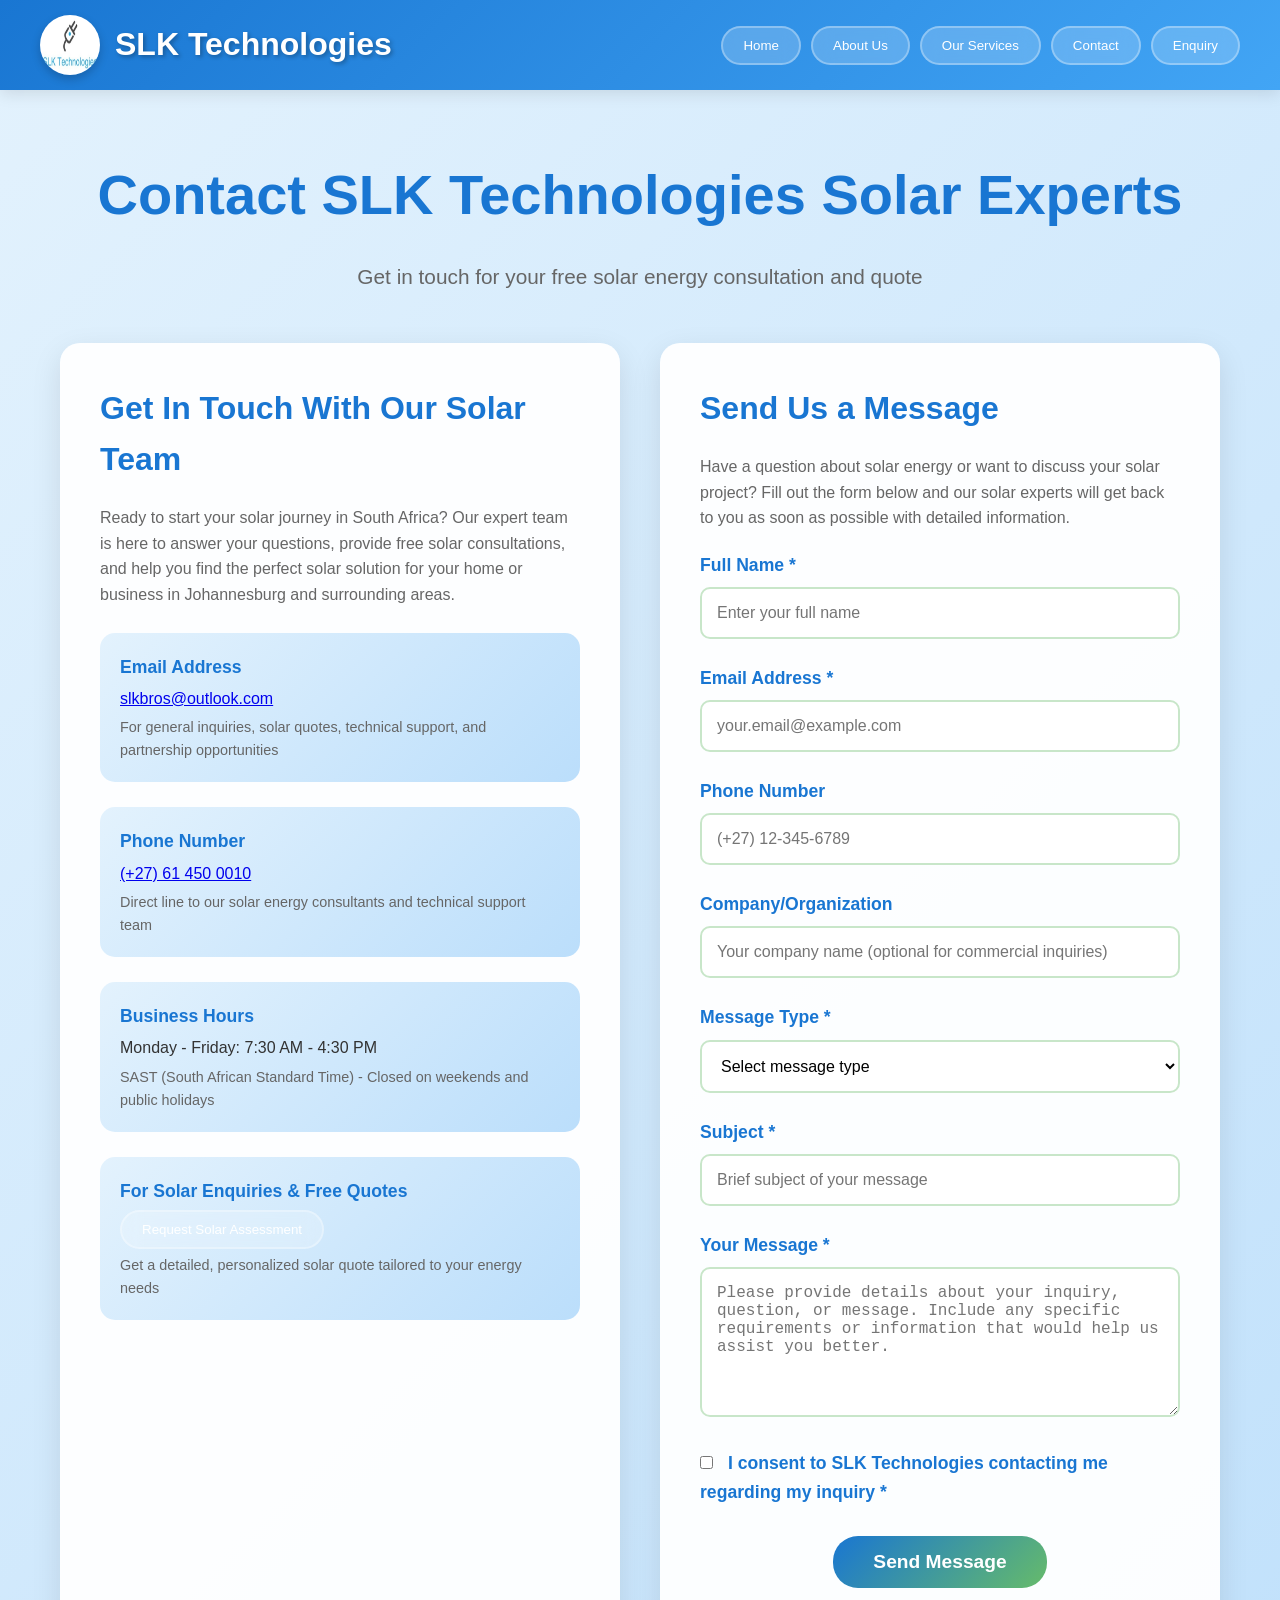
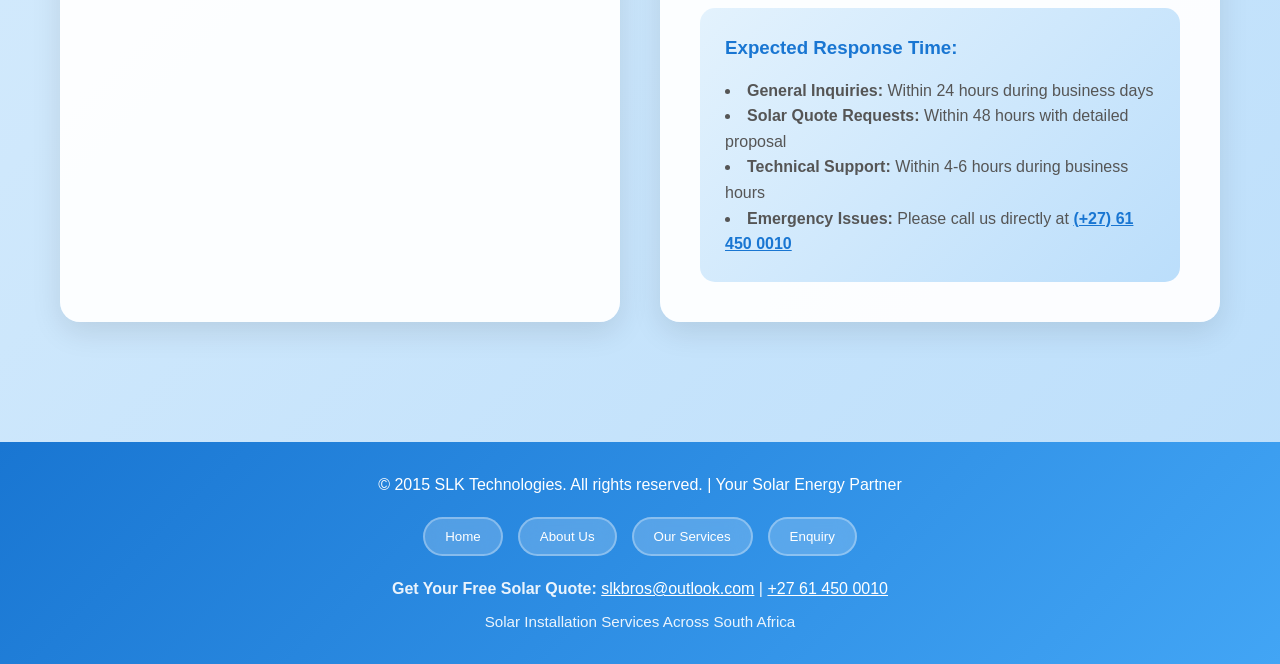
<file: SLKTechnologies/contact.html>
<!DOCTYPE html>
<html lang="en">
<head>
    <meta charset="UTF-8">
    <meta name="viewport" content="width=device-width, initial-scale=1.0">
    
    <!-- Primary SEO Meta Tags -->
    <title>Contact SLK Technologies | Solar Energy Experts Johannesburg | Get Your Free Quote</title>
    <meta name="description" content="Contact SLK Technologies for solar energy solutions in South Africa. Call +27 61 450 0010 or email slkbros@outlook.com for free solar consultations, quotes, and expert advice. Office hours Monday-Friday 7:30 AM - 4:30 PM.">
    <meta name="keywords" content="contact solar company, solar quote South Africa, solar consultation Johannesburg, solar installer contact, SLK Technologies contact, solar energy inquiry, get solar quote, solar company phone number, solar experts South Africa, contact solar installers">
    
    <!-- Robots and Indexing -->
    <meta name="robots" content="index, follow, max-snippet:-1, max-image-preview:large">
    <link rel="canonical" href="https://www.slktechnologies.co.za/contact.html">
    
    <!-- Open Graph Meta Tags for Social Sharing -->
    <meta property="og:title" content="Contact SLK Technologies | Solar Energy Consultation">
    <meta property="og:description" content="Get in touch with South Africa's trusted solar energy experts. Free consultations and quotes available.">
    <meta property="og:url" content="https://www.slktechnologies.co.za/contact.html">
    <meta property="og:type" content="website">
    <meta property="og:image" content="https://www.slktechnologies.co.za/_images/logo.jpg">
    <meta property="og:locale" content="en_ZA">

    <!-- Web Icon -->
    <link rel="icon" type="image/x-icon" href="_images/logo.jpg">
    
    <!-- Contact Page Schema -->
    <script type="application/ld+json">
    {
      "@type": "ContactPage",
      "name": "Contact SLK Technologies",
      "description": "Contact SLK Technologies for solar energy solutions and consultations",
      "url": "https://www.slktechnologies.co.za/contact.html",
      "mainEntity": {
        "@type": "Organization",
        "name": "SLK Technologies",
        "telephone": "+27-61-450-0010",
        "email": "slkbros@outlook.com",
        "address": {
          "@type": "PostalAddress",
          "addressLocality": "Rustensburg",
          "addressRegion": "North West",
          "addressCountry": "ZA"
        },
        "openingHoursSpecification": {
          "@type": "OpeningHoursSpecification",
          "dayOfWeek": ["Monday", "Tuesday", "Wednesday", "Thursday", "Friday"],
          "opens": "07:30",
          "closes": "16:30"
        },
        "contactPoint": {
          "@type": "ContactPoint",
          "telephone": "+27-61-450-0010",
          "contactType": "Customer Service",
          "email": "slkbros@outlook.com",
          "availableLanguage": "English",
          "areaServed": "ZA"
        }
      }
    }
    </script>
    
    <link rel="stylesheet" href="css_assets/styles.css">
</head>
<body>
    <!-- Header Section -->
    <header>
        <div class="header-content">
            <div class="logo-section">
                <img class="logo" src="_images/logo.jpg" alt="SLK Technologies Solar Contact - Professional Solar Energy Consultants" width="60" height="60">
                <h1 class="company-name">SLK Technologies</h1>
            </div>
            <nav class="nav-buttons" aria-label="Main navigation">
                <button class="nav-button"><a href="index.html" title="Home - Solar Solutions">Home</a></button>
                <button class="nav-button"><a href="about.html" title="About Our Solar Company">About Us</a></button>
                <button class="nav-button"><a href="products.html" title="Solar Services & Products">Our Services</a></button>
                <button class="nav-button"><a href="contact.html" title="Contact Solar Experts">Contact</a></button>
                <button class="nav-button"><a href="enquiry.html" title="Request Solar Quote">Enquiry</a></button>
            </nav>
        </div>
    </header>

    <!-- Main Content Section -->
    <main class="main-content">
        <h1 class="page-title">Contact SLK Technologies Solar Experts</h1>
        <p class="page-subtitle">Get in touch for your free solar energy consultation and quote</p>

        <div class="contact-container">
            <!-- Contact Information Section -->
            <div class="contact-info">
                <h2 class="section-header">Get In Touch With Our Solar Team</h2>
                <p style="margin-bottom: 25px; color: #666;">Ready to start your solar journey in South Africa? Our expert team is here to answer your questions, provide free solar consultations, and help you find the perfect solar solution for your home or business in Johannesburg and surrounding areas.</p>
                
                <article class="contact-item">
                    <div class="contact-details">
                        <div class="contact-label">Email Address</div>
                        <div class="contact-value">
                            <a href="mailto:slkbros@outlook.com" title="Email SLK Technologies for solar inquiries and quotes">slkbros@outlook.com</a>
                        </div>
                        <p style="font-size: 0.9rem; color: #666; margin-top: 5px;">For general inquiries, solar quotes, technical support, and partnership opportunities</p>
                    </div>
                </article>

                <article class="contact-item">
                    <div class="contact-details">
                        <div class="contact-label">Phone Number</div>
                        <div class="contact-value">
                            <a href="tel:+27614500010" title="Call SLK Technologies solar energy consultants">(+27) 61 450 0010</a>
                        </div>
                        <p style="font-size: 0.9rem; color: #666; margin-top: 5px;">Direct line to our solar energy consultants and technical support team</p>
                    </div>
                </article>

                <article class="contact-item">
                    <div class="contact-details">
                        <div class="contact-label">Business Hours</div>
                        <div class="contact-value">Monday - Friday: 7:30 AM - 4:30 PM</div>
                        <p style="font-size: 0.9rem; color: #666; margin-top: 5px;">SAST (South African Standard Time) - Closed on weekends and public holidays</p>
                    </div>
                </article>

                <article class="contact-item">
                    <div class="contact-details">
                        <div class="contact-label">For Solar Enquiries & Free Quotes</div>
                        <div class="contact-value">
                            <button class="nav-button"><a href="enquiry.html" title="Request detailed solar assessment and quote">Request Solar Assessment</a></button>
                        </div>
                        <p style="font-size: 0.9rem; color: #666; margin-top: 5px;">Get a detailed, personalized solar quote tailored to your energy needs</p>
                    </div>
                </article>
            </div>

            <!-- Contact Form Section -->
            <div class="contact-form">
                <h2 class="section-header">Send Us a Message</h2>
                <p style="margin-bottom: 20px; color: #666;">Have a question about solar energy or want to discuss your solar project? Fill out the form below and our solar experts will get back to you as soon as possible with detailed information.</p>
                
                <form id="contactForm" aria-label="Contact form for solar inquiries">
                    <div class="form-group">
                        <label class="form-label" for="contact-name">Full Name *</label>
                        <input class="form-input" type="text" id="contact-name" name="contact-name" required placeholder="Enter your full name" aria-required="true">
                    </div>

                    <div class="form-group">
                        <label class="form-label" for="contact-email">Email Address *</label>
                        <input class="form-input" type="email" id="contact-email" name="contact-email" required placeholder="your.email@example.com" aria-required="true">
                    </div>

                    <div class="form-group">
                        <label class="form-label" for="contact-phone">Phone Number</label>
                        <input class="form-input" type="tel" id="contact-phone" name="contact-phone" placeholder="(+27) 12-345-6789">
                    </div>

                    <div class="form-group">
                        <label class="form-label" for="contact-company">Company/Organization</label>
                        <input class="form-input" type="text" id="contact-company" name="contact-company" placeholder="Your company name (optional for commercial inquiries)">
                    </div>

                    <div class="form-group">
                        <label class="form-label" for="message-type">Message Type *</label>
                        <select class="form-select" id="message-type" name="message-type" required aria-required="true">
                            <option value="">Select message type</option>
                            <option value="general-inquiry">General Inquiry</option>
                            <option value="solar-quote">Solar Quote Request</option>
                            <option value="technical-support">Technical Support</option>
                            <option value="partnership">Partnership Opportunity</option>
                            <option value="feedback">Feedback/Review</option>
                            <option value="complaint">Complaint</option>
                            <option value="other">Other</option>
                        </select>
                    </div>

                    <div class="form-group">
                        <label class="form-label" for="contact-subject">Subject *</label>
                        <input class="form-input" type="text" id="contact-subject" name="contact-subject" required placeholder="Brief subject of your message" aria-required="true">
                    </div>

                    <div class="form-group">
                        <label class="form-label" for="contact-message">Your Message *</label>
                        <textarea class="form-textarea" id="contact-message" name="contact-message" required placeholder="Please provide details about your inquiry, question, or message. Include any specific requirements or information that would help us assist you better." style="height: 150px;" aria-required="true"></textarea>
                    </div>

                    <div class="form-group">
                        <label class="form-label">
                            <input type="checkbox" id="contact-consent" name="contact-consent" required style="margin-right: 10px;" aria-required="true">
                            I consent to SLK Technologies contacting me regarding my inquiry *
                        </label>
                    </div>

                    <div style="text-align: center; margin-top: 30px;">
                        <button class="submit-button" type="submit">Send Message</button>
                    </div>
                </form>
                
                <div style="background: linear-gradient(135deg, #e3f2fd, #bbdefb); padding: 25px; border-radius: 15px; margin-top: 20px;">
                    <h3 style="color: #1976d2; margin-bottom: 15px;">Expected Response Time:</h3>
                    <ul style="color: #555; list-style-position: inside;">
                        <li><strong>General Inquiries:</strong> Within 24 hours during business days</li>
                        <li><strong>Solar Quote Requests:</strong> Within 48 hours with detailed proposal</li>
                        <li><strong>Technical Support:</strong> Within 4-6 hours during business hours</li>
                        <li><strong>Emergency Issues:</strong> Please call us directly at <a href="tel:+27614500010" style="color: #1976d2; text-decoration: underline; font-weight: bold;">(+27) 61 450 0010</a></li>
                    </ul>
                </div>
            </div>
        </div>
    </main>

     <!-- Footer -->
    <footer>
        <p>&copy; 2015 SLK Technologies. All rights reserved. | Your Solar Energy Partner</p>
        <nav class="footer-nav" aria-label="Footer navigation">
            <button class="nav-button"><a href="index.html" title="Contact">Home</a></button>
            <button class="nav-button"><a href="about.html" title="About">About Us</a></button>
            <button class="nav-button"><a href="products.html" title="Services">Our Services</a></button>
             <button class="nav-button"><a href="enquiry.html" title="Home">Enquiry</a></button>
        </nav>
        <div style="margin-top: 20px; color: rgba(255,255,255,0.9);">
            <p><strong>Get Your Free Solar Quote:</strong> <a href="mailto:slkbros@outlook.com" style="color: white; text-decoration: underline;">slkbros@outlook.com</a> | <a href="tel:+27614500010" style="color: white; text-decoration: underline;">+27 61 450 0010</a></p>
            <p style="margin-top: 8px; font-size: 0.95rem;">Solar Installation Services Across South Africa</p>
        </div>
    </footer>

    <script src="js_assets/mobile-navigation.js"></script>
</body>
</html>
</file>
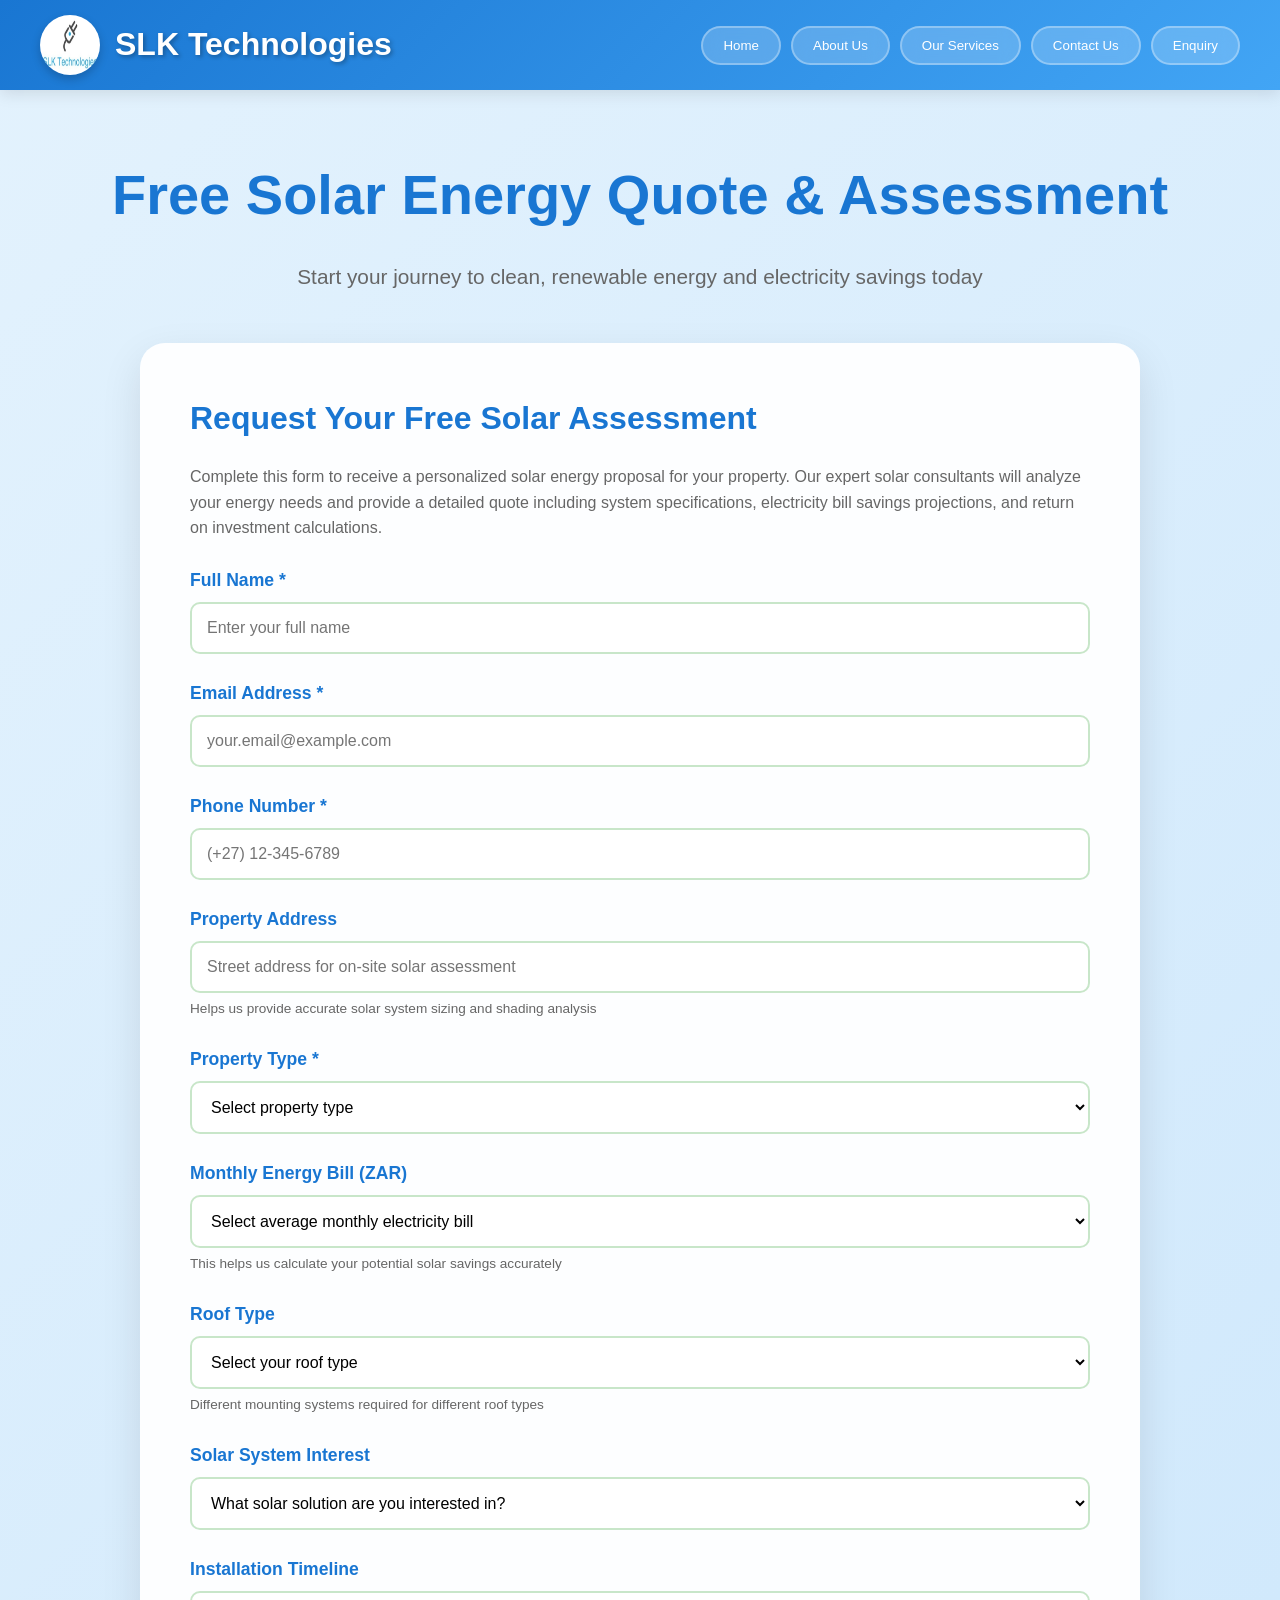
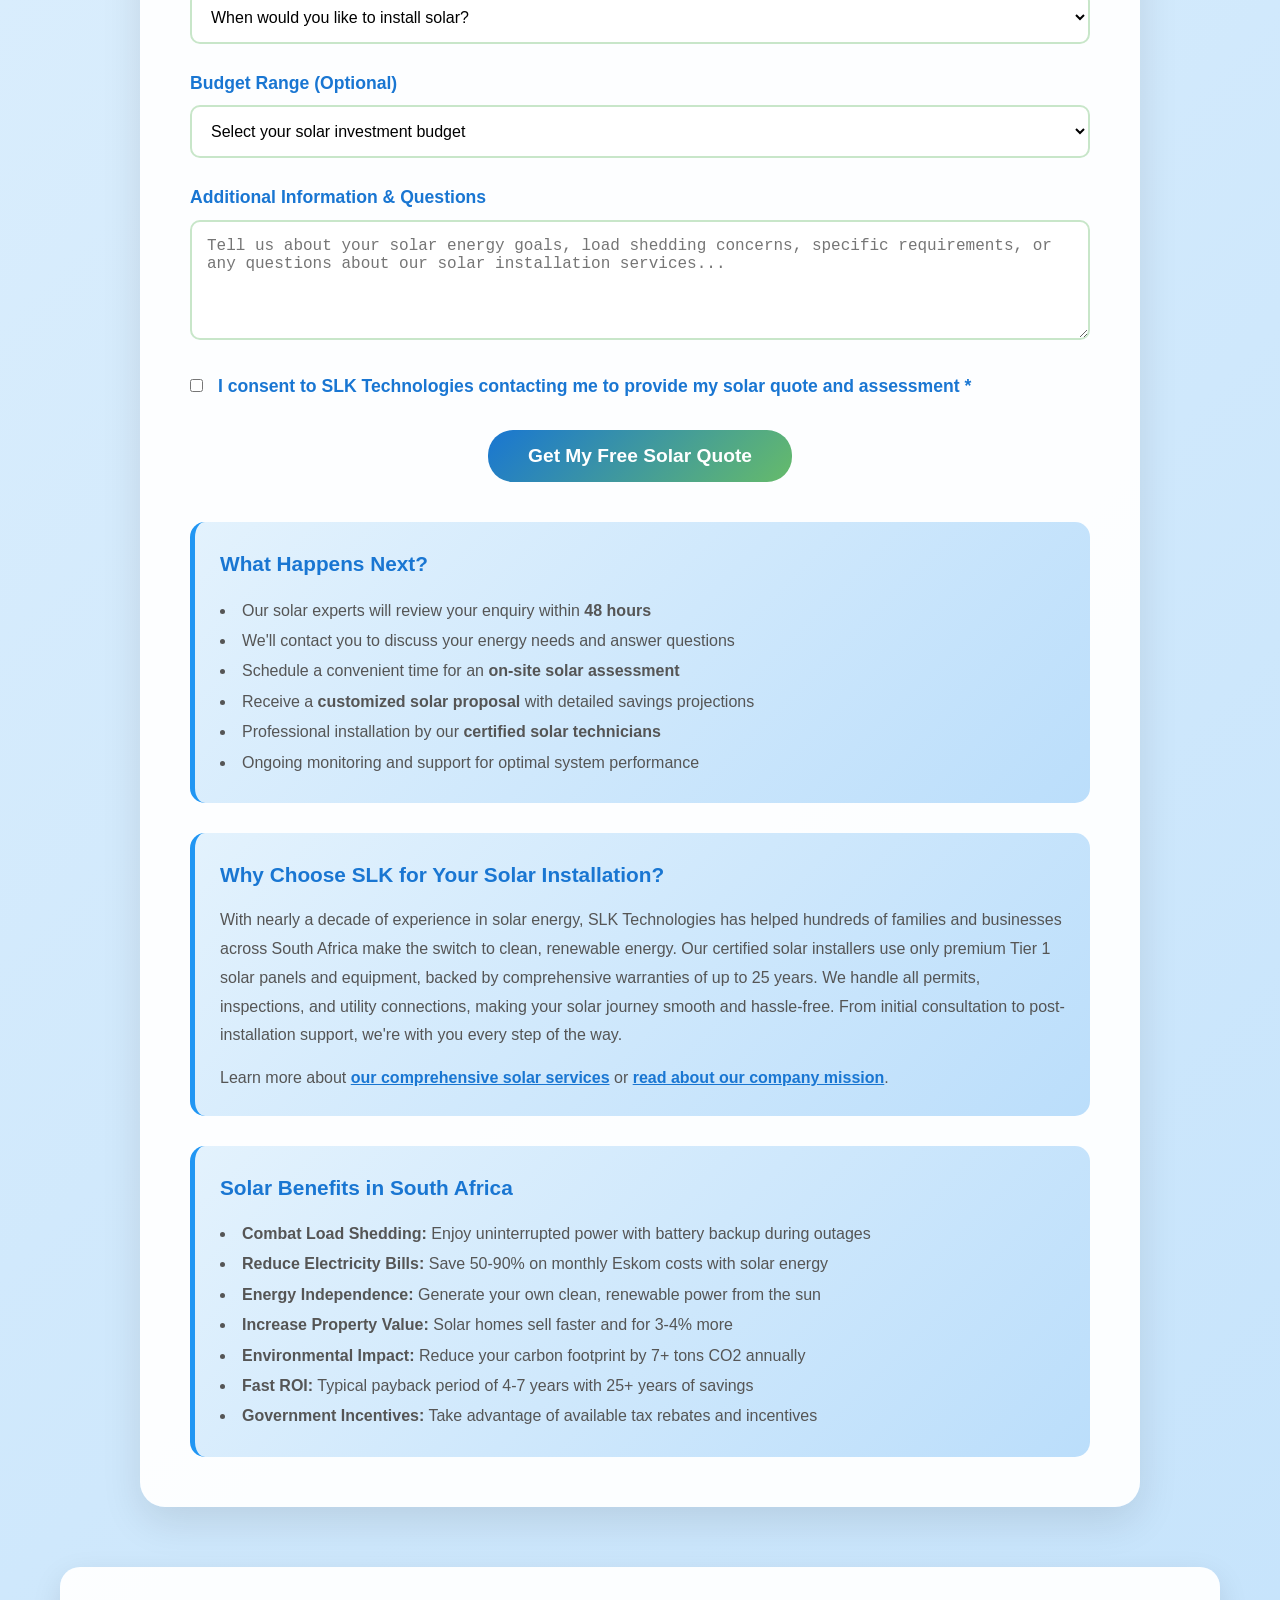
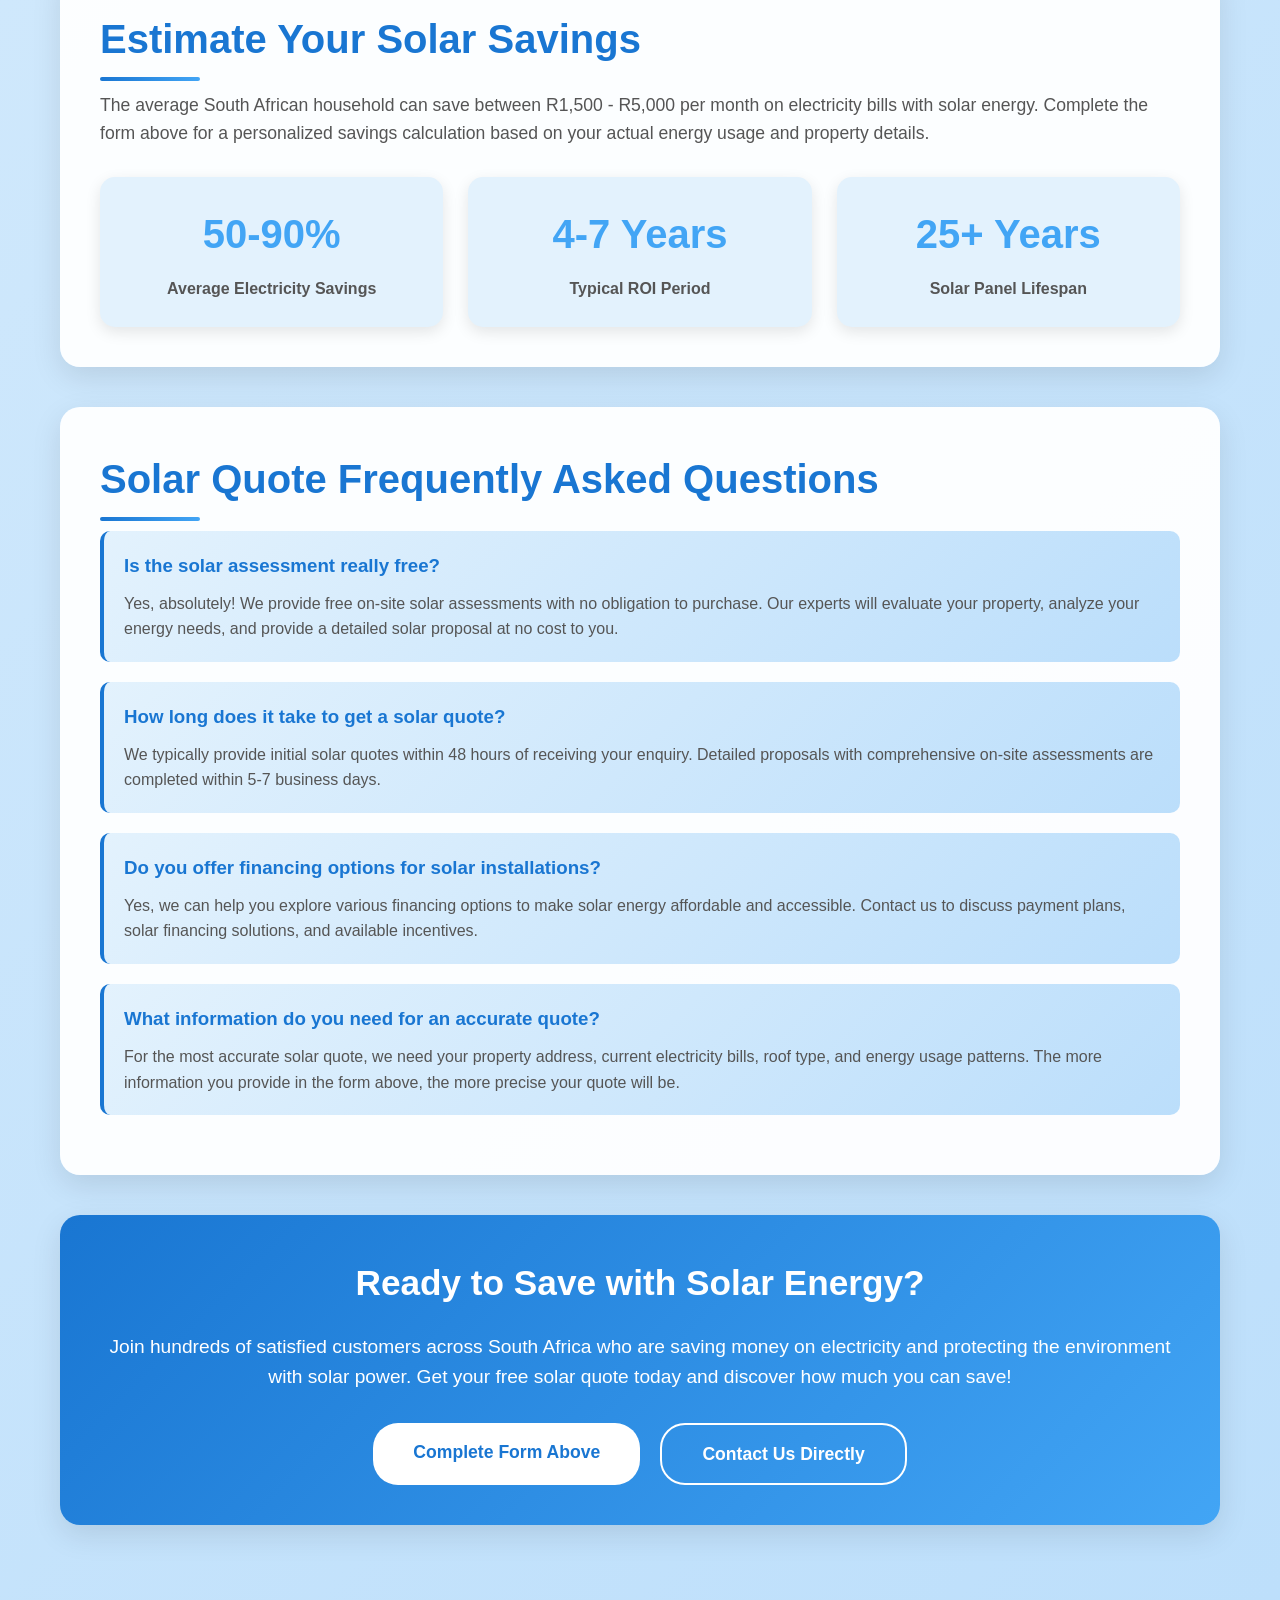
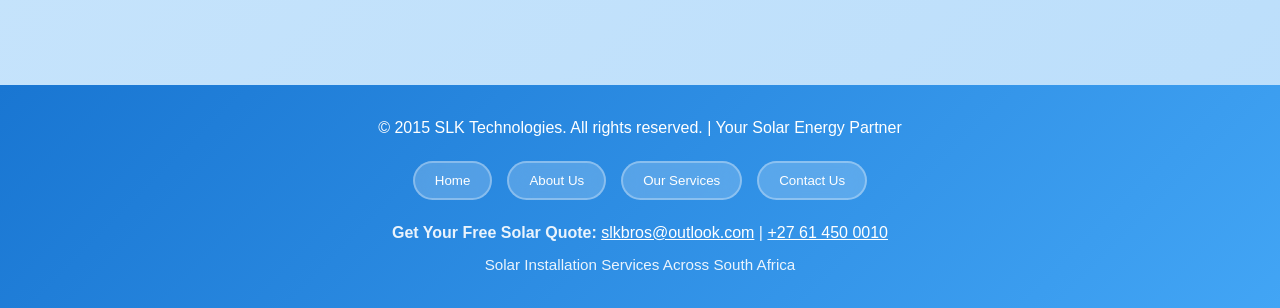
<file: SLKTechnologies/enquiry.html>
<!DOCTYPE html>
<html lang="en">
<head>
    <meta charset="UTF-8">
    <meta name="viewport" content="width=device-width, initial-scale=1.0">
    
    <!-- Primary SEO Meta Tags -->
    <title>Free Solar Quote South Africa | Solar Assessment & Energy Savings Calculator | SLK Technologies</title>
    <meta name="description" content="Get your free solar energy quote in South Africa. Request a professional solar assessment for your home or business in Johannesburg. Calculate savings, system size, and ROI. Expert solar consultation available. Start saving on electricity today!">
    <meta name="keywords" content="free solar quote South Africa, solar assessment, solar energy calculator, solar panel quote, get solar quote Johannesburg, solar installation quote, residential solar quote, commercial solar quote, solar savings calculator, solar ROI calculator, free solar consultation">
    
    <!-- Robots and Indexing -->
    <meta name="robots" content="index, follow, max-snippet:-1, max-image-preview:large">
    <link rel="canonical" href="https://www.slktechnologies.co.za/enquiry.html">
    
    <!-- Open Graph Meta Tags -->
    <meta property="og:title" content="Free Solar Energy Quote | SLK Technologies South Africa">
    <meta property="og:description" content="Request your free solar assessment and quote. Calculate your solar savings and start your journey to clean energy.">
    <meta property="og:url" content="https://www.slktechnologies.co.za/enquiry.html">
    <meta property="og:type" content="website">
    <meta property="og:image" content="https://www.slktechnologies.co.za/_images/panels.webp">
    
    <!-- Web Icon -->
    <link rel="icon" type="image/x-icon" href="_images/logo.jpg">

    <!-- Service Schema for Free Solar Quote -->
    <script type="application/ld+json">
    {
      "@type": "Service",
      "serviceType": "Free Solar Energy Consultation and Quote",
      "provider": {
        "@type": "Organization",
        "name": "SLK Technologies",
        "telephone": "+27-61-450-0010",
        "email": "slkbros@outlook.com",
        "address": {
          "@type": "PostalAddress",
          "addressLocality": "Johannesburg",
          "addressRegion": "Gauteng",
          "addressCountry": "ZA"
        }
      },
      "areaServed": {
        "@type": "Country",
        "name": "South Africa"
      },
      "offers": {
        "@type": "Offer",
        "price": "0",
        "priceCurrency": "ZAR",
        "name": "Free Solar Assessment and Quote",
        "description": "Complimentary on-site solar assessment with detailed proposal"
      }
    }
    </script>
    
    <link rel="stylesheet" href="css_assets/styles.css">
</head>
<body>
    <!-- Header Section -->
    <header>
        <div class="header-content">
            <div class="logo-section">
                <img class="logo" src="_images/logo.jpg" alt="SLK Technologies Free Solar Quote and Assessment Logo" width="60" height="60">
                <h1 class="company-name">SLK Technologies</h1>
            </div>
            <nav class="nav-buttons" aria-label="Main navigation">
                <button class="nav-button"><a href="index.html" title="Home - Solar Solutions">Home</a></button>
                <button class="nav-button"><a href="about.html" title="About Solar Company">About Us</a></button>
                <button class="nav-button"><a href="products.html" title="Solar Products & Services">Our Services</a></button>
                <button class="nav-button"><a href="contact.html" title="Contact Solar Team">Contact Us</a></button>
                <button class="nav-button"><a href="enquiry.html" title="Free Solar Quote">Enquiry</a></button>
            </nav>
        </div>
    </header>

    <!-- Main Content -->
    <main class="main-content">
        <h1 class="page-title">Free Solar Energy Quote & Assessment</h1>
        <p class="page-subtitle">Start your journey to clean, renewable energy and electricity savings today</p>

        <div class="enquiry-container">
            <!-- Solar Quote Form Section -->
            <div class="form-section">
                <h2 class="section-header">Request Your Free Solar Assessment</h2>
                <p style="margin-bottom: 25px; color: #666;">Complete this form to receive a personalized solar energy proposal for your property. Our expert solar consultants will analyze your energy needs and provide a detailed quote including system specifications, electricity bill savings projections, and return on investment calculations.</p>
                
                <form id="enquiryForm" aria-label="Solar enquiry form">
                    <div class="form-group">
                        <label class="form-label" for="name">Full Name *</label>
                        <input class="form-input" type="text" id="name" name="name" required placeholder="Enter your full name" aria-required="true">
                    </div>

                    <div class="form-group">
                        <label class="form-label" for="email">Email Address *</label>
                        <input class="form-input" type="email" id="email" name="email" required placeholder="your.email@example.com" aria-required="true">
                    </div>

                    <div class="form-group">
                        <label class="form-label" for="phone">Phone Number *</label>
                        <input class="form-input" type="tel" id="phone" name="phone" required placeholder="(+27) 12-345-6789" aria-required="true">
                    </div>

                    <div class="form-group">
                        <label class="form-label" for="property-address">Property Address</label>
                        <input class="form-input" type="text" id="property-address" name="property-address" placeholder="Street address for on-site solar assessment">
                        <p style="font-size: 0.85rem; color: #666; margin-top: 5px;">Helps us provide accurate solar system sizing and shading analysis</p>
                    </div>

                    <div class="form-group">
                        <label class="form-label" for="property-type">Property Type *</label>
                        <select class="form-select" id="property-type" name="property-type" required aria-required="true">
                            <option value="">Select property type</option>
                            <option value="residential">Residential Home</option>
                            <option value="commercial">Commercial Building</option>
                            <option value="industrial">Industrial Facility</option>
                            <option value="community">Community/Public Building</option>
                        </select>
                    </div>

                    <div class="form-group">
                        <label class="form-label" for="energy-bill">Monthly Energy Bill (ZAR)</label>
                        <select class="form-select" id="energy-bill" name="energy-bill">
                            <option value="">Select average monthly electricity bill</option>
                            <option value="under-500">Under R5,000</option>
                            <option value="500-1000">R5,000 - R10,000</option>
                            <option value="1000-2000">R10,000 - R20,000</option>
                            <option value="2000-5000">R20,000 - R50,000</option>
                            <option value="over-5000">Over R50,000</option>
                        </select>
                        <p style="font-size: 0.85rem; color: #666; margin-top: 5px;">This helps us calculate your potential solar savings accurately</p>
                    </div>

                    <div class="form-group">
                        <label class="form-label" for="roof-type">Roof Type</label>
                        <select class="form-select" id="roof-type" name="roof-type">
                            <option value="">Select your roof type</option>
                            <option value="metal">Metal/IBR Roofing</option>
                            <option value="tile">Tile Roof (Concrete or Clay)</option>
                            <option value="flat">Flat Roof</option>
                            <option value="other">Other/Not Sure</option>
                        </select>
                        <p style="font-size: 0.85rem; color: #666; margin-top: 5px;">Different mounting systems required for different roof types</p>
                    </div>

                    <div class="form-group">
                        <label class="form-label" for="system-interest">Solar System Interest</label>
                        <select class="form-select" id="system-interest" name="system-interest">
                            <option value="">What solar solution are you interested in?</option>
                            <option value="solar-panels-only">Solar Panels Only (Grid-Tied)</option>
                            <option value="solar-with-battery">Solar Panels + Battery Storage (Hybrid)</option>
                            <option value="battery-backup">Battery Backup System Only</option>
                            <option value="full-off-grid">Complete Off-Grid Solar Solution</option>
                            <option value="not-sure">Not Sure - Need Consultation</option>
                        </select>
                    </div>

                    <div class="form-group">
                        <label class="form-label" for="timeline">Installation Timeline</label>
                        <select class="form-select" id="timeline" name="timeline">
                            <option value="">When would you like to install solar?</option>
                            <option value="asap">As soon as possible</option>
                            <option value="3-months">Within 3 months</option>
                            <option value="6-months">Within 6 months</option>
                            <option value="1-year">Within 1 year</option>
                            <option value="just-exploring">Just exploring solar options</option>
                        </select>
                    </div>

                    <div class="form-group">
                        <label class="form-label" for="budget-range">Budget Range (Optional)</label>
                        <select class="form-select" id="budget-range" name="budget-range">
                            <option value="">Select your solar investment budget</option>
                            <option value="under-50k">Under R50,000</option>
                            <option value="50k-100k">R50,000 - R100,000</option>
                            <option value="100k-200k">R100,000 - R200,000</option>
                            <option value="200k-500k">R200,000 - R500,000</option>
                            <option value="over-500k">Over R500,000</option>
                            <option value="flexible">Flexible - Show me options</option>
                        </select>
                    </div>

                    <div class="form-group">
                        <label class="form-label" for="additional-info">Additional Information & Questions</label>
                        <textarea class="form-textarea" id="additional-info" name="additional-info" placeholder="Tell us about your solar energy goals, load shedding concerns, specific requirements, or any questions about our solar installation services..."></textarea>
                    </div>

                    <div class="form-group">
                        <label class="form-label">
                            <input type="checkbox" id="quote-consent" name="quote-consent" required style="margin-right: 10px;" aria-required="true">
                            I consent to SLK Technologies contacting me to provide my solar quote and assessment *
                        </label>
                    </div>

                    <div style="text-align: center; margin-top: 30px;">
                        <button class="submit-button" type="submit">Get My Free Solar Quote</button>
                    </div>
                </form>
            </div>

            <!-- Information Boxes -->
            <div class="info-box">
                <h3 class="info-title">What Happens Next?</h3>
                <ul style="color: #555; list-style-position: inside; margin-top: 15px; line-height: 1.9;">
                    <li>Our solar experts will review your enquiry within <strong>48 hours</strong></li>
                    <li>We'll contact you to discuss your energy needs and answer questions</li>
                    <li>Schedule a convenient time for an <strong>on-site solar assessment</strong></li>
                    <li>Receive a <strong>customized solar proposal</strong> with detailed savings projections</li>
                    <li>Professional installation by our <strong>certified solar technicians</strong></li>
                    <li>Ongoing monitoring and support for optimal system performance</li>
                </ul>
            </div>

            <div class="info-box">
                <h3 class="info-title">Why Choose SLK for Your Solar Installation?</h3>
                <p style="color: #555; margin-top: 15px; line-height: 1.8;">With nearly a decade of experience in solar energy, SLK Technologies has helped hundreds of families and businesses across South Africa make the switch to clean, renewable energy. Our certified solar installers use only premium Tier 1 solar panels and equipment, backed by comprehensive warranties of up to 25 years. We handle all permits, inspections, and utility connections, making your solar journey smooth and hassle-free. From initial consultation to post-installation support, we're with you every step of the way.</p>
                <p style="margin-top: 15px; color: #555;">Learn more about <a href="products.html" title="Solar products and services" style="color: #1976d2; text-decoration: underline; font-weight: bold;">our comprehensive solar services</a> or <a href="about.html" title="About SLK Technologies" style="color: #1976d2; text-decoration: underline; font-weight: bold;">read about our company mission</a>.</p>
            </div>

            <div class="info-box">
                <h3 class="info-title">Solar Benefits in South Africa</h3>
                <ul style="color: #555; list-style-position: inside; margin-top: 15px; line-height: 1.9;">
                    <li><strong>Combat Load Shedding:</strong> Enjoy uninterrupted power with battery backup during outages</li>
                    <li><strong>Reduce Electricity Bills:</strong> Save 50-90% on monthly Eskom costs with solar energy</li>
                    <li><strong>Energy Independence:</strong> Generate your own clean, renewable power from the sun</li>
                    <li><strong>Increase Property Value:</strong> Solar homes sell faster and for 3-4% more</li>
                    <li><strong>Environmental Impact:</strong> Reduce your carbon footprint by 7+ tons CO2 annually</li>
                    <li><strong>Fast ROI:</strong> Typical payback period of 4-7 years with 25+ years of savings</li>
                    <li><strong>Government Incentives:</strong> Take advantage of available tax rebates and incentives</li>
                </ul>
            </div>
        </div>

        <!-- Solar Savings Calculator Section -->
        <section class="content-section" style="margin-top: 60px; background: linear-gradient(135deg, white);">
            <h2 class="section-title" style="color: #1976d2;">Estimate Your Solar Savings</h2>
            <p style="font-size: 1.1rem; color: #555; margin-bottom: 25px;">The average South African household can save between R1,500 - R5,000 per month on electricity bills with solar energy. Complete the form above for a personalized savings calculation based on your actual energy usage and property details.</p>
            <div style="display: grid; grid-template-columns: repeat(auto-fit, minmax(250px, 1fr)); gap: 25px; margin-top: 30px;">
                <div style="background: #e3f2fd; padding: 25px; border-radius: 15px; text-align: center; box-shadow: 0 5px 15px rgba(0,0,0,0.1);">
                    <h3 style="color: #42a5f5; font-size: 2.5rem; margin-bottom: 10px;">50-90%</h3>
                    <p style="color: #555; font-weight: bold;">Average Electricity Savings</p>
                </div>
                <div style="background: #e3f2fd; padding: 25px; border-radius: 15px; text-align: center; box-shadow: 0 5px 15px rgba(0,0,0,0.1);">
                    <h3 style="color: #42a5f5; font-size: 2.5rem; margin-bottom: 10px;">4-7 Years</h3>
                    <p style="color: #555; font-weight: bold;">Typical ROI Period</p>
                </div>
                <div style="background: #e3f2fd; padding: 25px; border-radius: 15px; text-align: center; box-shadow: 0 5px 15px rgba(0,0,0,0.1);">
                    <h3 style="color: #42a5f5; font-size: 2.5rem; margin-bottom: 10px;">25+ Years</h3>
                    <p style="color: #555; font-weight: bold;">Solar Panel Lifespan</p>
                </div>
            </div>
        </section>

        <!-- FAQ Section -->
        <section class="content-section">
            <h2 class="section-title">Solar Quote Frequently Asked Questions</h2>
            <article style="margin: 20px 0; padding: 20px; background: linear-gradient(135deg, #e3f2fd, #bbdefb); border-radius: 10px; border-left: 4px solid #1976d2;">
                <h3 style="color: #1976d2; margin-bottom: 10px;">Is the solar assessment really free?</h3>
                <p style="color: #555;">Yes, absolutely! We provide free on-site solar assessments with no obligation to purchase. Our experts will evaluate your property, analyze your energy needs, and provide a detailed solar proposal at no cost to you.</p>
            </article>
            <article style="margin: 20px 0; padding: 20px; background: linear-gradient(135deg, #e3f2fd, #bbdefb); border-radius: 10px; border-left: 4px solid #1976d2;">
                <h3 style="color: #1976d2; margin-bottom: 10px;">How long does it take to get a solar quote?</h3>
                <p style="color: #555;">We typically provide initial solar quotes within 48 hours of receiving your enquiry. Detailed proposals with comprehensive on-site assessments are completed within 5-7 business days.</p>
            </article>
            <article style="margin: 20px 0; padding: 20px; background: linear-gradient(135deg, #e3f2fd, #bbdefb); border-radius: 10px; border-left: 4px solid #1976d2;">
                <h3 style="color: #1976d2; margin-bottom: 10px;">Do you offer financing options for solar installations?</h3>
                <p style="color: #555;">Yes, we can help you explore various financing options to make solar energy affordable and accessible. Contact us to discuss payment plans, solar financing solutions, and available incentives.</p>
            </article>
            <article style="margin: 20px 0; padding: 20px; background: linear-gradient(135deg, #e3f2fd, #bbdefb); border-radius: 10px; border-left: 4px solid #1976d2;">
                <h3 style="color: #1976d2; margin-bottom: 10px;">What information do you need for an accurate quote?</h3>
                <p style="color: #555;">For the most accurate solar quote, we need your property address, current electricity bills, roof type, and energy usage patterns. The more information you provide in the form above, the more precise your quote will be.</p>
            </article>
        </section>

        <!-- Call to Action -->
        <section class="content-section" style="background: linear-gradient(135deg, #1976d2, #42a5f5); color: white; text-align: center;">
            <h2 style="color: white; font-size: 2.2rem; margin-bottom: 20px;">Ready to Save with Solar Energy?</h2>
            <p style="font-size: 1.2rem; margin-bottom: 30px;">Join hundreds of satisfied customers across South Africa who are saving money on electricity and protecting the environment with solar power. Get your free solar quote today and discover how much you can save!</p>
            <div style="display: flex; gap: 20px; justify-content: center; flex-wrap: wrap;">
                <a href="#enquiryForm" title="Scroll to solar quote form" style="background: white; color: #1976d2; padding: 15px 40px; border-radius: 25px; text-decoration: none; font-weight: bold; font-size: 1.1rem;">Complete Form Above</a>
                <a href="contact.html" title="Contact us directly" style="background: transparent; border: 2px solid white; color: white; padding: 15px 40px; border-radius: 25px; text-decoration: none; font-weight: bold; font-size: 1.1rem;">Contact Us Directly</a>
            </div>
        </section>
        </section>
    </main>

    <!-- Footer -->
    <footer>
        <p>&copy; 2015 SLK Technologies. All rights reserved. | Your Solar Energy Partner</p>
        <nav class="footer-nav" aria-label="Footer navigation">
            <button class="nav-button"><a href="index.html" title="Home">Home</a></button>
            <button class="nav-button"><a href="about.html" title="About">About Us</a></button>
            <button class="nav-button"><a href="products.html" title="Services">Our Services</a></button>
            <button class="nav-button"><a href="contact.html" title="Contact">Contact Us</a></button>
        </nav>
        <div style="margin-top: 20px; color: rgba(255,255,255,0.9);">
            <p><strong>Get Your Free Solar Quote:</strong> <a href="mailto:slkbros@outlook.com" style="color: white; text-decoration: underline;">slkbros@outlook.com</a> | <a href="tel:+27614500010" style="color: white; text-decoration: underline;">+27 61 450 0010</a></p>
            <p style="margin-top: 8px; font-size: 0.95rem;">Solar Installation Services Across South Africa</p>
        </div>
    </footer>

    <script src="js_assets/mobile-navigation.js"></script>
</body>
</html>
</file>
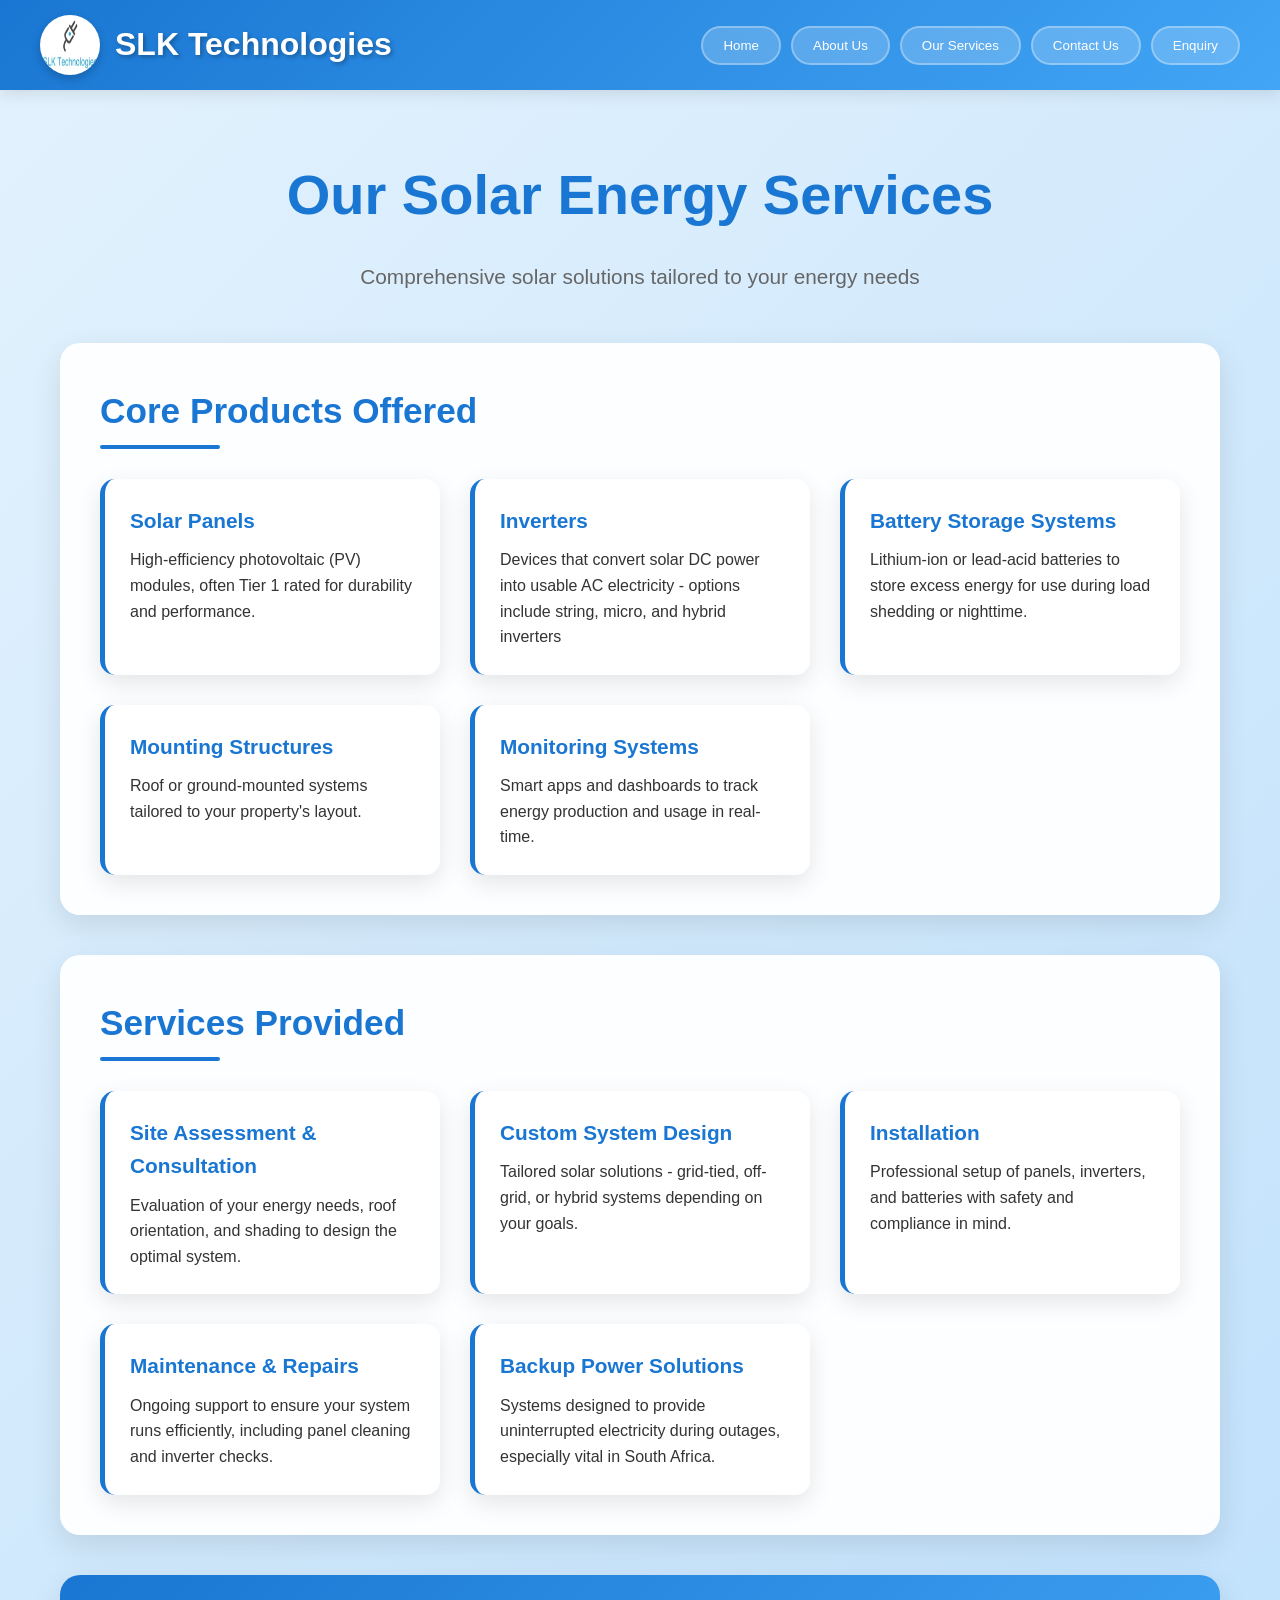
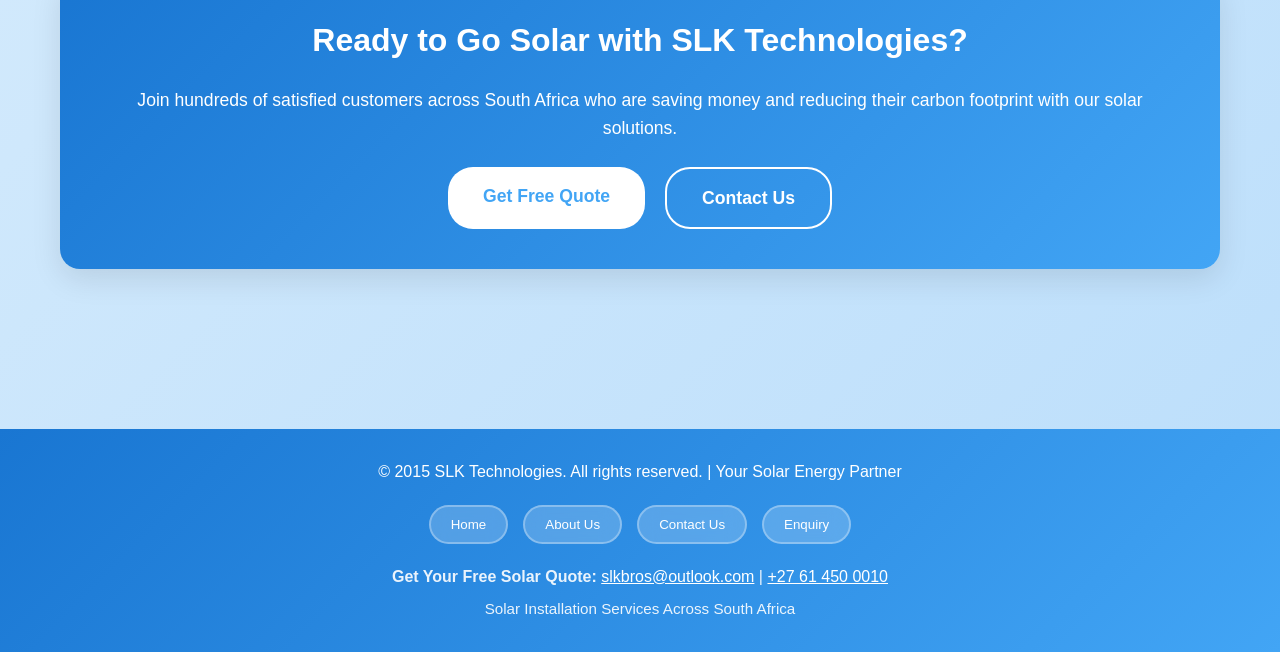
<file: SLKTechnologies/products.html>
<!DOCTYPE html>
<html lang="en">
<head>
    <meta charset="UTF-8">
    <meta keywords  content="SLK Technologies, Solar Energy, Renewable Energy, Solar Panels, Sustainable Solutions, Clean Energy, Solar Installations, Green Technology, Solar Power Systems, Eco-friendly Energy">
    <meta name="description" content="Learn about SLK Technologies, a leading solar energy company committed to providing sustainable and innovative solar solutions. Discover our mission, vision, and expertise in renewable energy.">
    <meta name="viewport" content="width=device-width, initial-scale=1.0">
    <title>Solar Services - SLK Technologies</title>

    <!-- Robots and Indexing -->
    <meta name="robots" content="index, follow, max-snippet:-1, max-image-preview:large, max-video-preview:-1">
    <meta name="googlebot" content="index, follow">
    
    <!-- Open Graph Meta Tags for Social Sharing -->
    <meta property="og:title" content="Solar Energy Solutions South Africa | SLK Technologies">
    <meta property="og:description" content="Leading solar panel installation and renewable energy solutions in South Africa. Expert solar installations for homes and businesses.">
    <meta property="og:type" content="website">
    <meta property="og:url" content="https://www.slktechnologies.co.za/">
    <meta property="og:image" content="https://www.slktechnologies.co.za/_images/logo.jpg">
    <meta property="og:locale" content="en_ZA">
    
    <!-- Web Icon -->
    <link rel="icon" type="image/x-icon" href="_images/logo.jpg">

    <!-- Structured Data - Organization Schema -->
    <script type="application/ld+json">
    {
      "@type": "Organization",
      "name": "SLK Technologies",
      "url": "https://www.slktechnologies.co.za",
      "logo": "https://www.slktechnologies.co.za/_images/logo.jpg",
      "description": "Leading solar energy company providing sustainable solar solutions in South Africa",
      "address": {
        "@type": "PostalAddress",
        "addressLocality": "Johannesburg",
        "addressRegion": "Gauteng",
        "addressCountry": "ZA"
      },
      "contactPoint": {
        "@type": "ContactPoint",
        "telephone": "+27-61-450-0010",
        "contactType": "Customer Service",
        "email": "slkbros@outlook.com",
        "availableLanguage": "English"
      },
    }
    </script>
    
    <!-- Structured Data - Local Business Schema -->
    <script type="application/ld+json">
    {
      "@type": "LocalBusiness",
      "name": "SLK Technologies",
      "image": "https://www.slktechnologies.co.za/_images/logo.jpg",
      "@id": "https://www.slktechnologies.co.za",
      "url": "https://www.slktechnologies.co.za",
      "telephone": "+27-61-450-0010",
      "priceRange": "R50000 - R500000",
      "address": {
        "@type": "PostalAddress",
        "streetAddress": "",
        "addressLocality": "Rustenburg",
        "addressRegion": "North West",
        "postalCode": "",
        "addressCountry": "ZA"
      },
      "openingHoursSpecification": {
        "@type": "OpeningHoursSpecification",
        "dayOfWeek": [
          "Monday",
          "Tuesday",
          "Wednesday",
          "Thursday",
          "Friday"
        ],
        "opens": "07:30",
        "closes": "16:30"
      }
    }
    </script>

    <link rel="stylesheet" href="css_assets/styles.css">
</head>
<body>
    <!---- Header Section ---->
    <header>
        <div class="header-content">
            <div class="logo-section">
                <img class="logo" src="_images/logo.jpg" alt="SLK Technologies Logo">
                <h1 class="company-name">SLK Technologies</h1>
            </div>
            <!--Navigation Buttons-->
            <nav class="nav-buttons">
                <button class="nav-button"><a href="index.html">Home</a></button>
                <button class="nav-button"><a href="about.html">About Us</a></button>
                <button class="nav-button"><a href="products.html">Our Services</a></button>
                <button class="nav-button"><a href="contact.html">Contact Us</a></button>
                <button class="nav-button"><a href="enquiry.html">Enquiry</a></button>
            </nav>
        </div>
    </header>
<!-- Main Content Section -->
    <main class="main-content">
        <h1 class="page-title">Our Solar Energy Services</h1>
        <p class="page-subtitle">Comprehensive solar solutions tailored to your energy needs</p>

        <!--Products-->
        <section class="service-section">
            <h2 class="service-header">Core Products Offered</h2>
            <div class="features-grid">
                <div class="feature-card">
                    <div class="feature-title">Solar Panels</div>
                    <p>High-efficiency photovoltaic (PV) modules, often Tier 1 rated for durability and performance.</p>
                </div>
                <div class="feature-card">
                    <div class="feature-title">Inverters</div>
                    <p>Devices that convert solar DC power into usable AC electricity - options include string, micro, and hybrid inverters</p>
                </div>
                <div class="feature-card">
                    <div class="feature-title">Battery Storage Systems</div>
                    <p>Lithium-ion or lead-acid batteries to store excess energy for use during load shedding or nighttime.</p>
                </div>
                <div class="feature-card">
                    <div class="feature-title">Mounting Structures</div>
                    <p>Roof or ground-mounted systems tailored to your property's layout.</p>
                </div>
                <div class="feature-card">
                    <div class="feature-title">Monitoring Systems</div>
                    <p>Smart apps and dashboards to track energy production and usage in real-time.</p>
                </div>
            </div>
        </section>

        <!--Services-->
        <section class="service-section">
            <h2 class="service-header">Services Provided</h2>
            
            <div class="features-grid">
                <div class="feature-card">
                    <div class="feature-title">Site Assessment & Consultation</div>
                    <p>Evaluation of your energy needs, roof orientation, and shading to design the optimal system.</p>
                </div>
                <div class="feature-card">
                    <div class="feature-title">Custom System Design</div>
                    <p>Tailored solar solutions - grid-tied, off-grid, or hybrid systems depending on your goals.</p>
                </div>
                <div class="feature-card">
                    <div class="feature-title">Installation</div>
                    <p>Professional setup of panels, inverters, and batteries with safety and compliance in mind.</p>
                </div>
                <div class="feature-card">
                    <div class="feature-title">Maintenance & Repairs</div>
                    <p>Ongoing support to ensure your system runs efficiently, including panel cleaning and inverter checks.</p>
                </div>
                <div class="feature-card">
                    <div class="feature-title">Backup Power Solutions</div>
                    <p>Systems designed to provide uninterrupted electricity during outages, especially vital in South Africa.</p>
                </div>
            </div>
        </section>

                <!-- Call to Action -->
        <section class="about-section" style="background: linear-gradient(135deg, #1976d2, #42a5f5); color: white; text-align: center;">
            <h2 style="color: white; font-size: 2rem; margin-bottom: 20px;">Ready to Go Solar with SLK Technologies?</h2>
            <p style="font-size: 1.1rem; margin-bottom: 25px;">Join hundreds of satisfied customers across South Africa who are saving money and reducing their carbon footprint with our solar solutions.</p>
            <div style="display: flex; gap: 20px; justify-content: center; flex-wrap: wrap;">
                <a href="enquiry.html" title="Get solar quote" style="background: white; color: #42a5f5; padding: 15px 35px; border-radius: 25px; text-decoration: none; font-weight: bold; font-size: 1.1rem;">Get Free Quote</a>
                <a href="contact.html" title="Contact us" style="background: transparent; border: 2px solid white; color: white; padding: 15px 35px; border-radius: 25px; text-decoration: none; font-weight: bold; font-size: 1.1rem;">Contact Us</a>
            </div>
        </section>

    </main>
    <!-- Footer -->
    <footer>
        <p>&copy; 2015 SLK Technologies. All rights reserved. | Your Solar Energy Partner</p>
        <nav class="footer-nav" aria-label="Footer navigation">
            <button class="nav-button"><a href="index.html" title="Home">Home</a></button>
            <button class="nav-button"><a href="about.html" title="About">About Us</a></button>
            <button class="nav-button"><a href="contact.html" title="Contact">Contact Us</a></button>
            <button class="nav-button"><a href="enquiry.html" title="Services">Enquiry</a></button>
        </nav>
        <div style="margin-top: 20px; color: rgba(255,255,255,0.9);">
            <p><strong>Get Your Free Solar Quote:</strong> <a href="mailto:slkbros@outlook.com" style="color: white; text-decoration: underline;">slkbros@outlook.com</a> | <a href="tel:+27614500010" style="color: white; text-decoration: underline;">+27 61 450 0010</a></p>
            <p style="margin-top: 8px; font-size: 0.95rem;">Solar Installation Services Across South Africa</p>
        </div>
    </footer>

    <!--JavaScript Functionality-->
    <script src="js_assets/mobile-navigation.js"></script>
</body>
</html>
</file>
<file: styles.css>
* {
    margin: 0;
    padding: 0;
    box-sizing: border-box;
}

body {
    font-family: Arial, sans-serif;
    line-height: 1.6;
    color: #333;
    background: linear-gradient(135deg, #e3f2fd, #bbdefb);
    min-height: 100vh;
    font-display: swap;
}

/* Header */
header {
    background: linear-gradient(135deg, #1976d2, #42a5f5);
    padding: 15px 20px;
    box-shadow: 0 4px 15px rgba(0,0,0,0.1);
    position: relative;
}

.header-content {
    display: flex;
    align-items: center;
    justify-content: space-between;
    max-width: 1200px;
    margin: 0 auto;
    flex-wrap: wrap;
    gap: 20px;
}

.logo-section {
    display: flex;
    align-items: center;
    gap: 15px;
}

.logo {
    width: 60px;
    height: 60px;
    border-radius: 50%;
    box-shadow: 0 4px 10px rgba(0,0,0,0.2);
    image-rendering: -webkit-optimize-contrast;
    image-rendering: crisp-edges;
}

.company-name {
    color: white;
    font-size: 2rem;
    font-weight: bold;
    text-shadow: 2px 2px 4px rgba(0,0,0,0.3);
}

/* Mobile Menu Toggle Button */
.mobile-menu-toggle {
    display: none;
    background: rgba(255,255,255,0.2);
    border: 2px solid rgba(255,255,255,0.3);
    color: white;
    font-size: 1.8rem;
    width: 50px;
    height: 50px;
    border-radius: 10px;
    cursor: pointer;
    transition: all 0.3s ease;
    backdrop-filter: blur(10px);
    align-items: center;
    justify-content: center;
    margin: 0 auto;
}

.mobile-menu-toggle:hover {
    background: rgba(255,255,255,0.3);
    transform: scale(1.1);
}

/* Navigation */
.nav-buttons {
    display: flex;
    gap: 10px;
    flex-wrap: wrap;
}

.nav-button {
    background: rgba(255,255,255,0.2);
    border: 2px solid rgba(255,255,255,0.3);
    padding: 10px 20px;
    border-radius: 25px;
    transition: transform 0.3s ease, background 0.3s ease;
    backdrop-filter: blur(10px);
    cursor: pointer;
}

.nav-button:hover {
    background: rgba(255,255,255,0.3);
    transform: translateY(-2px);
}

.nav-button a {
    color: white;
    text-decoration: none;
    font-weight: 500;
}

/* Hero Section */
.hero {
    padding: 80px 20px;
    text-align: center;
}

.hero-content {
    max-width: 1000px;
    margin: 0 auto;
}

.hero h1 {
    font-size: 3.5rem;
    color: #1976d2;
    margin-bottom: 20px;
}

.hero .subtitle {
    font-size: 1.5rem;
    color: #666;
    margin-bottom: 30px;
}

.hero .description {
    font-size: 1.2rem;
    color: #555;
    max-width: 800px;
    margin: 0 auto 40px;
}

/* Main Content */
.main-content {
    padding: 60px 20px;
    max-width: 1200px;
    margin: 0 auto;
}

.page-title {
    font-size: 3.5rem;
    text-align: center;
    color: #1976d2;
    margin-bottom: 20px;
}

.page-subtitle {
    font-size: 1.3rem;
    text-align: center;
    color: #666;
    margin-bottom: 50px;
}

.section-header {
    font-size: 2rem;
    color: #1976d2;
    margin-bottom: 20px;
}

/* Content Sections */
.content-section,
.about-section,
.service-section {
    background: rgba(255,255,255,0.95);
    padding: 40px;
    margin-bottom: 40px;
    border-radius: 20px;
    box-shadow: 0 10px 30px rgba(0,0,0,0.1);
}

.section-title {
    font-size: 2.5rem;
    color: #1976d2;
    margin-bottom: 20px;
    position: relative;
}

.section-title::after {
    content: '';
    position: absolute;
    bottom: -10px;
    left: 0;
    width: 100px;
    height: 4px;
    background: linear-gradient(90deg, #1976d2, #42a5f5);
    border-radius: 2px;
}

.service-header {
    font-size: 2.2rem;
    color: #1976d2;
    margin-bottom: 20px;
    position: relative;
}

.service-header::after {
    content: '';
    position: absolute;
    bottom: -10px;
    left: 0;
    width: 120px;
    height: 4px;
    background: linear-gradient(90deg, #1976d2, #1976d2);
    border-radius: 2px;
}

/* Grids */
.services-grid,
.features-grid {
    display: grid;
    grid-template-columns: repeat(auto-fit, minmax(250px, 1fr));
    gap: 30px;
    margin-top: 40px;
}

.service-card,
.feature-card {
    background: rgba(255,255,255,0.95);
    padding: 30px;
    border-radius: 15px;
    box-shadow: 0 8px 25px rgba(0,0,0,0.1);
    transition: all 0.3s ease;
}

.feature-card {
    border-left: 5px solid #1976d2;
    padding: 25px;
}

.service-card:hover,
.feature-card:hover {
    transform: translateY(-5px);
    box-shadow: 0 15px 35px rgba(0,0,0,0.2);
}

.feature-title {
    font-size: 1.3rem;
    color: #1976d2;
    margin-bottom: 10px;
    font-weight: bold;
}

/* Search and Filter Styles */
.search-filter-container {
    background: rgba(255,255,255,0.95);
    padding: 30px;
    border-radius: 20px;
    box-shadow: 0 10px 30px rgba(0,0,0,0.1);
    margin-bottom: 40px;
}

.search-box {
    display: flex;
    gap: 15px;
    margin-bottom: 20px;
    flex-wrap: wrap;
}

.search-input {
    flex: 1;
    min-width: 250px;
    padding: 15px 20px;
    border: 2px solid #e0e0e0;
    border-radius: 25px;
    font-size: 1rem;
    transition: all 0.3s ease;
    background: rgba(255,255,255,0.9);
}

.search-input:focus {
    outline: none;
    border-color: #1976d2;
    box-shadow: 0 0 15px rgba(25, 118, 210, 0.3);
    transform: scale(1.02);
}

.search-button {
    background: linear-gradient(135deg, #1976d2, #42a5f5);
    color: white;
    padding: 15px 30px;
    border: none;
    border-radius: 25px;
    font-size: 1rem;
    font-weight: bold;
    cursor: pointer;
    transition: all 0.3s ease;
    min-width: 120px;
}

.search-button:hover {
    transform: translateY(-2px);
    box-shadow: 0 8px 20px rgba(25, 118, 210, 0.4);
}

.filter-controls {
    display: flex;
    gap: 15px;
    align-items: center;
    flex-wrap: wrap;
}

.filter-select {
    padding: 12px 15px;
    border: 2px solid #e0e0e0;
    border-radius: 15px;
    font-size: 1rem;
    background: white;
    cursor: pointer;
    transition: all 0.3s ease;
    min-width: 150px;
}

.filter-select:focus {
    outline: none;
    border-color: #1976d2;
    box-shadow: 0 0 10px rgba(25, 118, 210, 0.3);
}

.clear-button {
    background: linear-gradient(135deg, #ff5722, #ff8a65);
    color: white;
    padding: 12px 20px;
    border: none;
    border-radius: 15px;
    font-size: 0.9rem;
    cursor: pointer;
    transition: all 0.3s ease;
}

.clear-button:hover {
    transform: translateY(-2px);
    box-shadow: 0 6px 15px rgba(255, 87, 34, 0.4);
}

.search-highlight {
    background: linear-gradient(135deg, #ffeb3b, #ffc107);
    color: #1976d2;
    font-weight: bold;
    padding: 3px 6px;
    border-radius: 4px;
    box-shadow: 0 2px 4px rgba(0,0,0,0.2);
}

/* Contact Styles */
.contact-container {
    display: grid;
    grid-template-columns: 1fr 1fr;
    gap: 40px;
    margin-top: 40px;
}

.contact-info,
.contact-form {
    background: rgba(255,255,255,0.95);
    padding: 40px;
    border-radius: 20px;
    box-shadow: 0 10px 30px rgba(0,0,0,0.1);
}

.contact-item {
    display: flex;
    align-items: center;
    gap: 15px;
    margin-bottom: 25px;
    padding: 20px;
    background: linear-gradient(135deg, #e3f2fd, #bbdefb);
    border-radius: 15px;
}

.contact-details {
    flex: 1;
}

.contact-label {
    font-weight: bold;
    color: #1976d2;
    font-size: 1.1rem;
}

.contact-value {
    color: #333;
    font-size: 1rem;
    margin-top: 5px;
}

/* Form Styles */
.enquiry-container {
    background: rgba(255,255,255,0.95);
    padding: 50px;
    border-radius: 25px;
    box-shadow: 0 15px 40px rgba(0,0,0,0.1);
    max-width: 1000px;
    margin: 0 auto;
}

.form-section {
    margin-bottom: 40px;
}

.form-group {
    margin-bottom: 25px;
}

.form-label {
    display: block;
    margin-bottom: 8px;
    font-weight: bold;
    color: #1976d2;
    font-size: 1.1rem;
}

.form-input,
.form-select,
.form-textarea {
    width: 100%;
    padding: 15px;
    border: 2px solid #c8e6c9;
    border-radius: 10px;
    font-size: 1rem;
    transition: all 0.3s ease;
    background: rgba(255,255,255,0.9);
}

.form-input:focus,
.form-select:focus,
.form-textarea:focus {
    outline: none;
    border-color: #1976d2;
    box-shadow: 0 0 15px rgba(76, 175, 80, 0.3);
}

.form-textarea {
    height: 120px;
    resize: vertical;
}

.submit-button {
    background: linear-gradient(135deg, #1976d2, #66bb6a);
    color: white;
    padding: 15px 40px;
    border: none;
    border-radius: 25px;
    font-size: 1.2rem;
    font-weight: bold;
    cursor: pointer;
    transition: all 0.3s ease;
}

.submit-button:hover {
    transform: translateY(-3px);
    box-shadow: 0 10px 25px rgba(76, 175, 80, 0.4);
}

.info-box {
    background: linear-gradient(135deg, #e3f2fd, #bbdefb);
    padding: 25px;
    border-radius: 15px;
    margin-top: 30px;
    border-left: 5px solid #2196f3;
}

.info-title {
    font-size: 1.3rem;
    color: #1976d2;
    margin-bottom: 15px;
    font-weight: bold;
}

/* Image placeholders */
.image-placeholder {
    width: 100%;
    height: 250px;
    background: linear-gradient(135deg, #e8f5e8, #c8e6c9);
    border: 3px solid #4caf50;
    border-radius: 15px;
    display: flex;
    align-items: center;
    justify-content: center;
    margin: 20px 0;
    color: #2e7d32;
    font-size: 1.1rem;
    font-weight: bold;
    transition: all 0.3s ease;
}

.image-placeholder:hover {
    background: linear-gradient(135deg, #c8e6c9, #a5d6a7);
    transform: scale(1.02);
}

/* Footer */
footer {
    background: linear-gradient(135deg, #1976d2, #42a5f5);
    padding: 30px 20px;
    text-align: center;
    color: white;
    margin-top: 60px;
}

.footer-nav {
    display: flex;
    justify-content: center;
    gap: 15px;
    margin-top: 20px;
    flex-wrap: wrap;
}

/* Responsive Design */
@media (max-width: 768px) {
    /* Show mobile menu toggle */
    .mobile-menu-toggle {
        display: flex;
    }
    
    .header-content {
        position: relative;
        flex-direction: column;
        text-align: center;
    }
    
    .logo-section {
        width: 100%;
        justify-content: center;
    }
    
    /* Hide navigation by default on mobile */
    .nav-buttons {
        display: none;
        position: absolute;
        top: 100%;
        left: 0;
        right: 0;
        background: linear-gradient(135deg, #1976d2, #42a5f5);
        flex-direction: column;
        padding: 20px;
        box-shadow: 0 8px 20px rgba(0,0,0,0.2);
        border-radius: 0 0 15px 15px;
        z-index: 1000;
        gap: 10px;
    }
    
    /* Show navigation when mobile-open class is added */
    .nav-buttons.mobile-open {
        display: flex;
    }
    
    .nav-button {
        width: 100%;
        text-align: center;
        margin: 0;
    }
    
    .page-title {
        font-size: 2.5rem;
    }
    
    .company-name {
        font-size: 1.5rem;
    }
    
    .hero h1 {
        font-size: 2.5rem;
    }
    
    .contact-container {
        grid-template-columns: 1fr;
    }
    
    .enquiry-container {
        padding: 30px 20px;
    }
    
    .search-box {
        flex-direction: column;
        gap: 10px;
    }
    
    .search-input {
        min-width: 100%;
    }
    
    .filter-controls {
        flex-direction: column;
        align-items: stretch;
    }
    
    .filter-select, .clear-button {
        min-width: 100%;
        margin-bottom: 10px;
    }
}* {
    margin: 0;
    padding: 0;
    box-sizing: border-box;
}

body {
    font-family: Arial, sans-serif;
    line-height: 1.6;
    color: #333;
    background: linear-gradient(135deg, #e3f2fd, #bbdefb);
    min-height: 100vh;
    font-display: swap;
}

/* Header */
header {
    background: linear-gradient(135deg, #1976d2, #42a5f5);
    padding: 15px 20px;
    box-shadow: 0 4px 15px rgba(0,0,0,0.1);
    position: relative;
}

.header-content {
    display: flex;
    align-items: center;
    justify-content: space-between;
    max-width: 1200px;
    margin: 0 auto;
    flex-wrap: wrap;
    gap: 20px;
}

.logo-section {
    display: flex;
    align-items: center;
    gap: 15px;
}

.logo {
    width: 60px;
    height: 60px;
    border-radius: 50%;
    box-shadow: 0 4px 10px rgba(0,0,0,0.2);
    image-rendering: -webkit-optimize-contrast;
    image-rendering: crisp-edges;
}

.company-name {
    color: white;
    font-size: 2rem;
    font-weight: bold;
    text-shadow: 2px 2px 4px rgba(0,0,0,0.3);
}

/* Mobile Menu Toggle Button */
.mobile-menu-toggle {
    display: none;
    background: rgba(255,255,255,0.2);
    border: 2px solid rgba(255,255,255,0.3);
    color: white;
    font-size: 1.8rem;
    width: 50px;
    height: 50px;
    border-radius: 10px;
    cursor: pointer;
    transition: all 0.3s ease;
    backdrop-filter: blur(10px);
    align-items: center;
    justify-content: center;
    margin: 0 auto;
}

.mobile-menu-toggle:hover {
    background: rgba(255,255,255,0.3);
    transform: scale(1.1);
}

/* Navigation */
.nav-buttons {
    display: flex;
    gap: 10px;
    flex-wrap: wrap;
}

.nav-button {
    background: rgba(255,255,255,0.2);
    border: 2px solid rgba(255,255,255,0.3);
    padding: 10px 20px;
    border-radius: 25px;
    transition: transform 0.3s ease, background 0.3s ease;
    backdrop-filter: blur(10px);
    cursor: pointer;
}

.nav-button:hover {
    background: rgba(255,255,255,0.3);
    transform: translateY(-2px);
}

.nav-button a {
    color: white;
    text-decoration: none;
    font-weight: 500;
}

/* Hero Section */
.hero {
    padding: 80px 20px;
    text-align: center;
}

.hero-content {
    max-width: 1000px;
    margin: 0 auto;
}

.hero h1 {
    font-size: 3.5rem;
    color: #1976d2;
    margin-bottom: 20px;
}

.hero .subtitle {
    font-size: 1.5rem;
    color: #666;
    margin-bottom: 30px;
}

.hero .description {
    font-size: 1.2rem;
    color: #555;
    max-width: 800px;
    margin: 0 auto 40px;
}

/* Main Content */
.main-content {
    padding: 60px 20px;
    max-width: 1200px;
    margin: 0 auto;
}

.page-title {
    font-size: 3.5rem;
    text-align: center;
    color: #1976d2;
    margin-bottom: 20px;
}

.page-subtitle {
    font-size: 1.3rem;
    text-align: center;
    color: #666;
    margin-bottom: 50px;
}

.section-header {
    font-size: 2rem;
    color: #1976d2;
    margin-bottom: 20px;
}

/* Content Sections */
.content-section,
.about-section,
.service-section {
    background: rgba(255,255,255,0.95);
    padding: 40px;
    margin-bottom: 40px;
    border-radius: 20px;
    box-shadow: 0 10px 30px rgba(0,0,0,0.1);
}

.section-title {
    font-size: 2.5rem;
    color: #1976d2;
    margin-bottom: 20px;
    position: relative;
}

.section-title::after {
    content: '';
    position: absolute;
    bottom: -10px;
    left: 0;
    width: 100px;
    height: 4px;
    background: linear-gradient(90deg, #1976d2, #42a5f5);
    border-radius: 2px;
}

.service-header {
    font-size: 2.2rem;
    color: #1976d2;
    margin-bottom: 20px;
    position: relative;
}

.service-header::after {
    content: '';
    position: absolute;
    bottom: -10px;
    left: 0;
    width: 120px;
    height: 4px;
    background: linear-gradient(90deg, #1976d2, #1976d2);
    border-radius: 2px;
}

/* Grids */
.services-grid,
.features-grid {
    display: grid;
    grid-template-columns: repeat(auto-fit, minmax(250px, 1fr));
    gap: 30px;
    margin-top: 40px;
}

.service-card,
.feature-card {
    background: rgba(255,255,255,0.95);
    padding: 30px;
    border-radius: 15px;
    box-shadow: 0 8px 25px rgba(0,0,0,0.1);
    transition: all 0.3s ease;
}

.feature-card {
    border-left: 5px solid #1976d2;
    padding: 25px;
}

.service-card:hover,
.feature-card:hover {
    transform: translateY(-5px);
    box-shadow: 0 15px 35px rgba(0,0,0,0.2);
}

.feature-title {
    font-size: 1.3rem;
    color: #1976d2;
    margin-bottom: 10px;
    font-weight: bold;
}

/* Search and Filter Styles */
.search-filter-container {
    background: rgba(255,255,255,0.95);
    padding: 30px;
    border-radius: 20px;
    box-shadow: 0 10px 30px rgba(0,0,0,0.1);
    margin-bottom: 40px;
}

.search-box {
    display: flex;
    gap: 15px;
    margin-bottom: 20px;
    flex-wrap: wrap;
}

.search-input {
    flex: 1;
    min-width: 250px;
    padding: 15px 20px;
    border: 2px solid #e0e0e0;
    border-radius: 25px;
    font-size: 1rem;
    transition: all 0.3s ease;
    background: rgba(255,255,255,0.9);
}

.search-input:focus {
    outline: none;
    border-color: #1976d2;
    box-shadow: 0 0 15px rgba(25, 118, 210, 0.3);
    transform: scale(1.02);
}

.search-button {
    background: linear-gradient(135deg, #1976d2, #42a5f5);
    color: white;
    padding: 15px 30px;
    border: none;
    border-radius: 25px;
    font-size: 1rem;
    font-weight: bold;
    cursor: pointer;
    transition: all 0.3s ease;
    min-width: 120px;
}

.search-button:hover {
    transform: translateY(-2px);
    box-shadow: 0 8px 20px rgba(25, 118, 210, 0.4);
}

.filter-controls {
    display: flex;
    gap: 15px;
    align-items: center;
    flex-wrap: wrap;
}

.filter-select {
    padding: 12px 15px;
    border: 2px solid #e0e0e0;
    border-radius: 15px;
    font-size: 1rem;
    background: white;
    cursor: pointer;
    transition: all 0.3s ease;
    min-width: 150px;
}

.filter-select:focus {
    outline: none;
    border-color: #1976d2;
    box-shadow: 0 0 10px rgba(25, 118, 210, 0.3);
}

.clear-button {
    background: linear-gradient(135deg, #ff5722, #ff8a65);
    color: white;
    padding: 12px 20px;
    border: none;
    border-radius: 15px;
    font-size: 0.9rem;
    cursor: pointer;
    transition: all 0.3s ease;
}

.clear-button:hover {
    transform: translateY(-2px);
    box-shadow: 0 6px 15px rgba(255, 87, 34, 0.4);
}

.search-highlight {
    background: linear-gradient(135deg, #ffeb3b, #ffc107);
    color: #1976d2;
    font-weight: bold;
    padding: 3px 6px;
    border-radius: 4px;
    box-shadow: 0 2px 4px rgba(0,0,0,0.2);
}

/* Contact Styles */
.contact-container {
    display: grid;
    grid-template-columns: 1fr 1fr;
    gap: 40px;
    margin-top: 40px;
}

.contact-info,
.contact-form {
    background: rgba(255,255,255,0.95);
    padding: 40px;
    border-radius: 20px;
    box-shadow: 0 10px 30px rgba(0,0,0,0.1);
}

.contact-item {
    display: flex;
    align-items: center;
    gap: 15px;
    margin-bottom: 25px;
    padding: 20px;
    background: linear-gradient(135deg, #e3f2fd, #bbdefb);
    border-radius: 15px;
}

.contact-details {
    flex: 1;
}

.contact-label {
    font-weight: bold;
    color: #1976d2;
    font-size: 1.1rem;
}

.contact-value {
    color: #333;
    font-size: 1rem;
    margin-top: 5px;
}

/* Form Styles */
.enquiry-container {
    background: rgba(255,255,255,0.95);
    padding: 50px;
    border-radius: 25px;
    box-shadow: 0 15px 40px rgba(0,0,0,0.1);
    max-width: 1000px;
    margin: 0 auto;
}

.form-section {
    margin-bottom: 40px;
}

.form-group {
    margin-bottom: 25px;
}

.form-label {
    display: block;
    margin-bottom: 8px;
    font-weight: bold;
    color: #1976d2;
    font-size: 1.1rem;
}

.form-input,
.form-select,
.form-textarea {
    width: 100%;
    padding: 15px;
    border: 2px solid #c8e6c9;
    border-radius: 10px;
    font-size: 1rem;
    transition: all 0.3s ease;
    background: rgba(255,255,255,0.9);
}

.form-input:focus,
.form-select:focus,
.form-textarea:focus {
    outline: none;
    border-color: #1976d2;
    box-shadow: 0 0 15px rgba(76, 175, 80, 0.3);
}

.form-textarea {
    height: 120px;
    resize: vertical;
}

.submit-button {
    background: linear-gradient(135deg, #1976d2, #66bb6a);
    color: white;
    padding: 15px 40px;
    border: none;
    border-radius: 25px;
    font-size: 1.2rem;
    font-weight: bold;
    cursor: pointer;
    transition: all 0.3s ease;
}

.submit-button:hover {
    transform: translateY(-3px);
    box-shadow: 0 10px 25px rgba(76, 175, 80, 0.4);
}

.info-box {
    background: linear-gradient(135deg, #e3f2fd, #bbdefb);
    padding: 25px;
    border-radius: 15px;
    margin-top: 30px;
    border-left: 5px solid #2196f3;
}

.info-title {
    font-size: 1.3rem;
    color: #1976d2;
    margin-bottom: 15px;
    font-weight: bold;
}

/* Image placeholders */
.image-placeholder {
    width: 100%;
    height: 250px;
    background: linear-gradient(135deg, #e8f5e8, #c8e6c9);
    border: 3px solid #4caf50;
    border-radius: 15px;
    display: flex;
    align-items: center;
    justify-content: center;
    margin: 20px 0;
    color: #2e7d32;
    font-size: 1.1rem;
    font-weight: bold;
    transition: all 0.3s ease;
}

.image-placeholder:hover {
    background: linear-gradient(135deg, #c8e6c9, #a5d6a7);
    transform: scale(1.02);
}

/* Footer */
footer {
    background: linear-gradient(135deg, #1976d2, #42a5f5);
    padding: 30px 20px;
    text-align: center;
    color: white;
    margin-top: 60px;
}

.footer-nav {
    display: flex;
    justify-content: center;
    gap: 15px;
    margin-top: 20px;
    flex-wrap: wrap;
}

/* Responsive Design */
@media (max-width: 768px) {
    /* Show mobile menu toggle */
    .mobile-menu-toggle {
        display: flex;
    }
    
    .header-content {
        position: relative;
        flex-direction: column;
        text-align: center;
    }
    
    .logo-section {
        width: 100%;
        justify-content: center;
    }
    
    /* Hide navigation by default on mobile */
    .nav-buttons {
        display: none;
        position: absolute;
        top: 100%;
        left: 0;
        right: 0;
        background: linear-gradient(135deg, #1976d2, #42a5f5);
        flex-direction: column;
        padding: 20px;
        box-shadow: 0 8px 20px rgba(0,0,0,0.2);
        border-radius: 0 0 15px 15px;
        z-index: 1000;
        gap: 10px;
    }
    
    /* Show navigation when mobile-open class is added */
    .nav-buttons.mobile-open {
        display: flex;
    }
    
    .nav-button {
        width: 100%;
        text-align: center;
        margin: 0;
    }
    
    .page-title {
        font-size: 2.5rem;
    }
    
    .company-name {
        font-size: 1.5rem;
    }
    
    .hero h1 {
        font-size: 2.5rem;
    }
    
    .contact-container {
        grid-template-columns: 1fr;
    }
    
    .enquiry-container {
        padding: 30px 20px;
    }
    
    .search-box {
        flex-direction: column;
        gap: 10px;
    }
    
    .search-input {
        min-width: 100%;
    }
    
    .filter-controls {
        flex-direction: column;
        align-items: stretch;
    }
    
    .filter-select, .clear-button {
        min-width: 100%;
        margin-bottom: 10px;
    }
}
</file>
<file: SLKTechnologies/css_assets/styles.css>
* {
    margin: 0;
    padding: 0;
    box-sizing: border-box;
}

body {
    font-family: Arial, sans-serif;
    line-height: 1.6;
    color: #333;
    background: linear-gradient(135deg, #e3f2fd, #bbdefb);
    min-height: 100vh;
    font-display: swap;
}

/* Header */
header {
    background: linear-gradient(135deg, #1976d2, #42a5f5);
    padding: 15px 20px;
    box-shadow: 0 4px 15px rgba(0,0,0,0.1);
    position: relative;
}

.header-content {
    display: flex;
    align-items: center;
    justify-content: space-between;
    max-width: 1200px;
    margin: 0 auto;
    flex-wrap: wrap;
    gap: 20px;
}

.logo-section {
    display: flex;
    align-items: center;
    gap: 15px;
}

.logo {
    width: 60px;
    height: 60px;
    border-radius: 50%;
    box-shadow: 0 4px 10px rgba(0,0,0,0.2);
    image-rendering: -webkit-optimize-contrast;
    image-rendering: crisp-edges;
}

.company-name {
    color: white;
    font-size: 2rem;
    font-weight: bold;
    text-shadow: 2px 2px 4px rgba(0,0,0,0.3);
}

/* Mobile Menu Toggle Button */
.mobile-menu-toggle {
    display: none;
    background: rgba(255,255,255,0.2);
    border: 2px solid rgba(255,255,255,0.3);
    color: white;
    font-size: 1.8rem;
    width: 50px;
    height: 50px;
    border-radius: 10px;
    cursor: pointer;
    transition: all 0.3s ease;
    backdrop-filter: blur(10px);
    align-items: center;
    justify-content: center;
    margin: 0 auto;
}

.mobile-menu-toggle:hover {
    background: rgba(255,255,255,0.3);
    transform: scale(1.1);
}

/* Navigation */
.nav-buttons {
    display: flex;
    gap: 10px;
    flex-wrap: wrap;
}

.nav-button {
    background: rgba(255,255,255,0.2);
    border: 2px solid rgba(255,255,255,0.3);
    padding: 10px 20px;
    border-radius: 25px;
    transition: transform 0.3s ease, background 0.3s ease;
    backdrop-filter: blur(10px);
    cursor: pointer;
}

.nav-button:hover {
    background: rgba(255,255,255,0.3);
    transform: translateY(-2px);
}

.nav-button a {
    color: white;
    text-decoration: none;
    font-weight: 500;
}

/* Hero Section */
.hero {
    padding: 80px 20px;
    text-align: center;
}

.hero-content {
    max-width: 1000px;
    margin: 0 auto;
}

.hero h1 {
    font-size: 3.5rem;
    color: #1976d2;
    margin-bottom: 20px;
}

.hero .subtitle {
    font-size: 1.5rem;
    color: #666;
    margin-bottom: 30px;
}

.hero .description {
    font-size: 1.2rem;
    color: #555;
    max-width: 800px;
    margin: 0 auto 40px;
}

/* Main Content */
.main-content {
    padding: 60px 20px;
    max-width: 1200px;
    margin: 0 auto;
}

.page-title {
    font-size: 3.5rem;
    text-align: center;
    color: #1976d2;
    margin-bottom: 20px;
}

.page-subtitle {
    font-size: 1.3rem;
    text-align: center;
    color: #666;
    margin-bottom: 50px;
}

.section-header {
    font-size: 2rem;
    color: #1976d2;
    margin-bottom: 20px;
}

/* Content Sections */
.content-section,
.about-section,
.service-section {
    background: rgba(255,255,255,0.95);
    padding: 40px;
    margin-bottom: 40px;
    border-radius: 20px;
    box-shadow: 0 10px 30px rgba(0,0,0,0.1);
}

.section-title {
    font-size: 2.5rem;
    color: #1976d2;
    margin-bottom: 20px;
    position: relative;
}

.section-title::after {
    content: '';
    position: absolute;
    bottom: -10px;
    left: 0;
    width: 100px;
    height: 4px;
    background: linear-gradient(90deg, #1976d2, #42a5f5);
    border-radius: 2px;
}

.service-header {
    font-size: 2.2rem;
    color: #1976d2;
    margin-bottom: 20px;
    position: relative;
}

.service-header::after {
    content: '';
    position: absolute;
    bottom: -10px;
    left: 0;
    width: 120px;
    height: 4px;
    background: linear-gradient(90deg, #1976d2, #1976d2);
    border-radius: 2px;
}

/* Grids */
.services-grid,
.features-grid {
    display: grid;
    grid-template-columns: repeat(auto-fit, minmax(250px, 1fr));
    gap: 30px;
    margin-top: 40px;
}

.service-card,
.feature-card {
    background: rgba(255,255,255,0.95);
    padding: 30px;
    border-radius: 15px;
    box-shadow: 0 8px 25px rgba(0,0,0,0.1);
    transition: all 0.3s ease;
}

.feature-card {
    border-left: 5px solid #1976d2;
    padding: 25px;
}

.service-card:hover,
.feature-card:hover {
    transform: translateY(-5px);
    box-shadow: 0 15px 35px rgba(0,0,0,0.2);
}

.feature-title {
    font-size: 1.3rem;
    color: #1976d2;
    margin-bottom: 10px;
    font-weight: bold;
}

/* Search and Filter Styles */
.search-filter-container {
    background: rgba(255,255,255,0.95);
    padding: 30px;
    border-radius: 20px;
    box-shadow: 0 10px 30px rgba(0,0,0,0.1);
    margin-bottom: 40px;
}

.search-box {
    display: flex;
    gap: 15px;
    margin-bottom: 20px;
    flex-wrap: wrap;
}

.search-input {
    flex: 1;
    min-width: 250px;
    padding: 15px 20px;
    border: 2px solid #e0e0e0;
    border-radius: 25px;
    font-size: 1rem;
    transition: all 0.3s ease;
    background: rgba(255,255,255,0.9);
}

.search-input:focus {
    outline: none;
    border-color: #1976d2;
    box-shadow: 0 0 15px rgba(25, 118, 210, 0.3);
    transform: scale(1.02);
}

.search-button {
    background: linear-gradient(135deg, #1976d2, #42a5f5);
    color: white;
    padding: 15px 30px;
    border: none;
    border-radius: 25px;
    font-size: 1rem;
    font-weight: bold;
    cursor: pointer;
    transition: all 0.3s ease;
    min-width: 120px;
}

.search-button:hover {
    transform: translateY(-2px);
    box-shadow: 0 8px 20px rgba(25, 118, 210, 0.4);
}

.filter-controls {
    display: flex;
    gap: 15px;
    align-items: center;
    flex-wrap: wrap;
}

.filter-select {
    padding: 12px 15px;
    border: 2px solid #e0e0e0;
    border-radius: 15px;
    font-size: 1rem;
    background: white;
    cursor: pointer;
    transition: all 0.3s ease;
    min-width: 150px;
}

.filter-select:focus {
    outline: none;
    border-color: #1976d2;
    box-shadow: 0 0 10px rgba(25, 118, 210, 0.3);
}

.clear-button {
    background: linear-gradient(135deg, #ff5722, #ff8a65);
    color: white;
    padding: 12px 20px;
    border: none;
    border-radius: 15px;
    font-size: 0.9rem;
    cursor: pointer;
    transition: all 0.3s ease;
}

.clear-button:hover {
    transform: translateY(-2px);
    box-shadow: 0 6px 15px rgba(255, 87, 34, 0.4);
}

.search-highlight {
    background: linear-gradient(135deg, #ffeb3b, #ffc107);
    color: #1976d2;
    font-weight: bold;
    padding: 3px 6px;
    border-radius: 4px;
    box-shadow: 0 2px 4px rgba(0,0,0,0.2);
}

/* Contact Styles */
.contact-container {
    display: grid;
    grid-template-columns: 1fr 1fr;
    gap: 40px;
    margin-top: 40px;
}

.contact-info,
.contact-form {
    background: rgba(255,255,255,0.95);
    padding: 40px;
    border-radius: 20px;
    box-shadow: 0 10px 30px rgba(0,0,0,0.1);
}

.contact-item {
    display: flex;
    align-items: center;
    gap: 15px;
    margin-bottom: 25px;
    padding: 20px;
    background: linear-gradient(135deg, #e3f2fd, #bbdefb);
    border-radius: 15px;
}

.contact-details {
    flex: 1;
}

.contact-label {
    font-weight: bold;
    color: #1976d2;
    font-size: 1.1rem;
}

.contact-value {
    color: #333;
    font-size: 1rem;
    margin-top: 5px;
}

/* Form Styles */
.enquiry-container {
    background: rgba(255,255,255,0.95);
    padding: 50px;
    border-radius: 25px;
    box-shadow: 0 15px 40px rgba(0,0,0,0.1);
    max-width: 1000px;
    margin: 0 auto;
}

.form-section {
    margin-bottom: 40px;
}

.form-group {
    margin-bottom: 25px;
}

.form-label {
    display: block;
    margin-bottom: 8px;
    font-weight: bold;
    color: #1976d2;
    font-size: 1.1rem;
}

.form-input,
.form-select,
.form-textarea {
    width: 100%;
    padding: 15px;
    border: 2px solid #c8e6c9;
    border-radius: 10px;
    font-size: 1rem;
    transition: all 0.3s ease;
    background: rgba(255,255,255,0.9);
}

.form-input:focus,
.form-select:focus,
.form-textarea:focus {
    outline: none;
    border-color: #1976d2;
    box-shadow: 0 0 15px rgba(76, 175, 80, 0.3);
}

.form-textarea {
    height: 120px;
    resize: vertical;
}

.submit-button {
    background: linear-gradient(135deg, #1976d2, #66bb6a);
    color: white;
    padding: 15px 40px;
    border: none;
    border-radius: 25px;
    font-size: 1.2rem;
    font-weight: bold;
    cursor: pointer;
    transition: all 0.3s ease;
}

.submit-button:hover {
    transform: translateY(-3px);
    box-shadow: 0 10px 25px rgba(76, 175, 80, 0.4);
}

.info-box {
    background: linear-gradient(135deg, #e3f2fd, #bbdefb);
    padding: 25px;
    border-radius: 15px;
    margin-top: 30px;
    border-left: 5px solid #2196f3;
}

.info-title {
    font-size: 1.3rem;
    color: #1976d2;
    margin-bottom: 15px;
    font-weight: bold;
}

/* Image placeholders */
.image-placeholder {
    width: 100%;
    height: 250px;
    background: linear-gradient(135deg, #e8f5e8, #c8e6c9);
    border: 3px solid #4caf50;
    border-radius: 15px;
    display: flex;
    align-items: center;
    justify-content: center;
    margin: 20px 0;
    color: #2e7d32;
    font-size: 1.1rem;
    font-weight: bold;
    transition: all 0.3s ease;
}

.image-placeholder:hover {
    background: linear-gradient(135deg, #c8e6c9, #a5d6a7);
    transform: scale(1.02);
}

/* Footer */
footer {
    background: linear-gradient(135deg, #1976d2, #42a5f5);
    padding: 30px 20px;
    text-align: center;
    color: white;
    margin-top: 60px;
}

.footer-nav {
    display: flex;
    justify-content: center;
    gap: 15px;
    margin-top: 20px;
    flex-wrap: wrap;
}

/* Responsive Design */
@media (max-width: 768px) {
    /* Show mobile menu toggle */
    .mobile-menu-toggle {
        display: flex;
    }
    
    .header-content {
        position: relative;
        flex-direction: column;
        text-align: center;
    }
    
    .logo-section {
        width: 100%;
        justify-content: center;
    }
    
    /* Hide navigation by default on mobile */
    .nav-buttons {
        display: none;
        position: absolute;
        top: 100%;
        left: 0;
        right: 0;
        background: linear-gradient(135deg, #1976d2, #42a5f5);
        flex-direction: column;
        padding: 20px;
        box-shadow: 0 8px 20px rgba(0,0,0,0.2);
        border-radius: 0 0 15px 15px;
        z-index: 1000;
        gap: 10px;
    }
    
    /* Show navigation when mobile-open class is added */
    .nav-buttons.mobile-open {
        display: flex;
    }
    
    .nav-button {
        width: 100%;
        text-align: center;
        margin: 0;
    }
    
    .page-title {
        font-size: 2.5rem;
    }
    
    .company-name {
        font-size: 1.5rem;
    }
    
    .hero h1 {
        font-size: 2.5rem;
    }
    
    .contact-container {
        grid-template-columns: 1fr;
    }
    
    .enquiry-container {
        padding: 30px 20px;
    }
    
    .search-box {
        flex-direction: column;
        gap: 10px;
    }
    
    .search-input {
        min-width: 100%;
    }
    
    .filter-controls {
        flex-direction: column;
        align-items: stretch;
    }
    
    .filter-select, .clear-button {
        min-width: 100%;
        margin-bottom: 10px;
    }
}* {
    margin: 0;
    padding: 0;
    box-sizing: border-box;
}

body {
    font-family: Arial, sans-serif;
    line-height: 1.6;
    color: #333;
    background: linear-gradient(135deg, #e3f2fd, #bbdefb);
    min-height: 100vh;
    font-display: swap;
}

/* Header */
header {
    background: linear-gradient(135deg, #1976d2, #42a5f5);
    padding: 15px 20px;
    box-shadow: 0 4px 15px rgba(0,0,0,0.1);
    position: relative;
}

.header-content {
    display: flex;
    align-items: center;
    justify-content: space-between;
    max-width: 1200px;
    margin: 0 auto;
    flex-wrap: wrap;
    gap: 20px;
}

.logo-section {
    display: flex;
    align-items: center;
    gap: 15px;
}

.logo {
    width: 60px;
    height: 60px;
    border-radius: 50%;
    box-shadow: 0 4px 10px rgba(0,0,0,0.2);
    image-rendering: -webkit-optimize-contrast;
    image-rendering: crisp-edges;
}

.company-name {
    color: white;
    font-size: 2rem;
    font-weight: bold;
    text-shadow: 2px 2px 4px rgba(0,0,0,0.3);
}

/* Mobile Menu Toggle Button */
.mobile-menu-toggle {
    display: none;
    background: rgba(255,255,255,0.2);
    border: 2px solid rgba(255,255,255,0.3);
    color: white;
    font-size: 1.8rem;
    width: 50px;
    height: 50px;
    border-radius: 10px;
    cursor: pointer;
    transition: all 0.3s ease;
    backdrop-filter: blur(10px);
    align-items: center;
    justify-content: center;
    margin: 0 auto;
}

.mobile-menu-toggle:hover {
    background: rgba(255,255,255,0.3);
    transform: scale(1.1);
}

/* Navigation */
.nav-buttons {
    display: flex;
    gap: 10px;
    flex-wrap: wrap;
}

.nav-button {
    background: rgba(255,255,255,0.2);
    border: 2px solid rgba(255,255,255,0.3);
    padding: 10px 20px;
    border-radius: 25px;
    transition: transform 0.3s ease, background 0.3s ease;
    backdrop-filter: blur(10px);
    cursor: pointer;
}

.nav-button:hover {
    background: rgba(255,255,255,0.3);
    transform: translateY(-2px);
}

.nav-button a {
    color: white;
    text-decoration: none;
    font-weight: 500;
}

/* Hero Section */
.hero {
    padding: 80px 20px;
    text-align: center;
}

.hero-content {
    max-width: 1000px;
    margin: 0 auto;
}

.hero h1 {
    font-size: 3.5rem;
    color: #1976d2;
    margin-bottom: 20px;
}

.hero .subtitle {
    font-size: 1.5rem;
    color: #666;
    margin-bottom: 30px;
}

.hero .description {
    font-size: 1.2rem;
    color: #555;
    max-width: 800px;
    margin: 0 auto 40px;
}

/* Main Content */
.main-content {
    padding: 60px 20px;
    max-width: 1200px;
    margin: 0 auto;
}

.page-title {
    font-size: 3.5rem;
    text-align: center;
    color: #1976d2;
    margin-bottom: 20px;
}

.page-subtitle {
    font-size: 1.3rem;
    text-align: center;
    color: #666;
    margin-bottom: 50px;
}

.section-header {
    font-size: 2rem;
    color: #1976d2;
    margin-bottom: 20px;
}

/* Content Sections */
.content-section,
.about-section,
.service-section {
    background: rgba(255,255,255,0.95);
    padding: 40px;
    margin-bottom: 40px;
    border-radius: 20px;
    box-shadow: 0 10px 30px rgba(0,0,0,0.1);
}

.section-title {
    font-size: 2.5rem;
    color: #1976d2;
    margin-bottom: 20px;
    position: relative;
}

.section-title::after {
    content: '';
    position: absolute;
    bottom: -10px;
    left: 0;
    width: 100px;
    height: 4px;
    background: linear-gradient(90deg, #1976d2, #42a5f5);
    border-radius: 2px;
}

.service-header {
    font-size: 2.2rem;
    color: #1976d2;
    margin-bottom: 20px;
    position: relative;
}

.service-header::after {
    content: '';
    position: absolute;
    bottom: -10px;
    left: 0;
    width: 120px;
    height: 4px;
    background: linear-gradient(90deg, #1976d2, #1976d2);
    border-radius: 2px;
}

/* Grids */
.services-grid,
.features-grid {
    display: grid;
    grid-template-columns: repeat(auto-fit, minmax(250px, 1fr));
    gap: 30px;
    margin-top: 40px;
}

.service-card,
.feature-card {
    background: rgba(255,255,255,0.95);
    padding: 30px;
    border-radius: 15px;
    box-shadow: 0 8px 25px rgba(0,0,0,0.1);
    transition: all 0.3s ease;
}

.feature-card {
    border-left: 5px solid #1976d2;
    padding: 25px;
}

.service-card:hover,
.feature-card:hover {
    transform: translateY(-5px);
    box-shadow: 0 15px 35px rgba(0,0,0,0.2);
}

.feature-title {
    font-size: 1.3rem;
    color: #1976d2;
    margin-bottom: 10px;
    font-weight: bold;
}

/* Search and Filter Styles */
.search-filter-container {
    background: rgba(255,255,255,0.95);
    padding: 30px;
    border-radius: 20px;
    box-shadow: 0 10px 30px rgba(0,0,0,0.1);
    margin-bottom: 40px;
}

.search-box {
    display: flex;
    gap: 15px;
    margin-bottom: 20px;
    flex-wrap: wrap;
}

.search-input {
    flex: 1;
    min-width: 250px;
    padding: 15px 20px;
    border: 2px solid #e0e0e0;
    border-radius: 25px;
    font-size: 1rem;
    transition: all 0.3s ease;
    background: rgba(255,255,255,0.9);
}

.search-input:focus {
    outline: none;
    border-color: #1976d2;
    box-shadow: 0 0 15px rgba(25, 118, 210, 0.3);
    transform: scale(1.02);
}

.search-button {
    background: linear-gradient(135deg, #1976d2, #42a5f5);
    color: white;
    padding: 15px 30px;
    border: none;
    border-radius: 25px;
    font-size: 1rem;
    font-weight: bold;
    cursor: pointer;
    transition: all 0.3s ease;
    min-width: 120px;
}

.search-button:hover {
    transform: translateY(-2px);
    box-shadow: 0 8px 20px rgba(25, 118, 210, 0.4);
}

.filter-controls {
    display: flex;
    gap: 15px;
    align-items: center;
    flex-wrap: wrap;
}

.filter-select {
    padding: 12px 15px;
    border: 2px solid #e0e0e0;
    border-radius: 15px;
    font-size: 1rem;
    background: white;
    cursor: pointer;
    transition: all 0.3s ease;
    min-width: 150px;
}

.filter-select:focus {
    outline: none;
    border-color: #1976d2;
    box-shadow: 0 0 10px rgba(25, 118, 210, 0.3);
}

.clear-button {
    background: linear-gradient(135deg, #ff5722, #ff8a65);
    color: white;
    padding: 12px 20px;
    border: none;
    border-radius: 15px;
    font-size: 0.9rem;
    cursor: pointer;
    transition: all 0.3s ease;
}

.clear-button:hover {
    transform: translateY(-2px);
    box-shadow: 0 6px 15px rgba(255, 87, 34, 0.4);
}

.search-highlight {
    background: linear-gradient(135deg, #ffeb3b, #ffc107);
    color: #1976d2;
    font-weight: bold;
    padding: 3px 6px;
    border-radius: 4px;
    box-shadow: 0 2px 4px rgba(0,0,0,0.2);
}

/* Contact Styles */
.contact-container {
    display: grid;
    grid-template-columns: 1fr 1fr;
    gap: 40px;
    margin-top: 40px;
}

.contact-info,
.contact-form {
    background: rgba(255,255,255,0.95);
    padding: 40px;
    border-radius: 20px;
    box-shadow: 0 10px 30px rgba(0,0,0,0.1);
}

.contact-item {
    display: flex;
    align-items: center;
    gap: 15px;
    margin-bottom: 25px;
    padding: 20px;
    background: linear-gradient(135deg, #e3f2fd, #bbdefb);
    border-radius: 15px;
}

.contact-details {
    flex: 1;
}

.contact-label {
    font-weight: bold;
    color: #1976d2;
    font-size: 1.1rem;
}

.contact-value {
    color: #333;
    font-size: 1rem;
    margin-top: 5px;
}

/* Form Styles */
.enquiry-container {
    background: rgba(255,255,255,0.95);
    padding: 50px;
    border-radius: 25px;
    box-shadow: 0 15px 40px rgba(0,0,0,0.1);
    max-width: 1000px;
    margin: 0 auto;
}

.form-section {
    margin-bottom: 40px;
}

.form-group {
    margin-bottom: 25px;
}

.form-label {
    display: block;
    margin-bottom: 8px;
    font-weight: bold;
    color: #1976d2;
    font-size: 1.1rem;
}

.form-input,
.form-select,
.form-textarea {
    width: 100%;
    padding: 15px;
    border: 2px solid #c8e6c9;
    border-radius: 10px;
    font-size: 1rem;
    transition: all 0.3s ease;
    background: rgba(255,255,255,0.9);
}

.form-input:focus,
.form-select:focus,
.form-textarea:focus {
    outline: none;
    border-color: #1976d2;
    box-shadow: 0 0 15px rgba(76, 175, 80, 0.3);
}

.form-textarea {
    height: 120px;
    resize: vertical;
}

.submit-button {
    background: linear-gradient(135deg, #1976d2, #66bb6a);
    color: white;
    padding: 15px 40px;
    border: none;
    border-radius: 25px;
    font-size: 1.2rem;
    font-weight: bold;
    cursor: pointer;
    transition: all 0.3s ease;
}

.submit-button:hover {
    transform: translateY(-3px);
    box-shadow: 0 10px 25px rgba(76, 175, 80, 0.4);
}

.info-box {
    background: linear-gradient(135deg, #e3f2fd, #bbdefb);
    padding: 25px;
    border-radius: 15px;
    margin-top: 30px;
    border-left: 5px solid #2196f3;
}

.info-title {
    font-size: 1.3rem;
    color: #1976d2;
    margin-bottom: 15px;
    font-weight: bold;
}

/* Image placeholders */
.image-placeholder {
    width: 100%;
    height: 250px;
    background: linear-gradient(135deg, #e8f5e8, #c8e6c9);
    border: 3px solid #4caf50;
    border-radius: 15px;
    display: flex;
    align-items: center;
    justify-content: center;
    margin: 20px 0;
    color: #2e7d32;
    font-size: 1.1rem;
    font-weight: bold;
    transition: all 0.3s ease;
}

.image-placeholder:hover {
    background: linear-gradient(135deg, #c8e6c9, #a5d6a7);
    transform: scale(1.02);
}

/* Footer */
footer {
    background: linear-gradient(135deg, #1976d2, #42a5f5);
    padding: 30px 20px;
    text-align: center;
    color: white;
    margin-top: 60px;
}

.footer-nav {
    display: flex;
    justify-content: center;
    gap: 15px;
    margin-top: 20px;
    flex-wrap: wrap;
}

/* Responsive Design */
@media (max-width: 768px) {
    /* Show mobile menu toggle */
    .mobile-menu-toggle {
        display: flex;
    }
    
    .header-content {
        position: relative;
        flex-direction: column;
        text-align: center;
    }
    
    .logo-section {
        width: 100%;
        justify-content: center;
    }
    
    /* Hide navigation by default on mobile */
    .nav-buttons {
        display: none;
        position: absolute;
        top: 100%;
        left: 0;
        right: 0;
        background: linear-gradient(135deg, #1976d2, #42a5f5);
        flex-direction: column;
        padding: 20px;
        box-shadow: 0 8px 20px rgba(0,0,0,0.2);
        border-radius: 0 0 15px 15px;
        z-index: 1000;
        gap: 10px;
    }
    
    /* Show navigation when mobile-open class is added */
    .nav-buttons.mobile-open {
        display: flex;
    }
    
    .nav-button {
        width: 100%;
        text-align: center;
        margin: 0;
    }
    
    .page-title {
        font-size: 2.5rem;
    }
    
    .company-name {
        font-size: 1.5rem;
    }
    
    .hero h1 {
        font-size: 2.5rem;
    }
    
    .contact-container {
        grid-template-columns: 1fr;
    }
    
    .enquiry-container {
        padding: 30px 20px;
    }
    
    .search-box {
        flex-direction: column;
        gap: 10px;
    }
    
    .search-input {
        min-width: 100%;
    }
    
    .filter-controls {
        flex-direction: column;
        align-items: stretch;
    }
    
    .filter-select, .clear-button {
        min-width: 100%;
        margin-bottom: 10px;
    }
}
</file>
